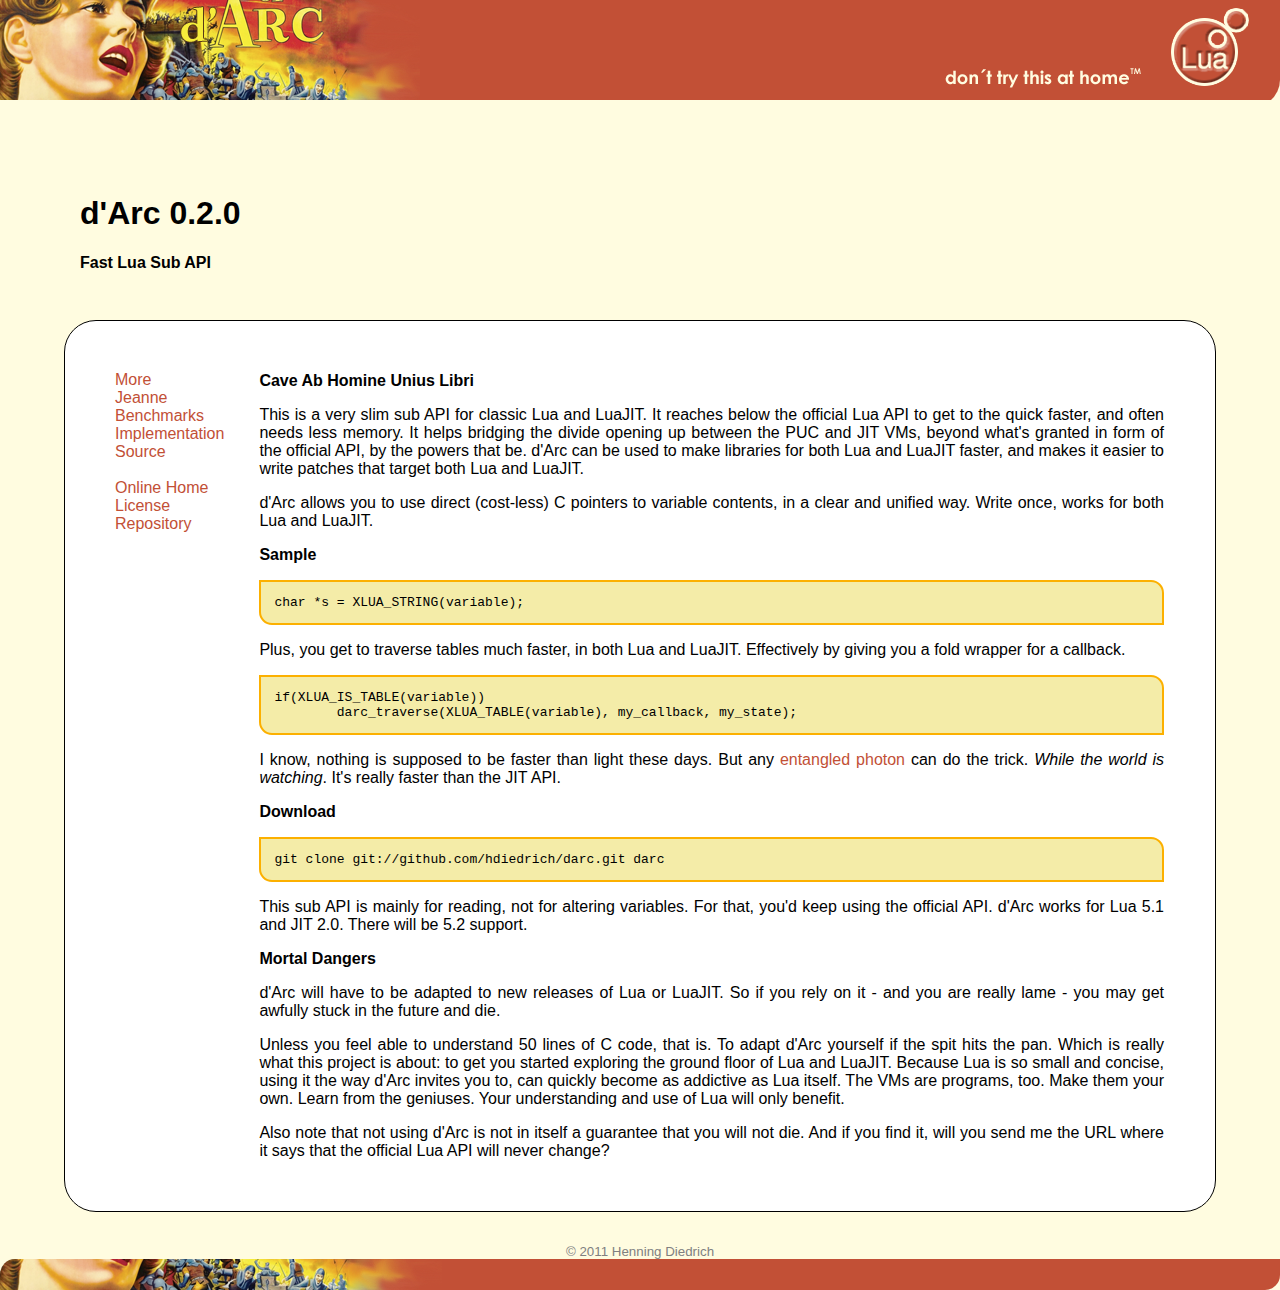
<file: index.html>
<!DOCTYPE html PUBLIC "-//W3C//DTD XHTML 1.0 Transitional//EN" "http://www.w3.org/TR/xhtml1/DTD/xhtml1-transitional.dtd">
<html>
<head>
	<meta http-equiv="content-type" content="text/html; charset=utf-8" />
	<title>Jeanne d'Arc</title>
	<link rel="stylesheet" type="text/css" href="etc/css/style.css" />
</head>

<body>
<div class=head><img class=head src=etc/images/darc-head.png></div>
<div class=body>

<h1>d'Arc 0.2.0</h1>

<p><strong>Fast Lua Sub API</strong></p>

</div>

<div class=panel style='border-radius: 2em; -moz-border-radius: 2em; border: 1px solid black; margin: 1em 4em 2em 4em; padding: 2em 3em 2em 2em;'>


<table>
<tr>
<td style = 'padding: 1em 2em 1em 1em;' valign=top>

<a class=pages href=README.html>More</a> <br />
<a class=pages href=etc/NAME.html>Jeanne</a> <br />
<a class=pages href=doc/BENCHMARKS.html>Benchmarks</a> <br />
<a class=pages href=doc/IMPLEMENTATION.html>Implementation</a> <br />
<a class=pages href=doc/src.html>Source</a> <br />
<br />
<a class=pages href=http://hdiedrich.github.com/darc/>Online Home</a> <br />
<a class=pages href=LICENSE.html>License</a> <br />
<a class=pages href=https://github.com/hdiedrich/darc>Repository</a> <br />
<br />
<br />
</td>
<td>

<p><strong>Cave Ab Homine Unius Libri</strong></p>

<p>This is a very slim sub API for classic Lua and LuaJIT. It reaches below the official Lua API to get to the quick faster, and often needs less memory. It helps bridging the divide opening up between the PUC and JIT VMs, beyond what's granted in form of the official API, by the powers that be. d'Arc can be used to make libraries for both Lua and LuaJIT faster, and makes it easier to write patches that target both Lua and LuaJIT.</p>

<p>d'Arc allows you to use direct (cost-less) C pointers to variable contents, in a clear and unified way. Write once, works for both Lua and LuaJIT. 

<p><strong>Sample</strong></p>

<pre class=code-index>char *s = XLUA_STRING(variable);</pre>

<p>Plus, you get to traverse tables much faster, in both Lua and LuaJIT. Effectively by giving you a fold wrapper for a callback.	</p>

<pre class=code-index>if(XLUA_IS_TABLE(variable))
        darc_traverse(XLUA_TABLE(variable), my_callback, my_state);</pre>

<p>I know, nothing is supposed to be faster than light these days. But any <a href=http://en.wikipedia.org/wiki/Quantum_entanglement>entangled photon</a> can do the trick. <i>While the world is watching</i>. It's really faster than the JIT API.</p>

<p><strong>Download</strong></p>

<pre class=code-index>git clone git://github.com/hdiedrich/darc.git darc</pre>


<p>This sub API is mainly for reading, not for altering variables. For that, you'd keep using the official API. d'Arc works for Lua 5.1 and JIT 2.0. There will be 5.2 support.</p>

<p><strong>Mortal Dangers</strong></p>

<p>d'Arc will have to be adapted to new releases of Lua or LuaJIT. So if you rely on it - and you are really lame - you may get awfully stuck in the future and die. </p>

<p>Unless you feel able to understand 50 lines of C code, that is. To adapt d'Arc yourself if the spit hits the pan. Which is really what this project is about: to get you started exploring the ground floor of Lua and LuaJIT. Because Lua is so small and concise, using it the way d'Arc invites you to, can quickly become as addictive as Lua itself. The VMs are programs, too. Make them your own. Learn from the geniuses. Your understanding and use of Lua will only benefit.</p>
<p>Also note that not using d'Arc is not in itself a guarantee that you will not die. And if you find it, will you send me the URL where it says that the official Lua API will never change?</p>

</td>
</tr>
</table>

</div>
</div>

<center>
<small style='color:gray'>
&copy; 2011 <a href=http://www.hdiedrich.com style='color:gray'>Henning Diedrich</a>
</small>
</center>

<div class=foot style='padding-left: 2em;'></div>

</body></html>
</file>
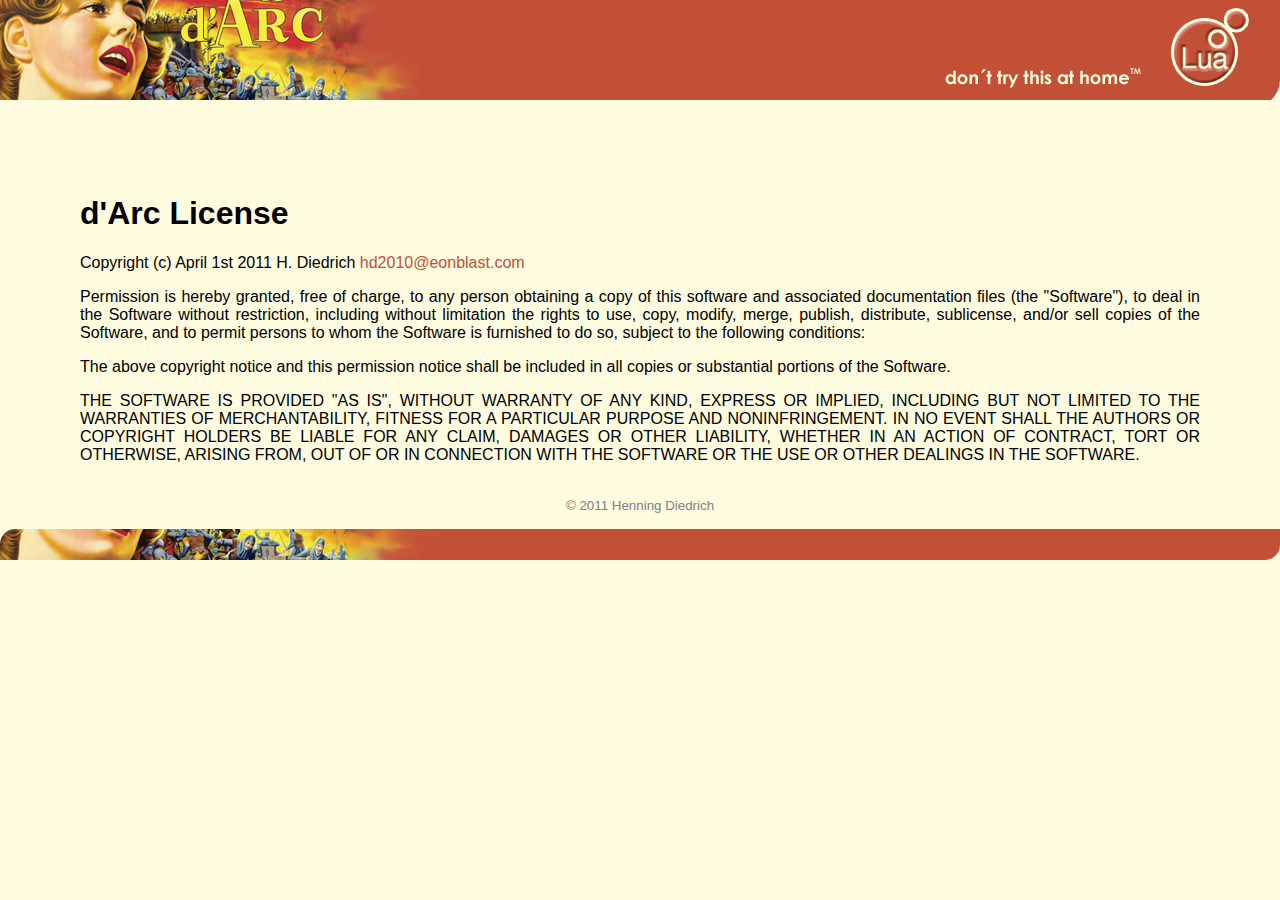
<file: LICENSE.html>
<!DOCTYPE html PUBLIC "-//W3C//DTD XHTML 1.0 Transitional//EN" "http://www.w3.org/TR/xhtml1/DTD/xhtml1-transitional.dtd">
<html>
<head>
	<meta http-equiv="content-type" content="text/html; charset=utf-8" />
	<title>d'Arc License</title>
	<style type="text/css"><!--
		body 	  { font-family: "Century Gothic", Verdana, Helvetica, Arial, sans-serif; 
	                text-align: justify;	
					margin: 0; 
					background-color: #fffce0; }

		a 		  { color: #c25036; 
					text-decoration: none; }
		
		a:visited { color: brown; }
		
		a:hover   { color: orange; }
		
		
		img.head  { margin: 0px 10px 10px 0px; }

		div.body  { padding: 4em 5em 1em 5em;
	                text-align: justify;	
				  }
		
		div.panel { background-color: white; 
					border-radius: 2em;
					-moz-border-radius: 2em;
					border: 2px solid navy;
					margin: 2em;
					padding: 2em;
				  }
		
		pre.code-index,
		pre.code,
		pre
				 { background-color: #f4eca8; /* #e2d090; */ /* #fff8d2; */
					border: 2px solid #fcb000; /* #f4eac8; */
					padding: 1em;
					border-bottom-left-radius: 1em; 
					-moz-border-radius-bottomleft: 1em; 
					border-top-right-radius: 1em; 
					-moz-border-radius-topright: 1em; 
					overflow: hidden; scrollbar: auto;
				  }
		
		pre.codelast-index,
		pre.codelast
				 { background-color: #f4eca8;  /* #e2d090; */ /* #fff8d2; */
					border: 2px solid #fcb000; /* #f4eac8; */
					padding: 1em;
					border-bottom-left-radius: 1em; 
					-moz-border-radius-bottomleft: 1em; 
					border-bottom-right-radius: 1.2em; 
					-moz-border-radius-bottomright: 1.2em; 
				  }

		pre.code,
		pre       { background-color: white;
					border: 2px solid #f0d8c0; }
		
		pre.codelast  
				  { background-color: #f0e4c4; 
					border: 2px solid white; }
		
		div.head { border: 0;
				   border-top-left-radius: 20px 7px; 
				   -moz-border-radius-topleft: 20px 7px; 
				   border-bottom-right-radius: 	35px 30px; 
				   -moz-border-radius-bottomright: 50px 15px; 
				   background: url(etc/images/darc-head-background.png) no-repeat top right;
				   padding: 0; margin: 0; 
				 }  
		
		div.foot { border: 0; 
				   border-top-left-radius: 15px; 
				   -moz-border-radius-topleft: 15px; 
				   border-bottom-right-radius: 15px; 
				   -moz-border-radius-bottomright: 15px; 
				   background: url(etc/images/darc-head-background.png) no-repeat bottom left;
				   height:31px; padding: 0; margin: 0; 
				 }  
				 
        div.rightinset 
                { border: 2px solid white;
                  margin-left: 1em;
                  padding: 2em;
                  background-color: #c25036;
                  float: right;
                  width: 40;
                  border-radius: 1em;
                  -moz-border-radius: 1em;
                  font-size: 0.8em;
                  text-align: justify; }
--></style>
</head>
<body>
<div class=head>
	<img class=head src=etc/images/darc-head.png>
</div>
<div class=body>

<h1>d'Arc License</h1>

<p>Copyright (c) April 1st 2011 H. Diedrich <a href="&#x6d;&#97;&#x69;&#108;&#x74;&#111;&#x3a;h&#100;&#x32;&#48;&#x31;&#48;&#x40;&#101;&#x6f;n&#98;&#x6c;&#97;&#x73;&#116;&#x2e;&#99;&#x6f;&#109;">&#x68;&#100;&#x32;&#48;&#x31;&#48;&#x40;e&#111;&#x6e;&#98;&#x6c;&#97;&#x73;&#116;&#x2e;c&#111;&#x6d;</a></p>

<p>Permission is  hereby  granted,  free of charge,  to any person
obtaining  a copy of this software and associated documentation
files  (the  "Software"),  to  deal  in  the  Software  without 
restriction,  including  without limitation  the rights to use,
copy, modify,  merge,  publish, distribute,  sublicense, and/or 
sell  copies of the  Software,  and to permit  persons  to whom
the  Software  is furnished to do so,  subject to the following 
conditions:</p>

<p>The above copyright notice and this permission notice shall be
included in all copies or substantial portions of the Software.</p>

<p>THE SOFTWARE IS PROVIDED "AS IS", WITHOUT WARRANTY OF ANY KIND,
EXPRESS OR IMPLIED, INCLUDING BUT NOT LIMITED TO THE WARRANTIES
OF  MERCHANTABILITY,  FITNESS  FOR  A  PARTICULAR  PURPOSE  AND
NONINFRINGEMENT. IN  NO  EVENT  SHALL  THE AUTHORS OR COPYRIGHT
HOLDERS  BE  LIABLE FOR  ANY CLAIM, DAMAGES OR OTHER LIABILITY,
WHETHER IN AN ACTION OF CONTRACT,  TORT  OR OTHERWISE,  ARISING
FROM,  OUT OF OR IN CONNECTION WITH THE SOFTWARE  OR THE USE OR
OTHER DEALINGS IN THE SOFTWARE.</p>


<br />
<center>
<small style='color:gray'>
	&copy; 2011 Henning Diedrich
</small>
</center>
</div>
<div class=foot></div>

</body></html>
</file>
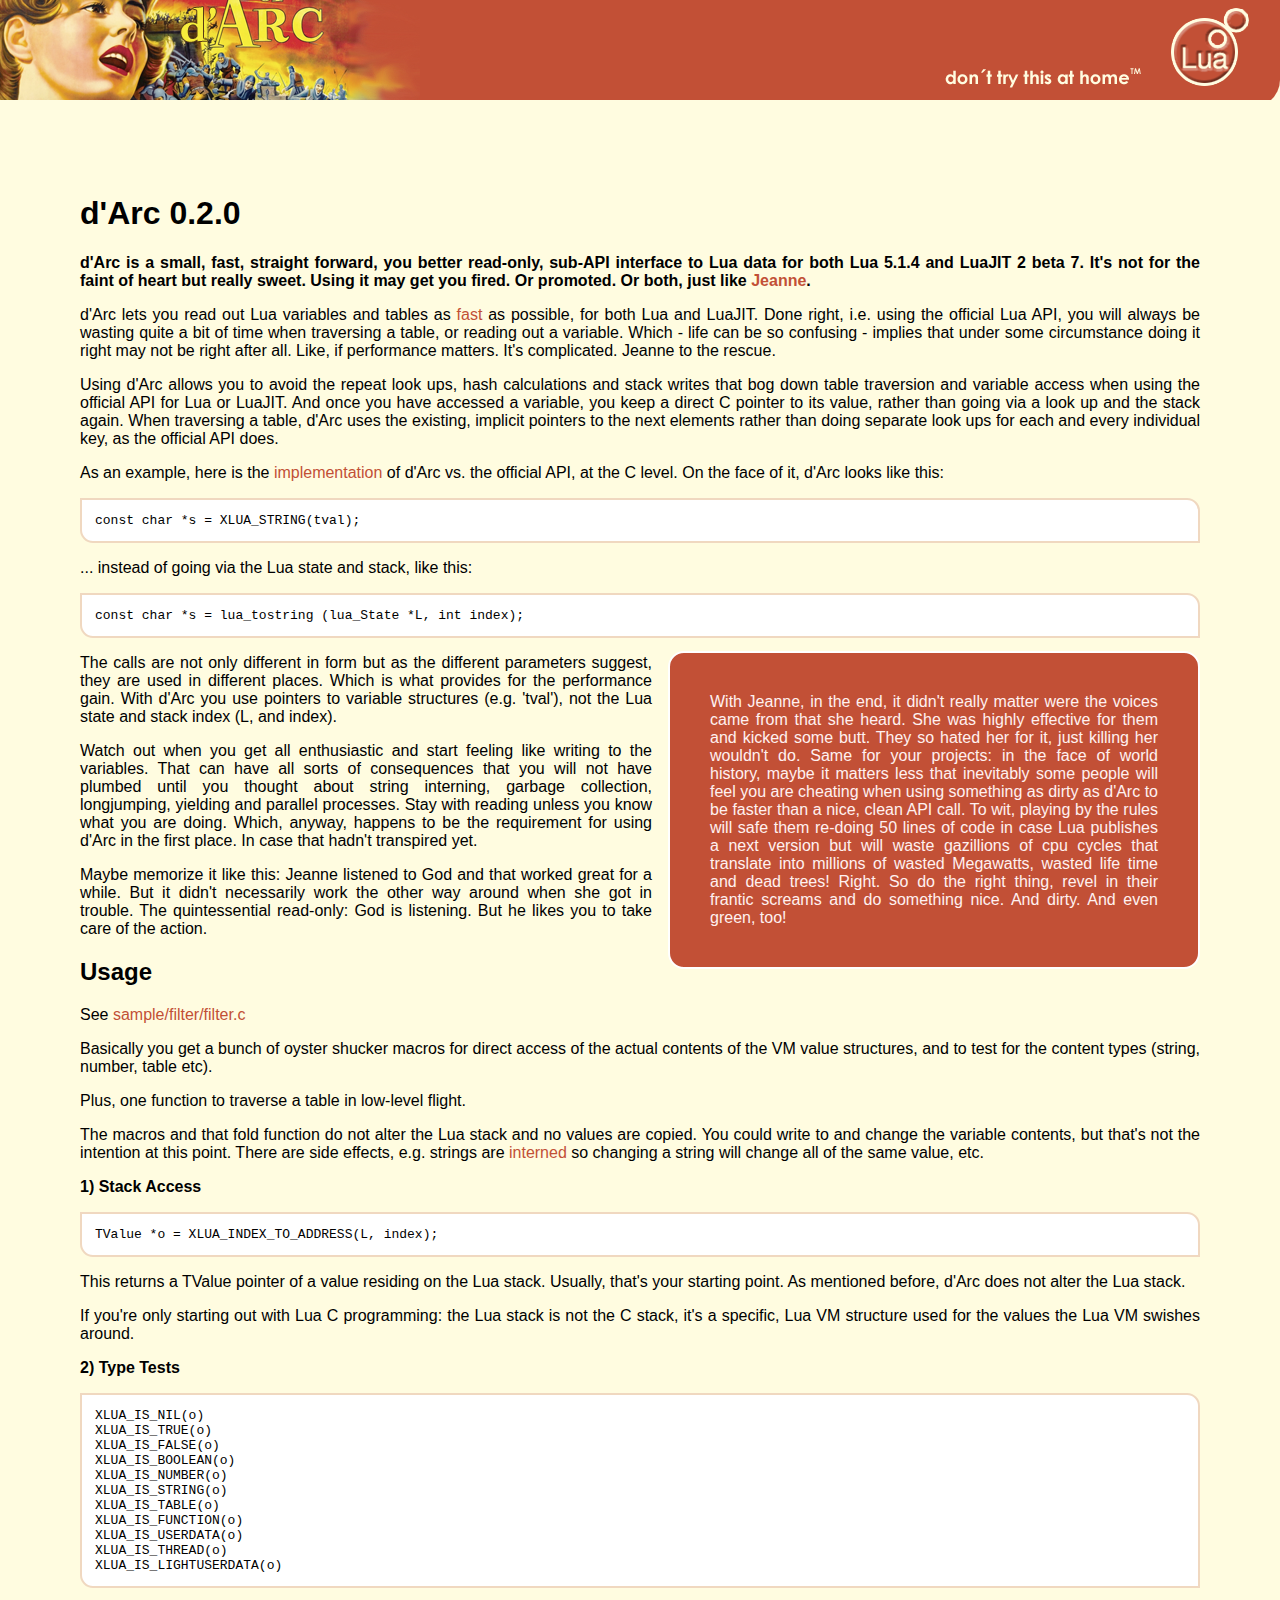
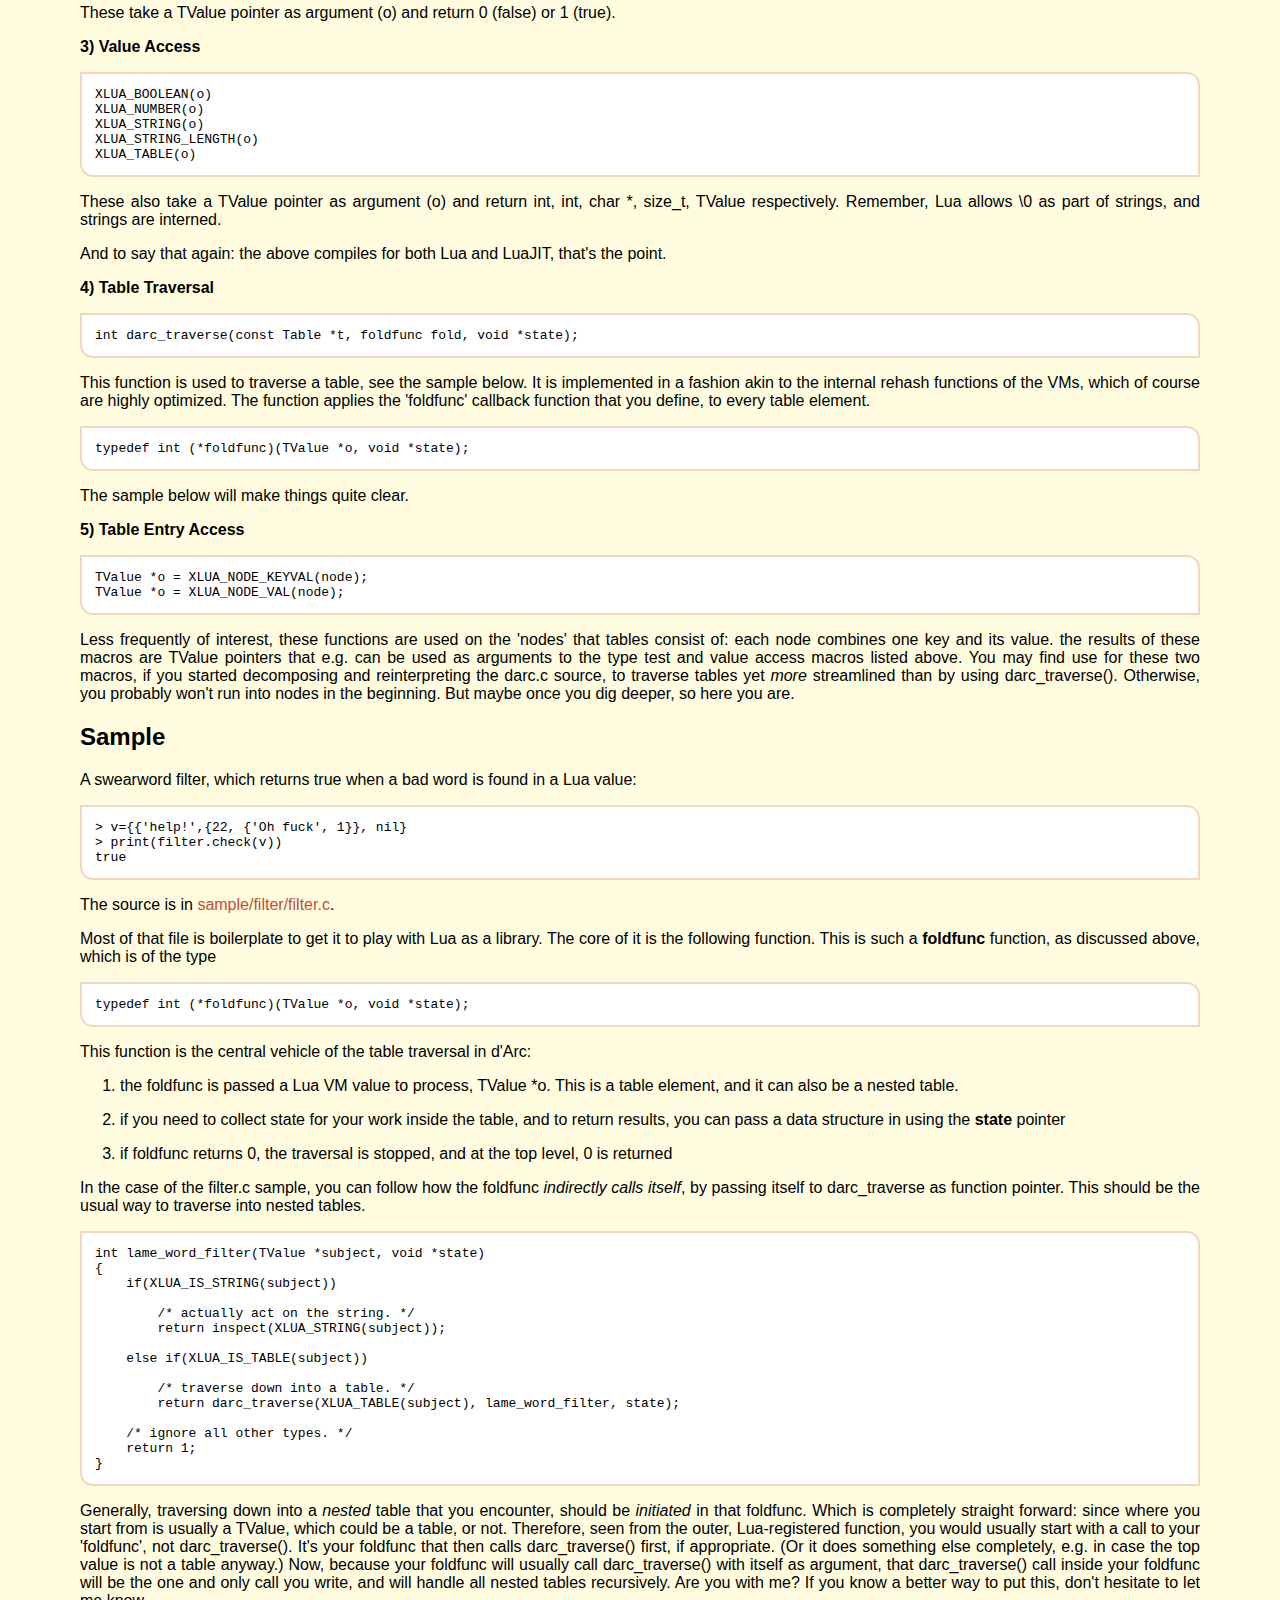
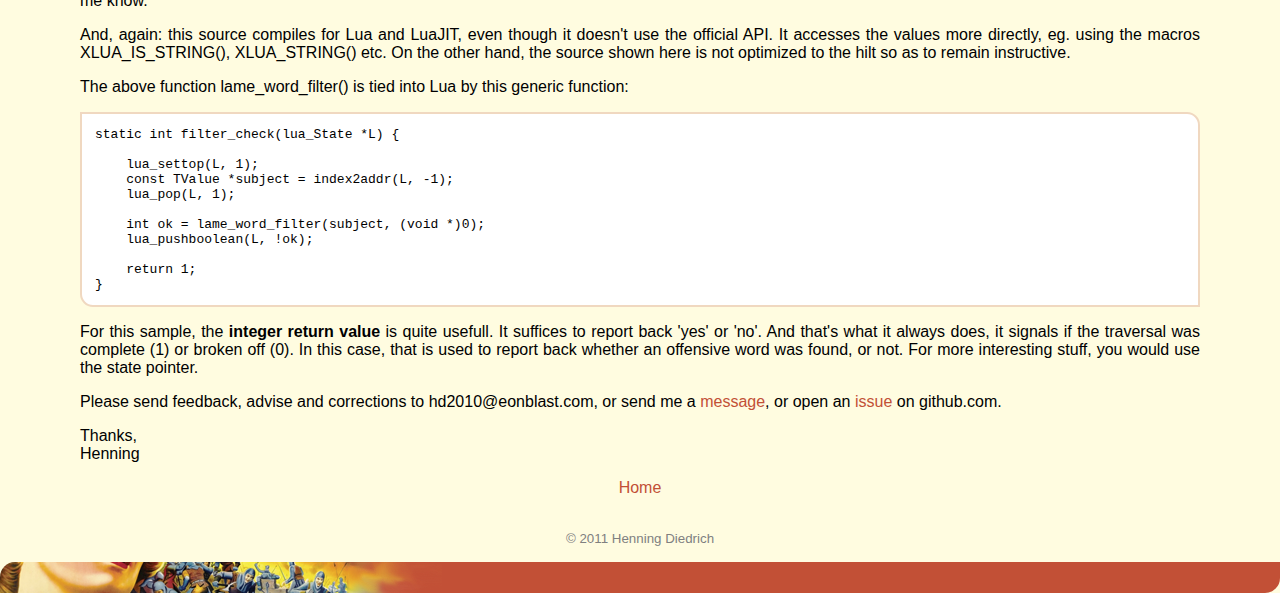
<file: README.html>
<!DOCTYPE html PUBLIC "-//W3C//DTD XHTML 1.0 Transitional//EN" "http://www.w3.org/TR/xhtml1/DTD/xhtml1-transitional.dtd">
<html>
<head>
	<meta http-equiv="content-type" content="text/html; charset=utf-8" />
	<title>d'Arc 0.2.0</title>
	<style type="text/css"><!--
		body 	  { font-family: "Century Gothic", Verdana, Helvetica, Arial, sans-serif; 
	                text-align: justify;	
					margin: 0; 
					background-color: #fffce0; }

		a 		  { color: #c25036; 
					text-decoration: none; }
		
		a:visited { color: brown; }
		
		a:hover   { color: orange; }
		
		
		img.head  { margin: 0px 10px 10px 0px; }

		div.body  { padding: 4em 5em 1em 5em;
	                text-align: justify;	
				  }
		
		div.panel { background-color: white; 
					border-radius: 2em;
					-moz-border-radius: 2em;
					border: 2px solid navy;
					margin: 2em;
					padding: 2em;
				  }
		
		pre.code-index,
		pre.code,
		pre
				 { background-color: #f4eca8; /* #e2d090; */ /* #fff8d2; */
					border: 2px solid #fcb000; /* #f4eac8; */
					padding: 1em;
					border-bottom-left-radius: 1em; 
					-moz-border-radius-bottomleft: 1em; 
					border-top-right-radius: 1em; 
					-moz-border-radius-topright: 1em; 
					overflow: hidden; scrollbar: auto;
				  }
		
		pre.codelast-index,
		pre.codelast
				 { background-color: #f4eca8;  /* #e2d090; */ /* #fff8d2; */
					border: 2px solid #fcb000; /* #f4eac8; */
					padding: 1em;
					border-bottom-left-radius: 1em; 
					-moz-border-radius-bottomleft: 1em; 
					border-bottom-right-radius: 1.2em; 
					-moz-border-radius-bottomright: 1.2em; 
				  }

		pre.code,
		pre       { background-color: white;
					border: 2px solid #f0d8c0; }
		
		pre.codelast  
				  { background-color: #f0e4c4; 
					border: 2px solid white; }
		
		div.head { border: 0;
				   border-top-left-radius: 20px 7px; 
				   -moz-border-radius-topleft: 20px 7px; 
				   border-bottom-right-radius: 	35px 30px; 
				   -moz-border-radius-bottomright: 50px 15px; 
				   background: url(etc/images/darc-head-background.png) no-repeat top right;
				   padding: 0; margin: 0; 
				 }  
		
		div.foot { border: 0; 
				   border-top-left-radius: 15px; 
				   -moz-border-radius-topleft: 15px; 
				   border-bottom-right-radius: 15px; 
				   -moz-border-radius-bottomright: 15px; 
				   background: url(etc/images/darc-head-background.png) no-repeat bottom left;
				   height:31px; padding: 0; margin: 0; 
				 }  
				 
        div.rightinset 
                { border: 2px solid white;
                  margin-left: 1em;
                  padding: 2.5em;
                  background-color: #c25036;
                  color: #f4eca8;
                  float: right;
                  width: 40;
                  border-radius: 1em;
                  -moz-border-radius: 1em;
                  font-size: 1em;
                  text-align: justify; }
--></style>
</head>
<body>
<div class=head>
	<img class=head src=etc/images/darc-head.png>
</div>
<div class=body>

<h1>d'Arc 0.2.0</h1>

<p><strong>d'Arc is a small, fast, straight forward, you better read-only, sub-API interface to Lua data for both Lua 5.1.4 and LuaJIT 2 beta 7. It's not for the faint of heart but really sweet. Using it may get you fired. Or promoted. Or both, just like <a href="http://hdiedrich.github.com/darc/doc/NAME.html">Jeanne</a>.</strong></p>

<p>d'Arc lets you read out Lua variables and tables as <a href="http://hdiedrich.github.com/darc/doc/BENCHMARKS.html">fast</a> as possible, for both Lua and LuaJIT. Done right, i.e. using the official Lua API, you will always be wasting quite a bit of time when traversing a table, or reading out a variable. Which - life can be so confusing - implies that under some circumstance doing it right may not be right after all. Like, if performance matters. It's complicated. Jeanne to the rescue. </p>

<p>Using d'Arc allows you to avoid the repeat look ups, hash calculations and stack writes that bog down table traversion and variable access when using the official API for Lua or LuaJIT. And once you have accessed a variable, you keep a direct C pointer to its value, rather than going via a look up and the stack again. When traversing a table, d'Arc uses the existing, implicit pointers to the next elements rather than doing separate look ups for each and every individual key, as the official API does.</p>

<p>As an example, here is the <a href="http://hdiedrich.github.com/darc/doc/IMPLEMENTATION.html">implementation</a> of d'Arc vs. the official API, at the C level. On the face of it, d'Arc looks like this:</p>

<pre><code>const char *s = XLUA_STRING(tval); 
</code></pre>

<p>... instead of going via the Lua state and stack, like this:</p>

<pre><code>const char *s = lua_tostring (lua_State *L, int index);
</code></pre>



<div class=rightinset style='width:40%; color:#fff0f0;'>
With Jeanne, in the end, it didn't really matter were the voices came from that she heard. She was highly effective for them and kicked some butt. They so hated her for it, just killing her wouldn't do. Same for your projects: in the face of world history, maybe it matters less that inevitably some people will feel you are cheating when using something as dirty as d'Arc to be faster than a nice, clean API call. To wit, playing by the rules will safe them re-doing 50 lines of code in case Lua publishes a next version but will waste gazillions of cpu cycles that translate into millions of wasted Megawatts, wasted life time and dead trees! Right. So do the right thing, revel in their frantic screams and do something nice. And dirty. And even green, too!
</div>


<p>The calls are not only different in form but as the different parameters suggest, they are used in different places. Which is what provides for the performance gain. With d'Arc you use pointers to variable structures (e.g. 'tval'), not the Lua state and stack index (L, and index).</p>

<p>Watch out when you get all enthusiastic and start feeling like writing to the variables. That can have all sorts of consequences that you will not have plumbed until you thought about string interning, garbage collection, longjumping, yielding and parallel processes. Stay with reading unless you know what you are doing. Which, anyway, happens to be the requirement for using d'Arc in the first place. In case that hadn't transpired yet. </p>

<p>Maybe memorize it like this: Jeanne listened to God and that worked great for a while. But it didn't necessarily work the other way around when she got in trouble. The quintessential read-only: God is listening. But he likes you to take care of the action.</p>

<h2>Usage</h2>

<p>See <a href="http://hdiedrich.github.com/darc/doc/sample.html">sample/filter/filter.c</a></p>

<p>Basically you get a bunch of oyster shucker macros for direct access of the actual contents of the VM value structures, and to test for the content types (string, number, table etc).</p>

<p>Plus, one function to traverse a table in low-level flight.</p>

<p>The macros and that fold function do not alter the Lua stack and no values are copied. You could write to and change the variable contents, but that's not the intention at this point. There are side effects, e.g. strings are <a href="http://en.wikipedia.org/wiki/String_interning">interned</a> so changing a string will change all of the same value, etc.</p>

<p><strong>1) Stack Access</strong></p>

<pre><code>TValue *o = XLUA_INDEX_TO_ADDRESS(L, index);
</code></pre>

<p>This returns a TValue pointer of a value residing on the Lua stack. Usually, that's your starting point. As mentioned before, d'Arc does not alter the Lua stack.</p>

<p>If you're only starting out with Lua C programming: the Lua stack is not the C stack, it's a specific, Lua VM structure used for the values the Lua VM swishes around.</p>

<p><strong>2) Type Tests</strong></p>

<pre><code>XLUA_IS_NIL(o)      
XLUA_IS_TRUE(o)      
XLUA_IS_FALSE(o)         
XLUA_IS_BOOLEAN(o) 
XLUA_IS_NUMBER(o)    
XLUA_IS_STRING(o)    
XLUA_IS_TABLE(o)     
XLUA_IS_FUNCTION(o) 
XLUA_IS_USERDATA(o) 
XLUA_IS_THREAD(o)       
XLUA_IS_LIGHTUSERDATA(o)
</code></pre>

<p>These take a TValue pointer as argument (o) and return 0 (false) or 1 (true).</p>


<p><strong>3) Value Access</strong></p>

<pre><code>XLUA_BOOLEAN(o)         
XLUA_NUMBER(o)              
XLUA_STRING(o)              
XLUA_STRING_LENGTH(o)       
XLUA_TABLE(o)               
</code></pre>

<p>These also take a TValue pointer as argument (o) and return int, int, char *, size_t, TValue respectively. Remember, Lua allows \0 as part of strings, and strings are interned.</p>

<p>And to say that again: the above compiles for both Lua and LuaJIT, that's the point.</p>

<p><strong>4) Table Traversal</strong></p>

<pre><code>int darc_traverse(const Table *t, foldfunc fold, void *state);
</code></pre>

<p>This function is used to traverse a table, see the sample below. It is implemented in a fashion akin to the internal rehash functions of the VMs, which of course are highly optimized. The function applies the 'foldfunc' callback function that you define, to every table element. </p>

<pre><code>typedef int (*foldfunc)(TValue *o, void *state);
</code></pre>

<p>The sample below will make things quite clear.</p>

<p><strong>5) Table Entry Access</strong></p>

<pre><code>TValue *o = XLUA_NODE_KEYVAL(node);     
TValue *o = XLUA_NODE_VAL(node);        
</code></pre>

<p>Less frequently of interest, these functions are used on the 'nodes' that tables consist of: each node combines one key and its value. the results of these macros are TValue pointers that e.g. can be used as arguments to the type test and value access macros listed above. You may find use for these two macros, if you started decomposing and reinterpreting the darc.c source, to traverse tables yet <em>more</em> streamlined than by using darc_traverse(). Otherwise,  you probably won't run into nodes in the beginning. But maybe once you dig deeper, so here you are.</p>


<h2>Sample</h2>

<p>A swearword filter, which returns true when a bad word is found in a Lua value:</p>

<pre><code>&gt; v={{'help!',{22, {'Oh fuck', 1}}, nil}
&gt; print(filter.check(v))
true
</code></pre>

<p>The source is in <a href="http://hdiedrich.github.com/darc/doc/sample.html">sample/filter/filter.c</a>. </p>

<p>Most of that file is boilerplate to get it to play with Lua as a library. The core of it is the following function. This is such a <strong>foldfunc</strong> function, as discussed above, which is of the type</p>

<pre><code>typedef int (*foldfunc)(TValue *o, void *state);
</code></pre>

<p>This function is the central vehicle of the table traversal in d'Arc:  </p>

<ol>
    <li><p>the foldfunc is passed a Lua VM value to process, TValue *o. This is a table element, and it can also be a nested table.</p></li>
    <li><p>if you need to collect state for your work inside the table, and to return results, you can pass a data structure in using the <strong>state</strong> pointer  </p></li>
    <li><p>if foldfunc returns 0, the traversal is stopped, and at the top level, 0 is returned</p></li>
</ol>

<p>In the case of the filter.c sample, you can follow how the foldfunc <em>indirectly calls itself</em>, by passing itself to darc_traverse as function pointer. This should be the usual way to traverse into nested tables.</p>

<pre><code>int lame_word_filter(TValue *subject, void *state)
{
    if(XLUA_IS_STRING(subject))

        /* actually act on the string. */
        return inspect(XLUA_STRING(subject)); 

    else if(XLUA_IS_TABLE(subject))

        /* traverse down into a table. */
        return darc_traverse(XLUA_TABLE(subject), lame_word_filter, state); 

    /* ignore all other types. */
    return 1;
}
</code></pre>

<p>Generally, traversing down into a <em>nested</em> table that you encounter, should be <em>initiated</em> in that foldfunc. Which is completely straight forward: since where you start from is usually a TValue, which could be a table, or not. Therefore, seen from the outer, Lua-registered function, you would usually start with a call to your 'foldfunc', not darc_traverse(). It's your foldfunc that then calls darc_traverse() first, if appropriate. (Or it does something else completely, e.g. in case the top value is not a table anyway.) Now, because your foldfunc will usually call darc_traverse() with itself as argument, that darc_traverse() call inside your foldfunc will be the one and only call you write, and will handle all nested tables recursively. Are you with me? If you know a better way to put this, don't hesitate to let me know.</p>

<p>And, again: this source compiles for Lua and LuaJIT, even though it doesn't use the official API. It accesses the values more directly, eg. using the macros XLUA_IS_STRING(), XLUA_STRING() etc. On the other hand, the source shown here is not optimized to the hilt so as to remain instructive.</p>

<p>The above function lame_word_filter() is tied into Lua by this generic function:</p>

<pre><code>static int filter_check(lua_State *L) {

    lua_settop(L, 1);
    const TValue *subject = index2addr(L, -1);
    lua_pop(L, 1);

    int ok = lame_word_filter(subject, (void *)0);
    lua_pushboolean(L, !ok);

    return 1;   
}
</code></pre>

<p>For this sample, the <strong>integer return value</strong> is quite usefull. It suffices to report back 'yes' or 'no'. And that's what it always does, it signals if the traversal was complete (1) or broken off (0). In this case, that is used to report back whether an offensive word was found, or not. For more interesting stuff, you would use the state pointer.</p>

<p>Please send feedback, advise and corrections to hd2010@eonblast.com, or send me a <a href="https://github.com/inbox/new/hdiedrich">message</a>, or open an <a href="https://github.com/hdiedrich/darc/issues">issue</a> on github.com.  </p>

<p>Thanks, <br/>
Henning</p>

<p><center><a href="http://hdiedrich.github.com/darc/index.html">Home</a></center></p>
<br />
<center>
<small style='color:gray'>
	&copy; 2011 Henning Diedrich
</small>
</center>
</div>
<div class=foot></div>

</body></html>
</file>
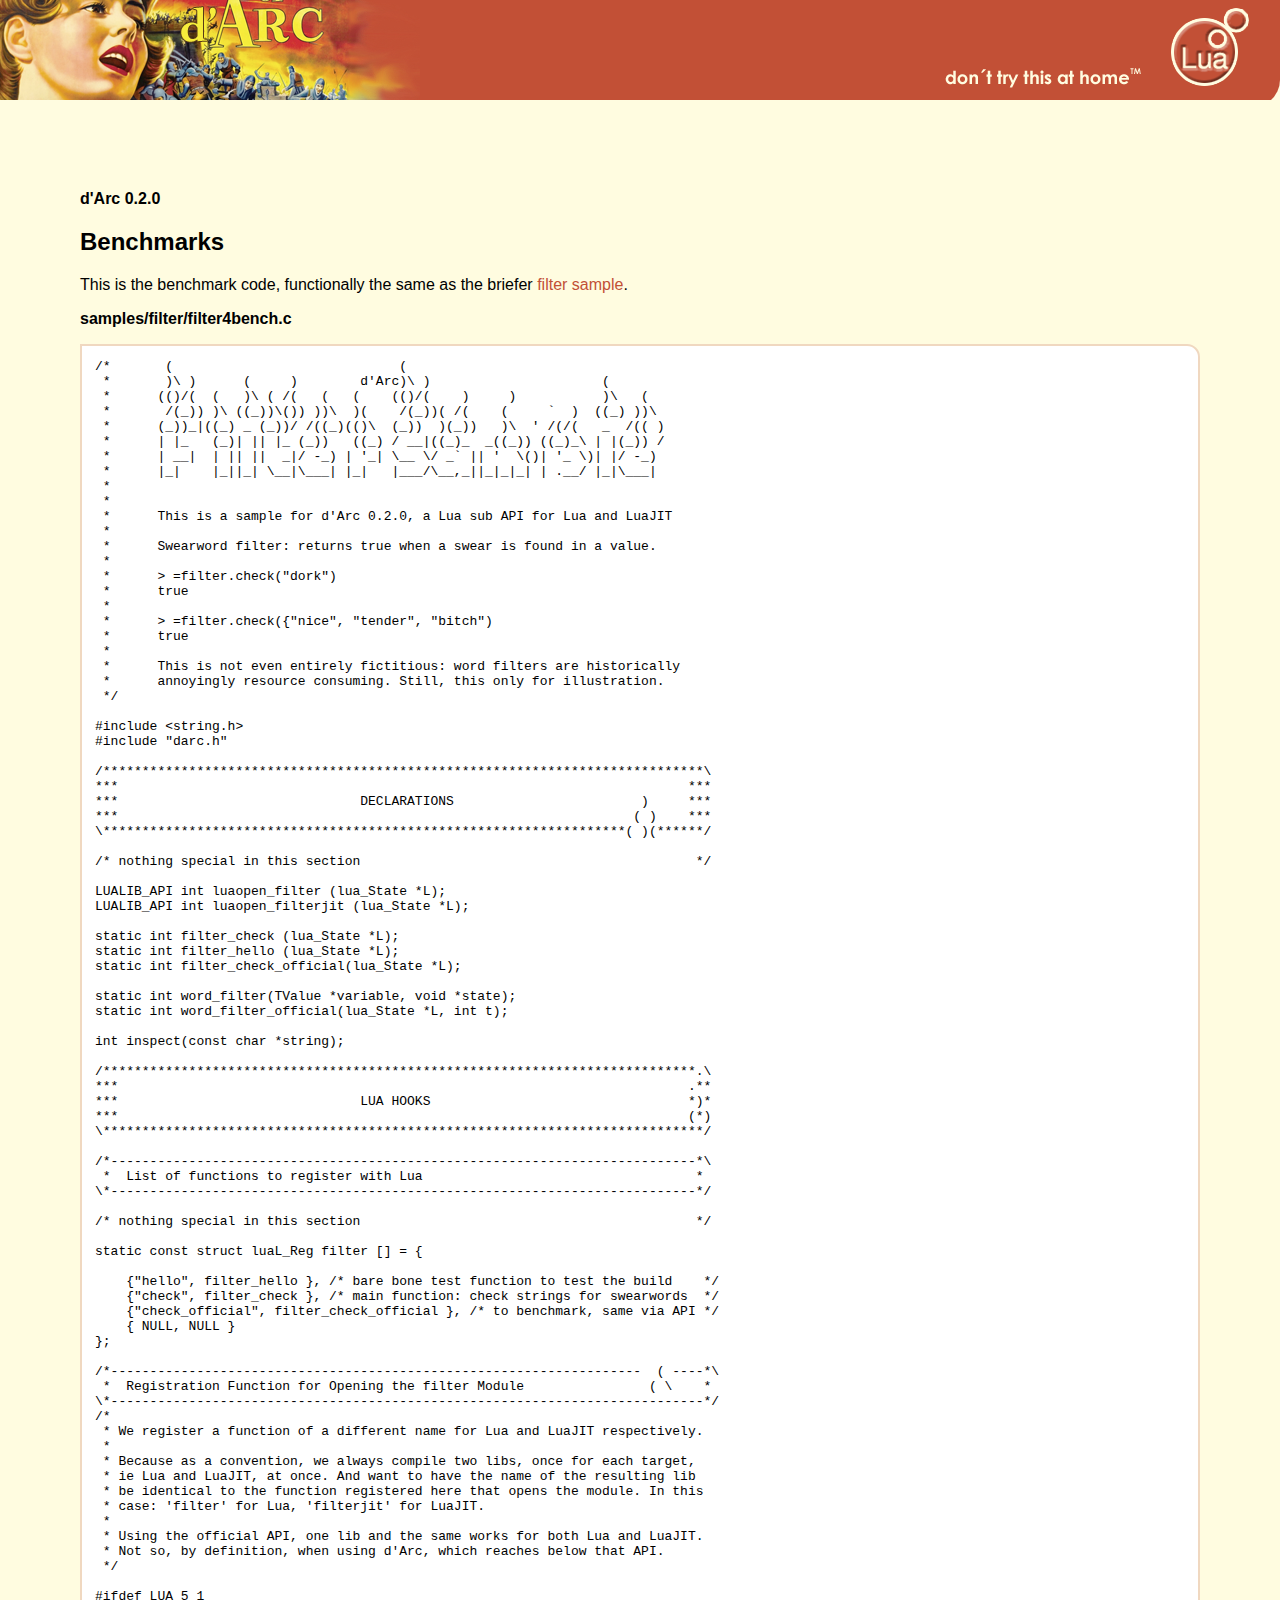
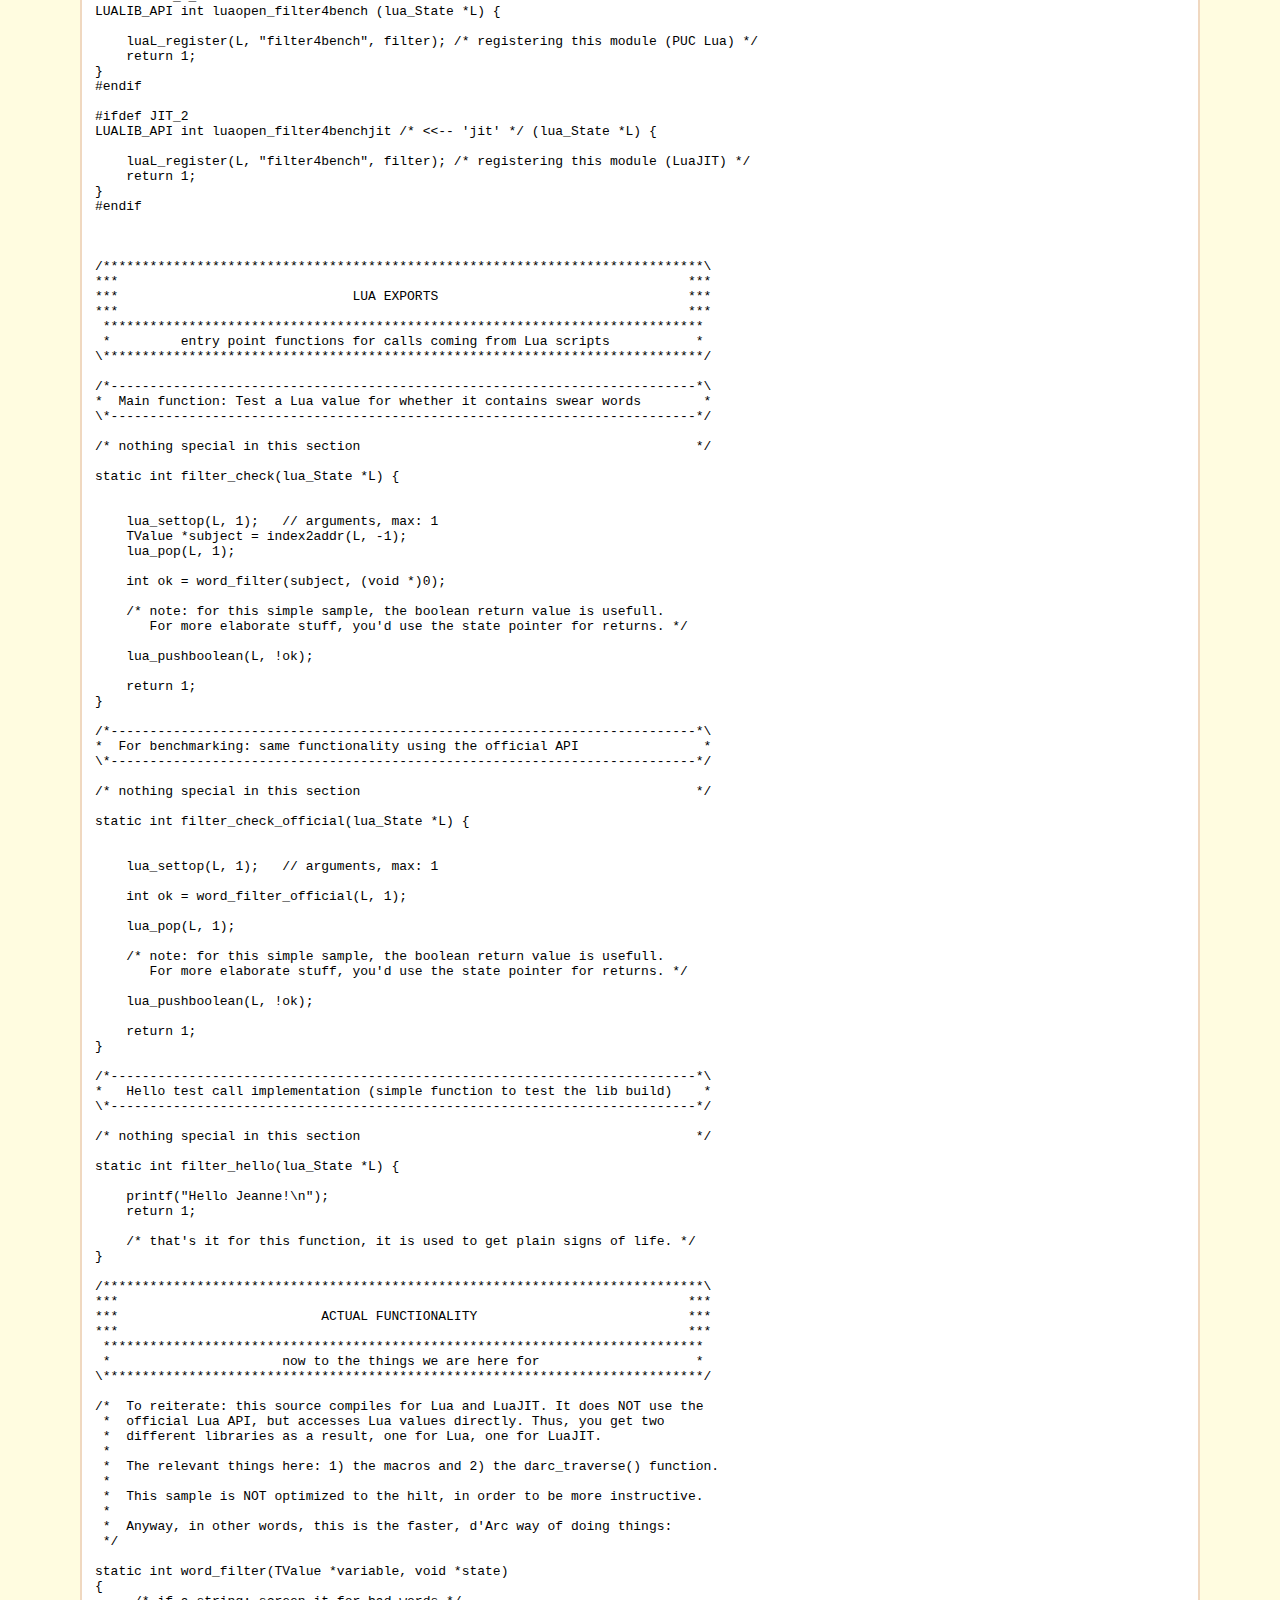
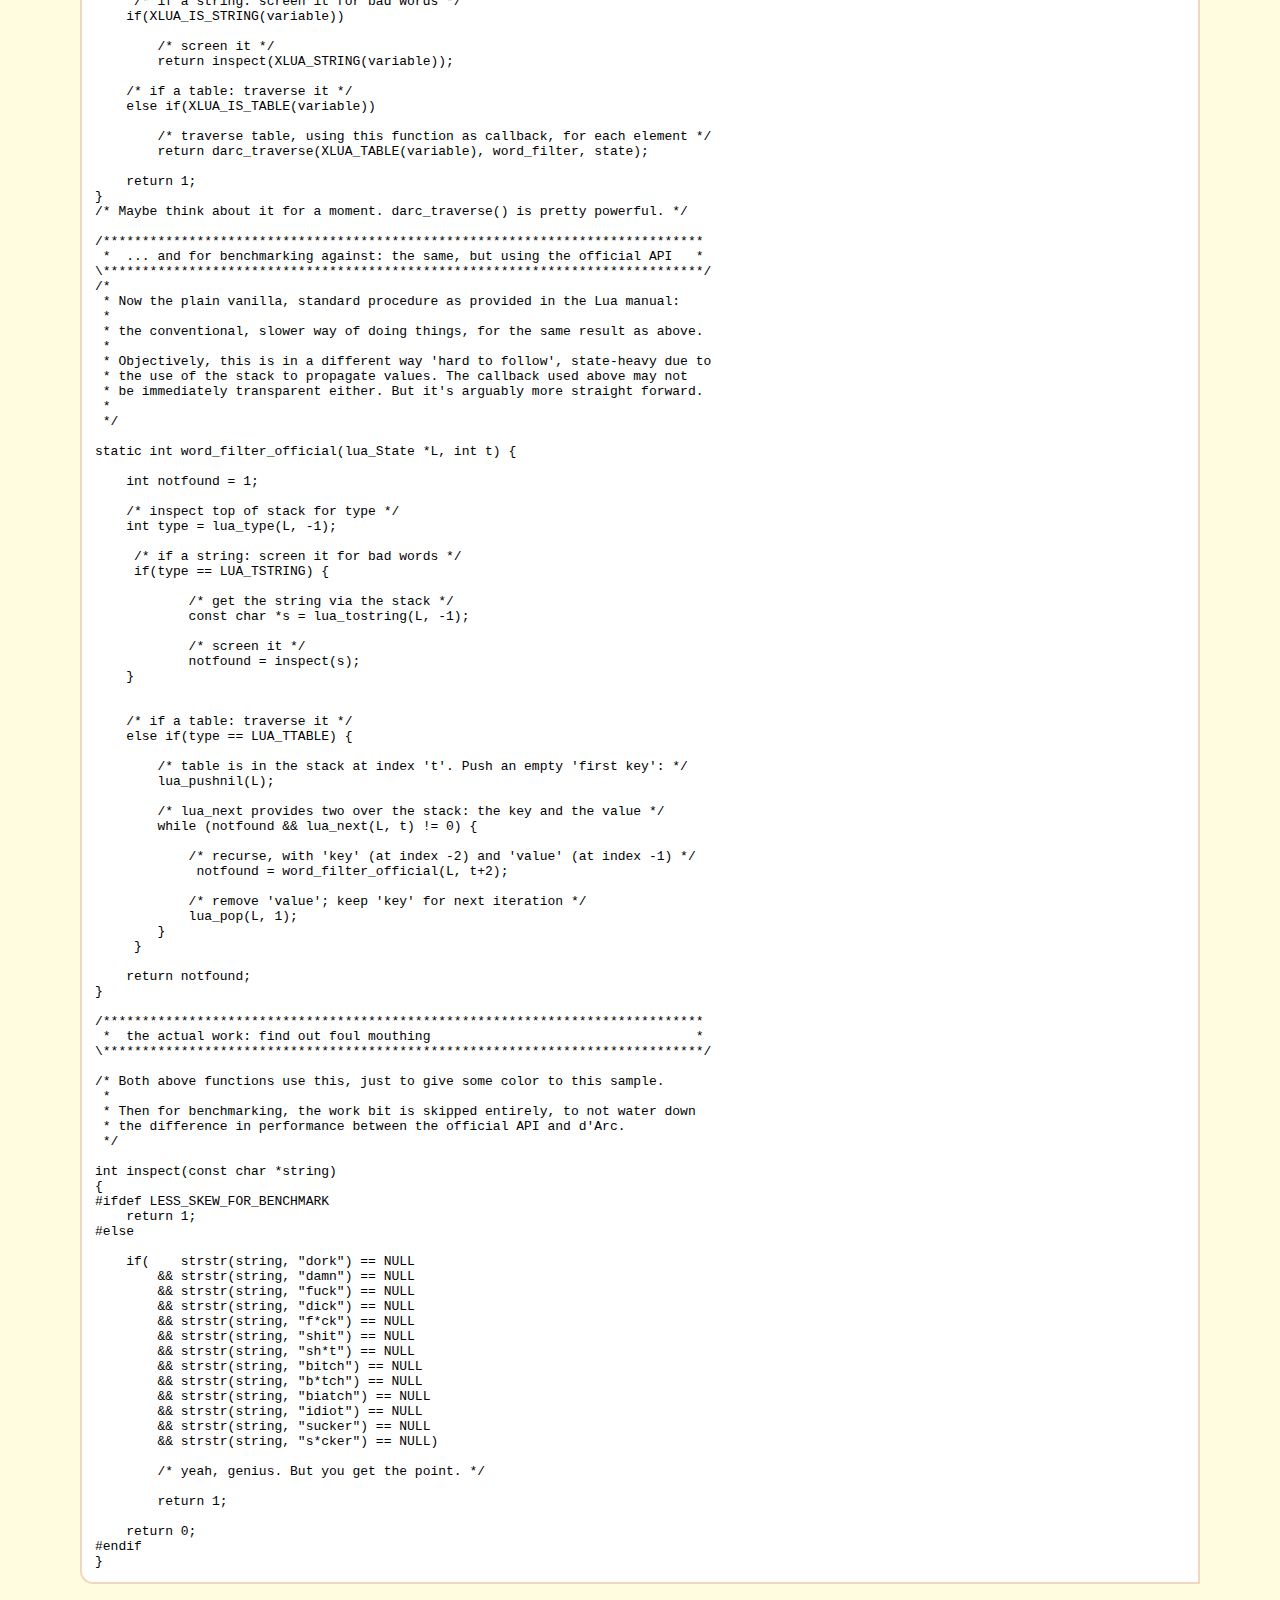
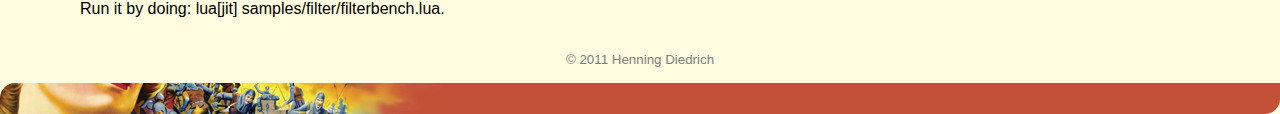
<file: doc/bench.html>
<!DOCTYPE html PUBLIC "-//W3C//DTD XHTML 1.0 Transitional//EN" "http://www.w3.org/TR/xhtml1/DTD/xhtml1-transitional.dtd">
<html>
<head>
	<meta http-equiv="content-type" content="text/html; charset=utf-8" />
	<title>Benchmarks</title>
	<style type="text/css"><!--
		body 	  { font-family: "Century Gothic", Verdana, Helvetica, Arial, sans-serif; 
	                text-align: justify;	
					margin: 0; 
					background-color: #fffce0; }

		a 		  { color: #c25036; 
					text-decoration: none; }
		
		a:visited { color: brown; }
		
		a:hover   { color: orange; }
		
		
		img.head  { margin: 0px 10px 10px 0px; }

		div.body  { padding: 4em 5em 1em 5em;
	                text-align: justify;	
				  }
		
		div.panel { background-color: white; 
					border-radius: 2em;
					-moz-border-radius: 2em;
					border: 2px solid navy;
					margin: 2em;
					padding: 2em;
				  }
		
		pre.code-index,
		pre.code,
		pre
				 { background-color: #f4eca8; /* #e2d090; */ /* #fff8d2; */
					border: 2px solid #fcb000; /* #f4eac8; */
					padding: 1em;
					border-bottom-left-radius: 1em; 
					-moz-border-radius-bottomleft: 1em; 
					border-top-right-radius: 1em; 
					-moz-border-radius-topright: 1em; 
					overflow: hidden; scrollbar: auto;
				  }
		
		pre.codelast-index,
		pre.codelast
				 { background-color: #f4eca8;  /* #e2d090; */ /* #fff8d2; */
					border: 2px solid #fcb000; /* #f4eac8; */
					padding: 1em;
					border-bottom-left-radius: 1em; 
					-moz-border-radius-bottomleft: 1em; 
					border-bottom-right-radius: 1.2em; 
					-moz-border-radius-bottomright: 1.2em; 
				  }

		pre.code,
		pre       { background-color: white;
					border: 2px solid #f0d8c0; }
		
		pre.codelast  
				  { background-color: #f0e4c4; 
					border: 2px solid white; }
		
		div.head { border: 0;
				   border-top-left-radius: 20px 7px; 
				   -moz-border-radius-topleft: 20px 7px; 
				   border-bottom-right-radius: 	35px 30px; 
				   -moz-border-radius-bottomright: 50px 15px; 
				   background: url(../etc/images/darc-head-background.png) no-repeat top right;
				   padding: 0; margin: 0; 
				 }  
		
		div.foot { border: 0; 
				   border-top-left-radius: 15px; 
				   -moz-border-radius-topleft: 15px; 
				   border-bottom-right-radius: 15px; 
				   -moz-border-radius-bottomright: 15px; 
				   background: url(../etc/images/darc-head-background.png) no-repeat bottom left;
				   height:31px; padding: 0; margin: 0; 
				 }  
				 
        div.rightinset 
                { border: 2px solid white;
                  margin-left: 1em;
                  padding: 2.5em;
                  background-color: #c25036;
                  color: #f4eca8;
                  float: right;
                  width: 40;
                  border-radius: 1em;
                  -moz-border-radius: 1em;
                  font-size: 1em;
                  text-align: justify; }
--></style>
</head>
<body>
<div class=head>
	<img class=head src=../etc/images/darc-head.png>
</div>
<div class=body>


<p><p><b>d'Arc 0.2.0</b></p><h2>Benchmarks</h2></p>

<p>This is the benchmark code, functionally the same as the briefer <a href=sample.html>filter sample</a>.</p>

<p><strong>samples/filter/filter4bench.c</strong></p>
<pre><code>/*       (                             (                                  
 *       )\ )      (     )        d'Arc)\ )                      (        
 *      (()/(  (   )\ ( /(   (   (    (()/(    )     )           )\   (   
 *       /(_)) )\ ((_))\()) ))\  )(    /(_))( /(    (     `  )  ((_) ))\  
 *      (_))_|((_) _ (_))/ /((_)(()\  (_))  )(_))   )\  ' /(/(   _  /(( ) 
 *      | |_   (_)| || |_ (_))   ((_) / __|((_)_  _((_)) ((_)_\ | |(_)) /   
 *      | __|  | || ||  _|/ -_) | '_| \__ \/ _` || '  \()| '_ \)| |/ -_)  
 *      |_|    |_||_| \__|\___| |_|   |___/\__,_||_|_|_| | .__/ |_|\___|  
 *
 *
 *      This is a sample for d'Arc 0.2.0, a Lua sub API for Lua and LuaJIT
 *
 *      Swearword filter: returns true when a swear is found in a value.
 *
 *      &gt; =filter.check("dork")
 *      true
 *
 *      &gt; =filter.check({"nice", "tender", "bitch")
 *      true
 *
 *      This is not even entirely fictitious: word filters are historically
 *      annoyingly resource consuming. Still, this only for illustration. 
 */

#include &lt;string.h&gt;
#include "darc.h"

/*****************************************************************************\
***                                                                         ***
***                               DECLARATIONS                        )     ***
***                                                                  ( )    ***
\*******************************************************************( )(******/

/* nothing special in this section                                           */

LUALIB_API int luaopen_filter (lua_State *L);
LUALIB_API int luaopen_filterjit (lua_State *L);

static int filter_check (lua_State *L);
static int filter_hello (lua_State *L);
static int filter_check_official(lua_State *L);

static int word_filter(TValue *variable, void *state);
static int word_filter_official(lua_State *L, int t);

int inspect(const char *string);

/****************************************************************************.\
***                                                                         .**
***                               LUA HOOKS                                 *)*
***                                                                         (*)
\*****************************************************************************/

/*---------------------------------------------------------------------------*\
 *  List of functions to register with Lua                                   *
\*---------------------------------------------------------------------------*/

/* nothing special in this section                                           */

static const struct luaL_Reg filter [] = {

    {"hello", filter_hello }, /* bare bone test function to test the build    */
    {"check", filter_check }, /* main function: check strings for swearwords  */
    {"check_official", filter_check_official }, /* to benchmark, same via API */
    { NULL, NULL }
};

/*--------------------------------------------------------------------  ( ----*\
 *  Registration Function for Opening the filter Module                ( \    *
\*----------------------------------------------------------------------------*/
/*
 * We register a function of a different name for Lua and LuaJIT respectively.
 *
 * Because as a convention, we always compile two libs, once for each target,
 * ie Lua and LuaJIT, at once. And want to have the name of the resulting lib
 * be identical to the function registered here that opens the module. In this
 * case: 'filter' for Lua, 'filterjit' for LuaJIT.
 *
 * Using the official API, one lib and the same works for both Lua and LuaJIT.
 * Not so, by definition, when using d'Arc, which reaches below that API.
 */

#ifdef LUA_5_1
LUALIB_API int luaopen_filter4bench (lua_State *L) {

    luaL_register(L, "filter4bench", filter); /* registering this module (PUC Lua) */
    return 1;
}
#endif

#ifdef JIT_2
LUALIB_API int luaopen_filter4benchjit /* &lt;&lt;-- 'jit' */ (lua_State *L) {

    luaL_register(L, "filter4bench", filter); /* registering this module (LuaJIT) */
    return 1;
}
#endif



/*****************************************************************************\
***                                                                         ***
***                              LUA EXPORTS                                ***
***                                                                         ***
 ***************************************************************************** 
 *         entry point functions for calls coming from Lua scripts           *
\*****************************************************************************/ 

/*---------------------------------------------------------------------------*\
*  Main function: Test a Lua value for whether it contains swear words        *
\*---------------------------------------------------------------------------*/

/* nothing special in this section                                           */

static int filter_check(lua_State *L) {


    lua_settop(L, 1);   // arguments, max: 1
    TValue *subject = index2addr(L, -1);
    lua_pop(L, 1);

    int ok = word_filter(subject, (void *)0);

    /* note: for this simple sample, the boolean return value is usefull. 
       For more elaborate stuff, you'd use the state pointer for returns. */

    lua_pushboolean(L, !ok);

    return 1;   
}

/*---------------------------------------------------------------------------*\
*  For benchmarking: same functionality using the official API                *
\*---------------------------------------------------------------------------*/

/* nothing special in this section                                           */

static int filter_check_official(lua_State *L) {


    lua_settop(L, 1);   // arguments, max: 1

    int ok = word_filter_official(L, 1);

    lua_pop(L, 1);

    /* note: for this simple sample, the boolean return value is usefull. 
       For more elaborate stuff, you'd use the state pointer for returns. */

    lua_pushboolean(L, !ok);

    return 1;   
}

/*---------------------------------------------------------------------------*\
*   Hello test call implementation (simple function to test the lib build)    *
\*---------------------------------------------------------------------------*/

/* nothing special in this section                                           */

static int filter_hello(lua_State *L) {

    printf("Hello Jeanne!\n");
    return 1;

    /* that's it for this function, it is used to get plain signs of life. */   
}

/*****************************************************************************\
***                                                                         ***
***                          ACTUAL FUNCTIONALITY                           ***
***                                                                         ***
 ***************************************************************************** 
 *                      now to the things we are here for                    *
\*****************************************************************************/ 

/*  To reiterate: this source compiles for Lua and LuaJIT. It does NOT use the
 *  official Lua API, but accesses Lua values directly. Thus, you get two
 *  different libraries as a result, one for Lua, one for LuaJIT.
 *
 *  The relevant things here: 1) the macros and 2) the darc_traverse() function.
 *
 *  This sample is NOT optimized to the hilt, in order to be more instructive.
 *
 *  Anyway, in other words, this is the faster, d'Arc way of doing things:
 */

static int word_filter(TValue *variable, void *state)
{
     /* if a string: screen it for bad words */
    if(XLUA_IS_STRING(variable))

        /* screen it */
        return inspect(XLUA_STRING(variable));

    /* if a table: traverse it */
    else if(XLUA_IS_TABLE(variable))

        /* traverse table, using this function as callback, for each element */
        return darc_traverse(XLUA_TABLE(variable), word_filter, state); 

    return 1;
}
/* Maybe think about it for a moment. darc_traverse() is pretty powerful. */

/***************************************************************************** 
 *  ... and for benchmarking against: the same, but using the official API   *
\*****************************************************************************/ 
/* 
 * Now the plain vanilla, standard procedure as provided in the Lua manual:
 *
 * the conventional, slower way of doing things, for the same result as above. 
 *
 * Objectively, this is in a different way 'hard to follow', state-heavy due to
 * the use of the stack to propagate values. The callback used above may not
 * be immediately transparent either. But it's arguably more straight forward.
 *
 */

static int word_filter_official(lua_State *L, int t) {

    int notfound = 1;

    /* inspect top of stack for type */
    int type = lua_type(L, -1);

     /* if a string: screen it for bad words */
     if(type == LUA_TSTRING) {

            /* get the string via the stack */
            const char *s = lua_tostring(L, -1);

            /* screen it */
            notfound = inspect(s);
    }


    /* if a table: traverse it */
    else if(type == LUA_TTABLE) {

        /* table is in the stack at index 't'. Push an empty 'first key': */
        lua_pushnil(L);

        /* lua_next provides two over the stack: the key and the value */
        while (notfound &amp;&amp; lua_next(L, t) != 0) {

            /* recurse, with 'key' (at index -2) and 'value' (at index -1) */
             notfound = word_filter_official(L, t+2);

            /* remove 'value'; keep 'key' for next iteration */
            lua_pop(L, 1);
        }
     }        

    return notfound;    
}

/***************************************************************************** 
 *  the actual work: find out foul mouthing                                  *
\*****************************************************************************/ 

/* Both above functions use this, just to give some color to this sample. 
 *
 * Then for benchmarking, the work bit is skipped entirely, to not water down
 * the difference in performance between the official API and d'Arc.
 */

int inspect(const char *string)
{
#ifdef LESS_SKEW_FOR_BENCHMARK
    return 1;
#else

    if(    strstr(string, "dork") == NULL
        &amp;&amp; strstr(string, "damn") == NULL
        &amp;&amp; strstr(string, "fuck") == NULL
        &amp;&amp; strstr(string, "dick") == NULL
        &amp;&amp; strstr(string, "f*ck") == NULL
        &amp;&amp; strstr(string, "shit") == NULL
        &amp;&amp; strstr(string, "sh*t") == NULL
        &amp;&amp; strstr(string, "bitch") == NULL
        &amp;&amp; strstr(string, "b*tch") == NULL
        &amp;&amp; strstr(string, "biatch") == NULL
        &amp;&amp; strstr(string, "idiot") == NULL
        &amp;&amp; strstr(string, "sucker") == NULL
        &amp;&amp; strstr(string, "s*cker") == NULL)

        /* yeah, genius. But you get the point. */

        return 1;

    return 0;
#endif
}
</code></pre>

<p>Run it by doing: lua[jit] samples/filter/filterbench.lua.</p>

<br />
<center>
<small style='color:gray'>
	&copy; 2011 Henning Diedrich
</small>
</center>
</div>
<div class=foot></div>

</body></html>
</file>
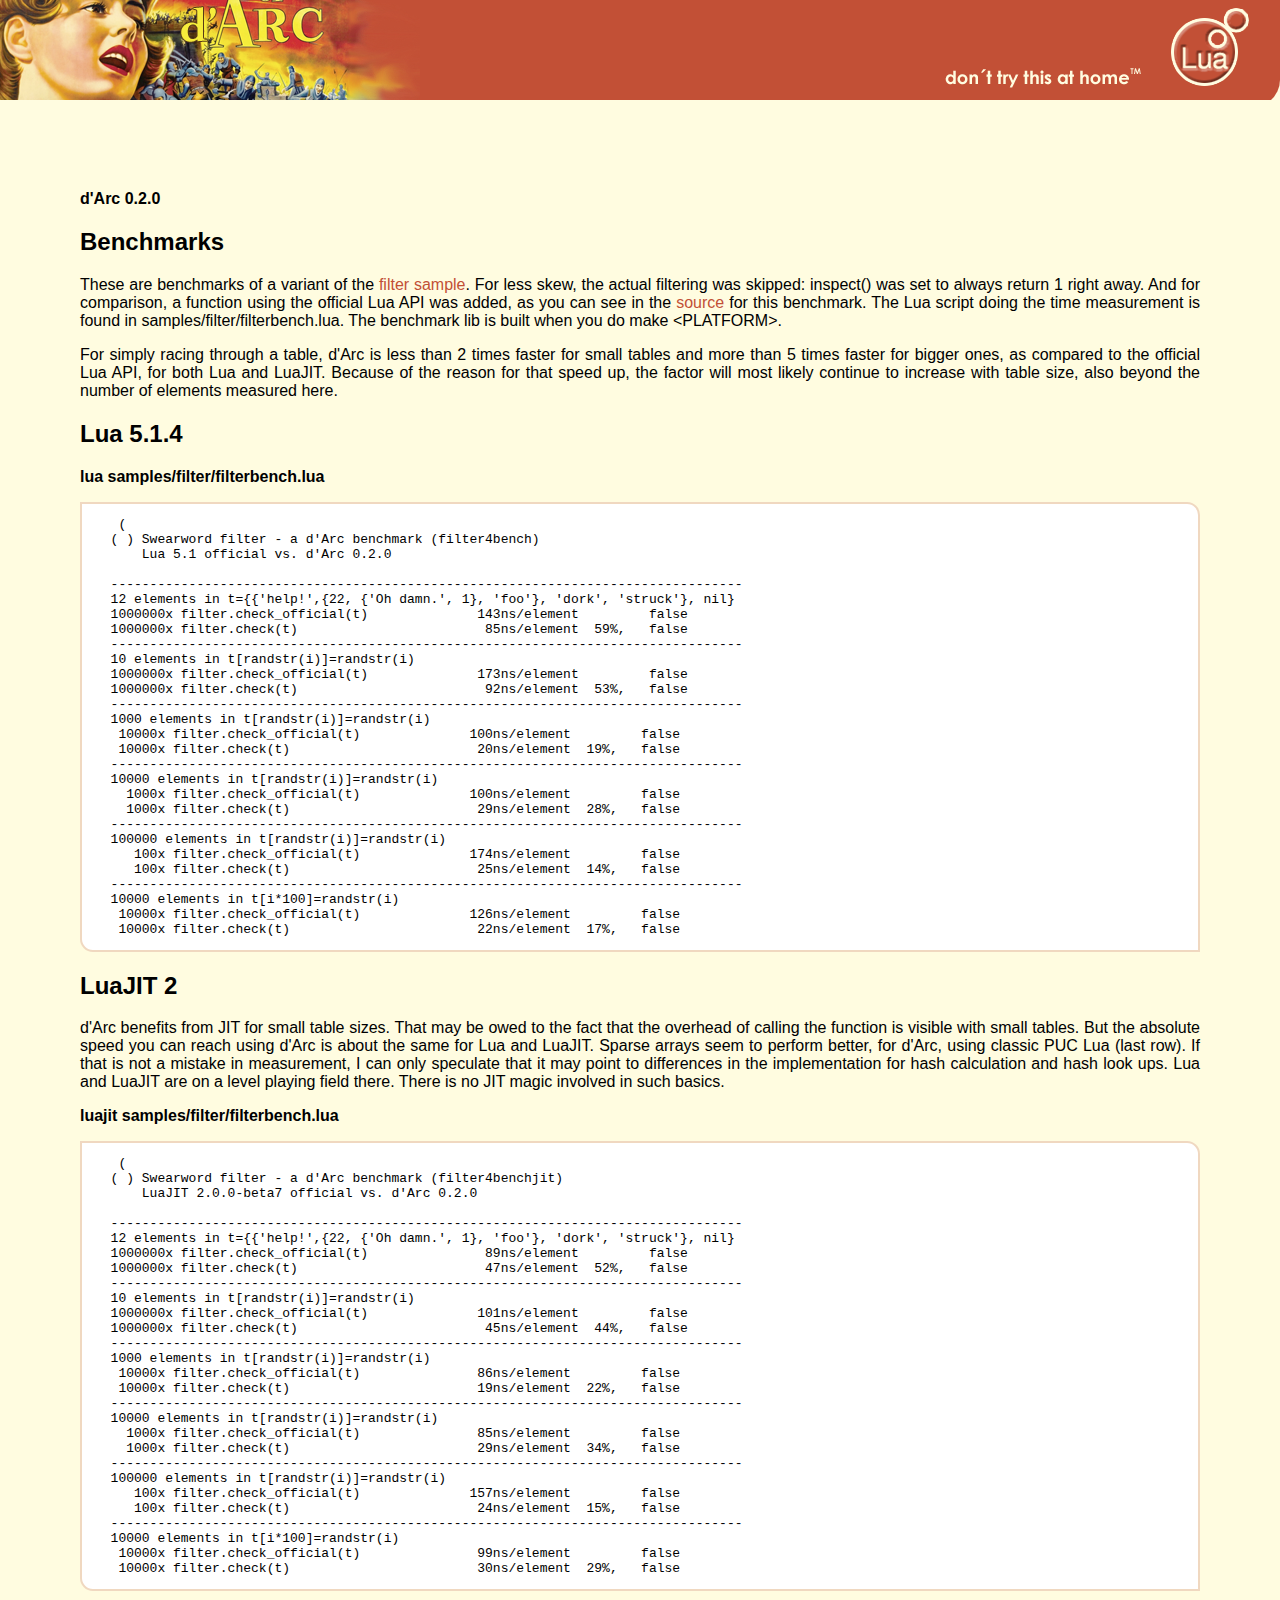
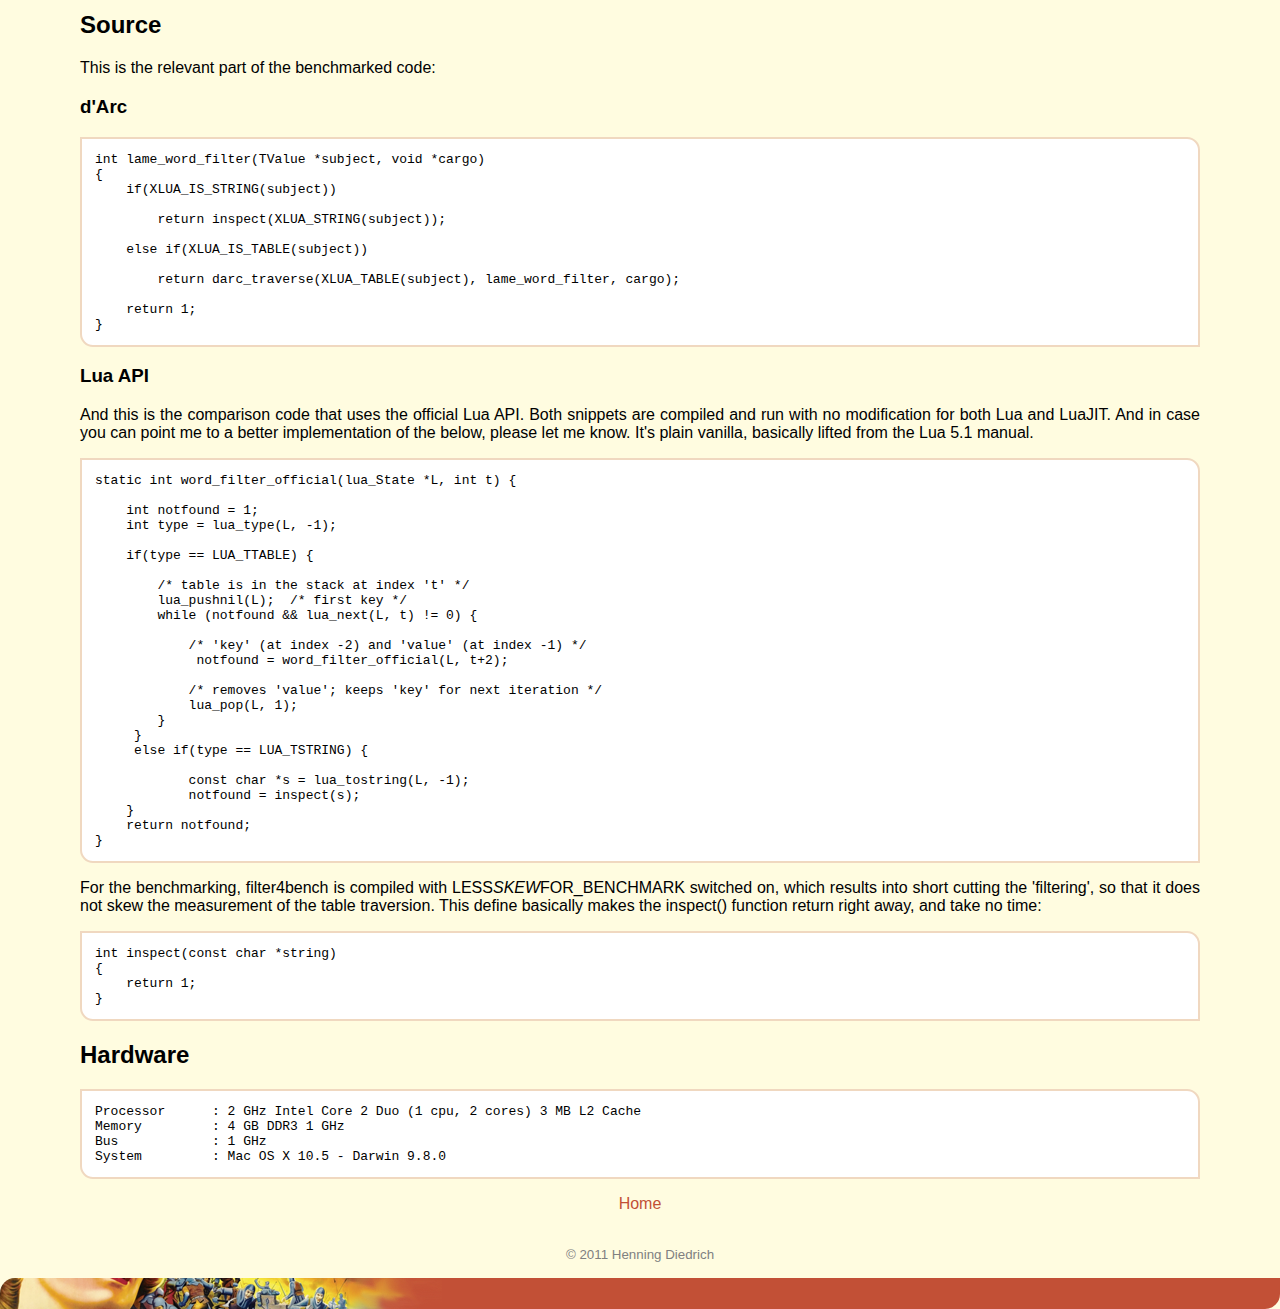
<file: doc/BENCHMARKS.html>
<!DOCTYPE html PUBLIC "-//W3C//DTD XHTML 1.0 Transitional//EN" "http://www.w3.org/TR/xhtml1/DTD/xhtml1-transitional.dtd">
<html>
<head>
	<meta http-equiv="content-type" content="text/html; charset=utf-8" />
	<title>Benchmarks</title>
	<style type="text/css"><!--
		body 	  { font-family: "Century Gothic", Verdana, Helvetica, Arial, sans-serif; 
	                text-align: justify;	
					margin: 0; 
					background-color: #fffce0; }

		a 		  { color: #c25036; 
					text-decoration: none; }
		
		a:visited { color: brown; }
		
		a:hover   { color: orange; }
		
		
		img.head  { margin: 0px 10px 10px 0px; }

		div.body  { padding: 4em 5em 1em 5em;
	                text-align: justify;	
				  }
		
		div.panel { background-color: white; 
					border-radius: 2em;
					-moz-border-radius: 2em;
					border: 2px solid navy;
					margin: 2em;
					padding: 2em;
				  }
		
		pre.code-index,
		pre.code,
		pre
				 { background-color: #f4eca8; /* #e2d090; */ /* #fff8d2; */
					border: 2px solid #fcb000; /* #f4eac8; */
					padding: 1em;
					border-bottom-left-radius: 1em; 
					-moz-border-radius-bottomleft: 1em; 
					border-top-right-radius: 1em; 
					-moz-border-radius-topright: 1em; 
					overflow: hidden; scrollbar: auto;
				  }
		
		pre.codelast-index,
		pre.codelast
				 { background-color: #f4eca8;  /* #e2d090; */ /* #fff8d2; */
					border: 2px solid #fcb000; /* #f4eac8; */
					padding: 1em;
					border-bottom-left-radius: 1em; 
					-moz-border-radius-bottomleft: 1em; 
					border-bottom-right-radius: 1.2em; 
					-moz-border-radius-bottomright: 1.2em; 
				  }

		pre.code,
		pre       { background-color: white;
					border: 2px solid #f0d8c0; }
		
		pre.codelast  
				  { background-color: #f0e4c4; 
					border: 2px solid white; }
		
		div.head { border: 0;
				   border-top-left-radius: 20px 7px; 
				   -moz-border-radius-topleft: 20px 7px; 
				   border-bottom-right-radius: 	35px 30px; 
				   -moz-border-radius-bottomright: 50px 15px; 
				   background: url(../etc/images/darc-head-background.png) no-repeat top right;
				   padding: 0; margin: 0; 
				 }  
		
		div.foot { border: 0; 
				   border-top-left-radius: 15px; 
				   -moz-border-radius-topleft: 15px; 
				   border-bottom-right-radius: 15px; 
				   -moz-border-radius-bottomright: 15px; 
				   background: url(../etc/images/darc-head-background.png) no-repeat bottom left;
				   height:31px; padding: 0; margin: 0; 
				 }  
				 
        div.rightinset 
                { border: 2px solid white;
                  margin-left: 1em;
                  padding: 2.5em;
                  background-color: #c25036;
                  color: #f4eca8;
                  float: right;
                  width: 40;
                  border-radius: 1em;
                  -moz-border-radius: 1em;
                  font-size: 1em;
                  text-align: justify; }
--></style>
</head>
<body>
<div class=head>
	<img class=head src=../etc/images/darc-head.png>
</div>
<div class=body>

<p><strong>d'Arc 0.2.0</strong>  </p>
<h2>Benchmarks</h2>

<p>These are benchmarks of a variant of the <a href="sample.html">filter sample</a>. For less skew, the actual filtering was skipped: inspect() was set to always return 1 right away. And for comparison, a function using the official Lua API was added, as you can see in the <a href="bench.html">source</a> for this benchmark. The Lua script doing the time measurement is found in samples/filter/filterbench.lua. The benchmark lib is built when you do make &lt;PLATFORM&gt;.</p>

<p>For simply racing through a table, d'Arc is less than 2 times faster for small tables and more than 5 times faster for bigger ones, as compared to the official Lua API, for both Lua and LuaJIT. Because of the reason for that speed up, the factor will most likely continue to increase with table size, also beyond the number of elements measured here.</p>

<h2>Lua 5.1.4</h2>

<p><strong>lua  samples/filter/filterbench.lua</strong></p>

<pre><code>   (
  ( ) Swearword filter - a d'Arc benchmark (filter4bench)
      Lua 5.1 official vs. d'Arc 0.2.0

  ---------------------------------------------------------------------------------
  12 elements in t={{'help!',{22, {'Oh damn.', 1}, 'foo'}, 'dork', 'struck'}, nil} 
  1000000x filter.check_official(t)              143ns/element         false 
  1000000x filter.check(t)                        85ns/element  59%,   false
  ---------------------------------------------------------------------------------
  10 elements in t[randstr(i)]=randstr(i) 
  1000000x filter.check_official(t)              173ns/element         false 
  1000000x filter.check(t)                        92ns/element  53%,   false
  ---------------------------------------------------------------------------------
  1000 elements in t[randstr(i)]=randstr(i) 
   10000x filter.check_official(t)              100ns/element         false 
   10000x filter.check(t)                        20ns/element  19%,   false
  ---------------------------------------------------------------------------------
  10000 elements in t[randstr(i)]=randstr(i) 
    1000x filter.check_official(t)              100ns/element         false 
    1000x filter.check(t)                        29ns/element  28%,   false
  ---------------------------------------------------------------------------------
  100000 elements in t[randstr(i)]=randstr(i) 
     100x filter.check_official(t)              174ns/element         false 
     100x filter.check(t)                        25ns/element  14%,   false
  ---------------------------------------------------------------------------------
  10000 elements in t[i*100]=randstr(i)      
   10000x filter.check_official(t)              126ns/element         false 
   10000x filter.check(t)                        22ns/element  17%,   false
</code></pre>



<h2>LuaJIT 2</h2>

<p>d'Arc benefits from JIT for small table sizes. That may be owed to the fact that the overhead of calling the function is visible with small tables. But the absolute speed you can reach using d'Arc is about the same for Lua and LuaJIT. Sparse arrays seem to perform better, for d'Arc, using classic PUC Lua (last row). If that is not a mistake in measurement, I can only speculate that it may point to differences in the implementation for hash calculation and hash look ups. Lua and LuaJIT are on a level playing field there. There is no JIT magic involved in such basics.</p>

<p><strong>luajit samples/filter/filterbench.lua</strong></p>

<pre><code>   (
  ( ) Swearword filter - a d'Arc benchmark (filter4benchjit)
      LuaJIT 2.0.0-beta7 official vs. d'Arc 0.2.0

  ---------------------------------------------------------------------------------
  12 elements in t={{'help!',{22, {'Oh damn.', 1}, 'foo'}, 'dork', 'struck'}, nil} 
  1000000x filter.check_official(t)               89ns/element         false 
  1000000x filter.check(t)                        47ns/element  52%,   false
  ---------------------------------------------------------------------------------
  10 elements in t[randstr(i)]=randstr(i) 
  1000000x filter.check_official(t)              101ns/element         false 
  1000000x filter.check(t)                        45ns/element  44%,   false
  ---------------------------------------------------------------------------------
  1000 elements in t[randstr(i)]=randstr(i) 
   10000x filter.check_official(t)               86ns/element         false 
   10000x filter.check(t)                        19ns/element  22%,   false
  ---------------------------------------------------------------------------------
  10000 elements in t[randstr(i)]=randstr(i) 
    1000x filter.check_official(t)               85ns/element         false 
    1000x filter.check(t)                        29ns/element  34%,   false
  ---------------------------------------------------------------------------------
  100000 elements in t[randstr(i)]=randstr(i) 
     100x filter.check_official(t)              157ns/element         false 
     100x filter.check(t)                        24ns/element  15%,   false
  ---------------------------------------------------------------------------------
  10000 elements in t[i*100]=randstr(i)      
   10000x filter.check_official(t)               99ns/element         false 
   10000x filter.check(t)                        30ns/element  29%,   false
</code></pre>

<h2>Source</h2>

<p>This is the relevant part of the benchmarked code:</p>

<h3>d'Arc</h3>

<pre><code>int lame_word_filter(TValue *subject, void *cargo)
{
    if(XLUA_IS_STRING(subject))

        return inspect(XLUA_STRING(subject));

    else if(XLUA_IS_TABLE(subject))

        return darc_traverse(XLUA_TABLE(subject), lame_word_filter, cargo); 

    return 1;
}
</code></pre>

<h3>Lua API</h3>

<p>And this is the comparison code that uses the official Lua API. Both snippets are compiled and run with no modification for both Lua and LuaJIT. And in case you can point me to a better implementation of the below, please let me know. It's plain vanilla, basically lifted from the Lua 5.1 manual.</p>

<pre><code>static int word_filter_official(lua_State *L, int t) {

    int notfound = 1;
    int type = lua_type(L, -1);

    if(type == LUA_TTABLE) {

        /* table is in the stack at index 't' */
        lua_pushnil(L);  /* first key */
        while (notfound &amp;&amp; lua_next(L, t) != 0) {

            /* 'key' (at index -2) and 'value' (at index -1) */
             notfound = word_filter_official(L, t+2);

            /* removes 'value'; keeps 'key' for next iteration */
            lua_pop(L, 1);
        }
     }        
     else if(type == LUA_TSTRING) {

            const char *s = lua_tostring(L, -1);
            notfound = inspect(s);
    }
    return notfound;    
}
</code></pre>

<p>For the benchmarking, filter4bench is compiled with LESS<em>SKEW</em>FOR_BENCHMARK switched on, which results into short cutting the 'filtering', so that it does not skew the measurement of the table traversion. This define basically makes the inspect() function return right away, and take no time:</p>

<pre><code>int inspect(const char *string)
{
    return 1;
}
</code></pre>

<h2>Hardware</h2>

<pre><code>Processor      : 2 GHz Intel Core 2 Duo (1 cpu, 2 cores) 3 MB L2 Cache
Memory         : 4 GB DDR3 1 GHz
Bus            : 1 GHz
System         : Mac OS X 10.5 - Darwin 9.8.0
</code></pre>

<p><center><a href=/darc/index.html>Home</a></center></p>
<br />
<center>
<small style='color:gray'>
	&copy; 2011 Henning Diedrich
</small>
</center>
</div>
<div class=foot></div>

</body></html>
</file>
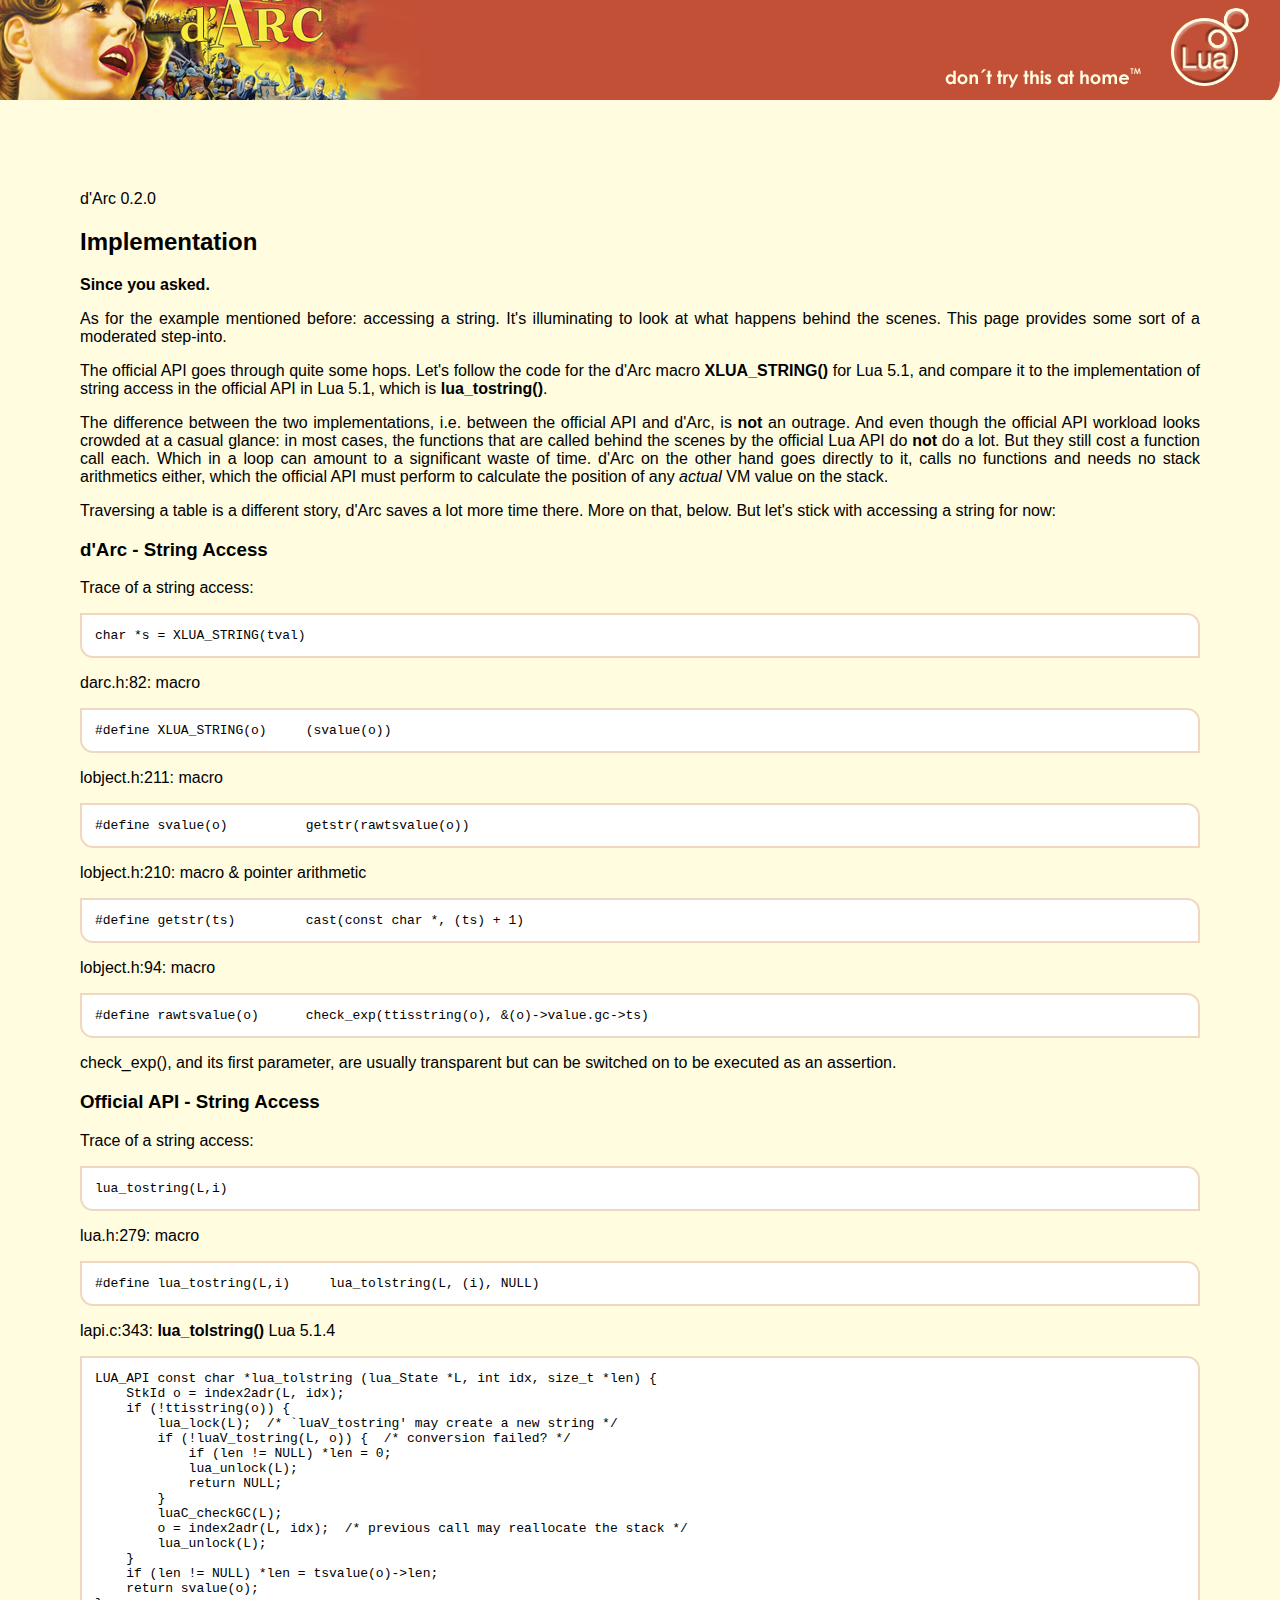
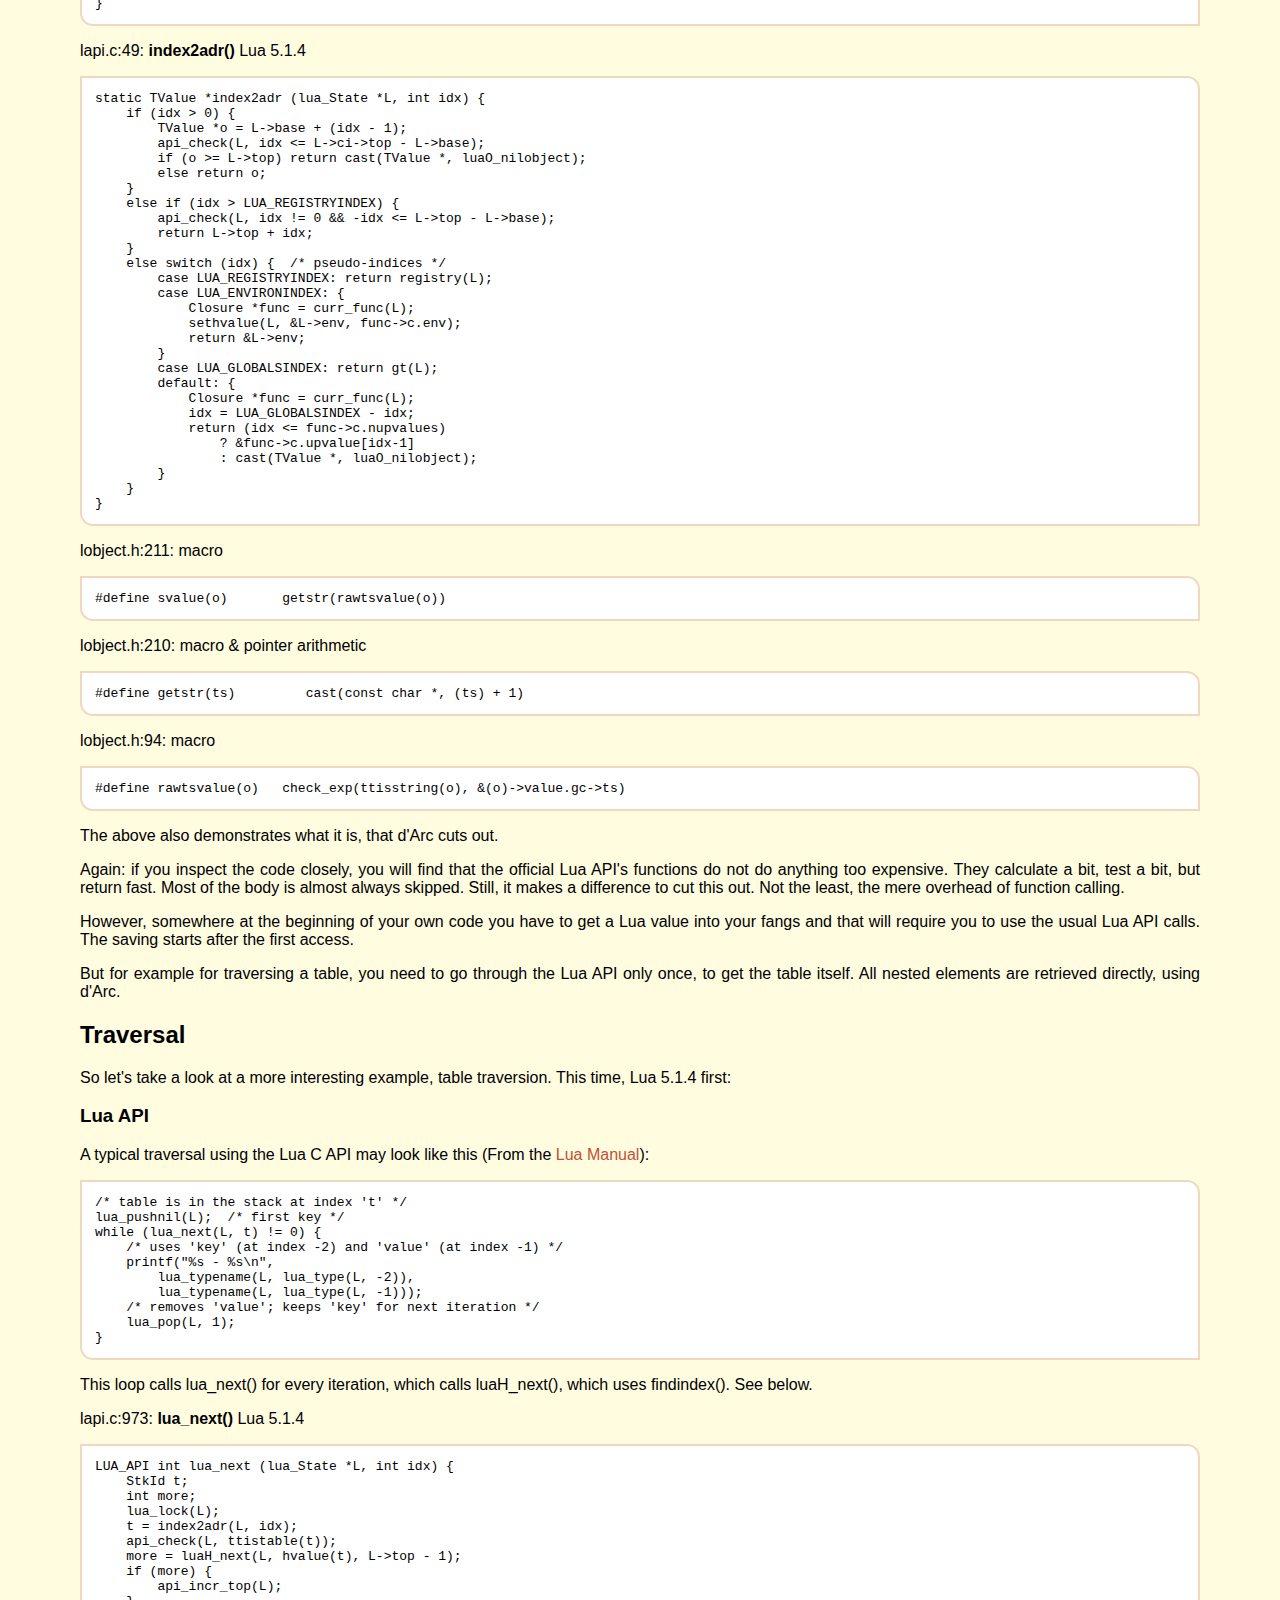
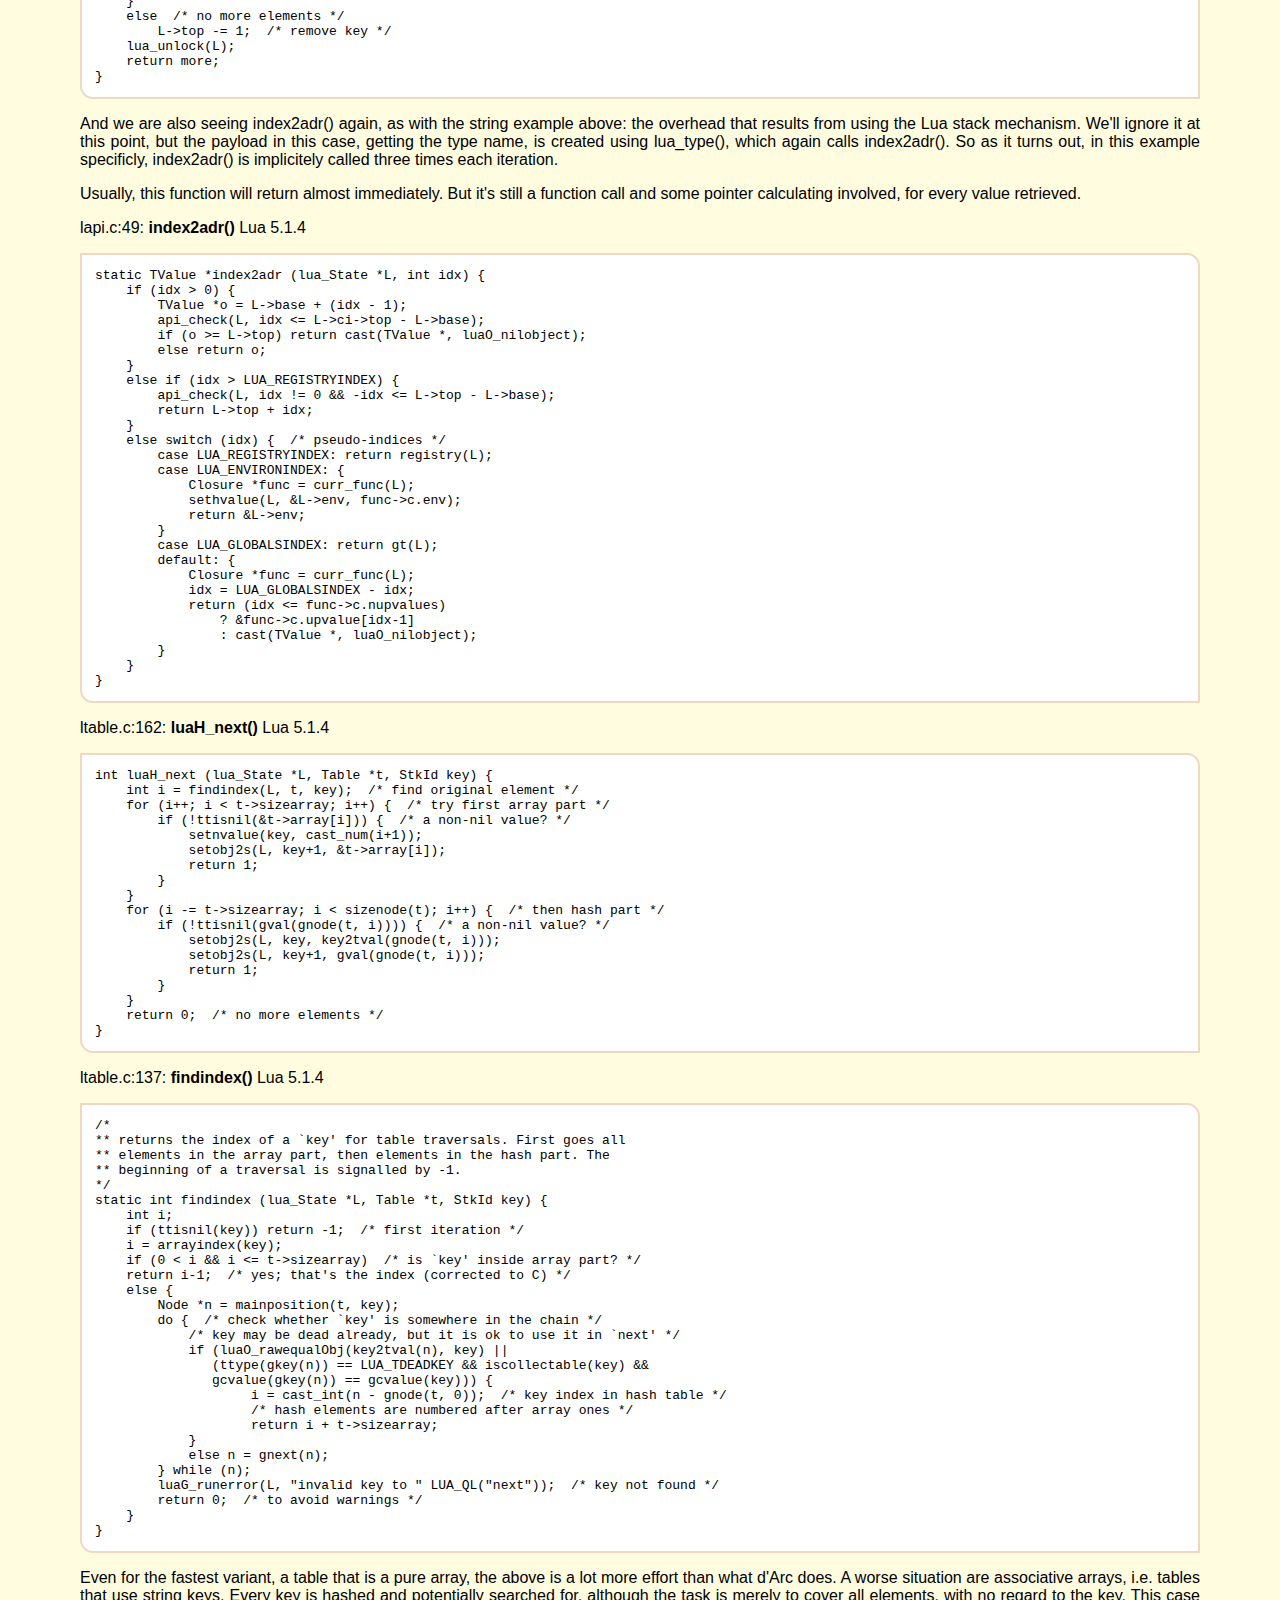
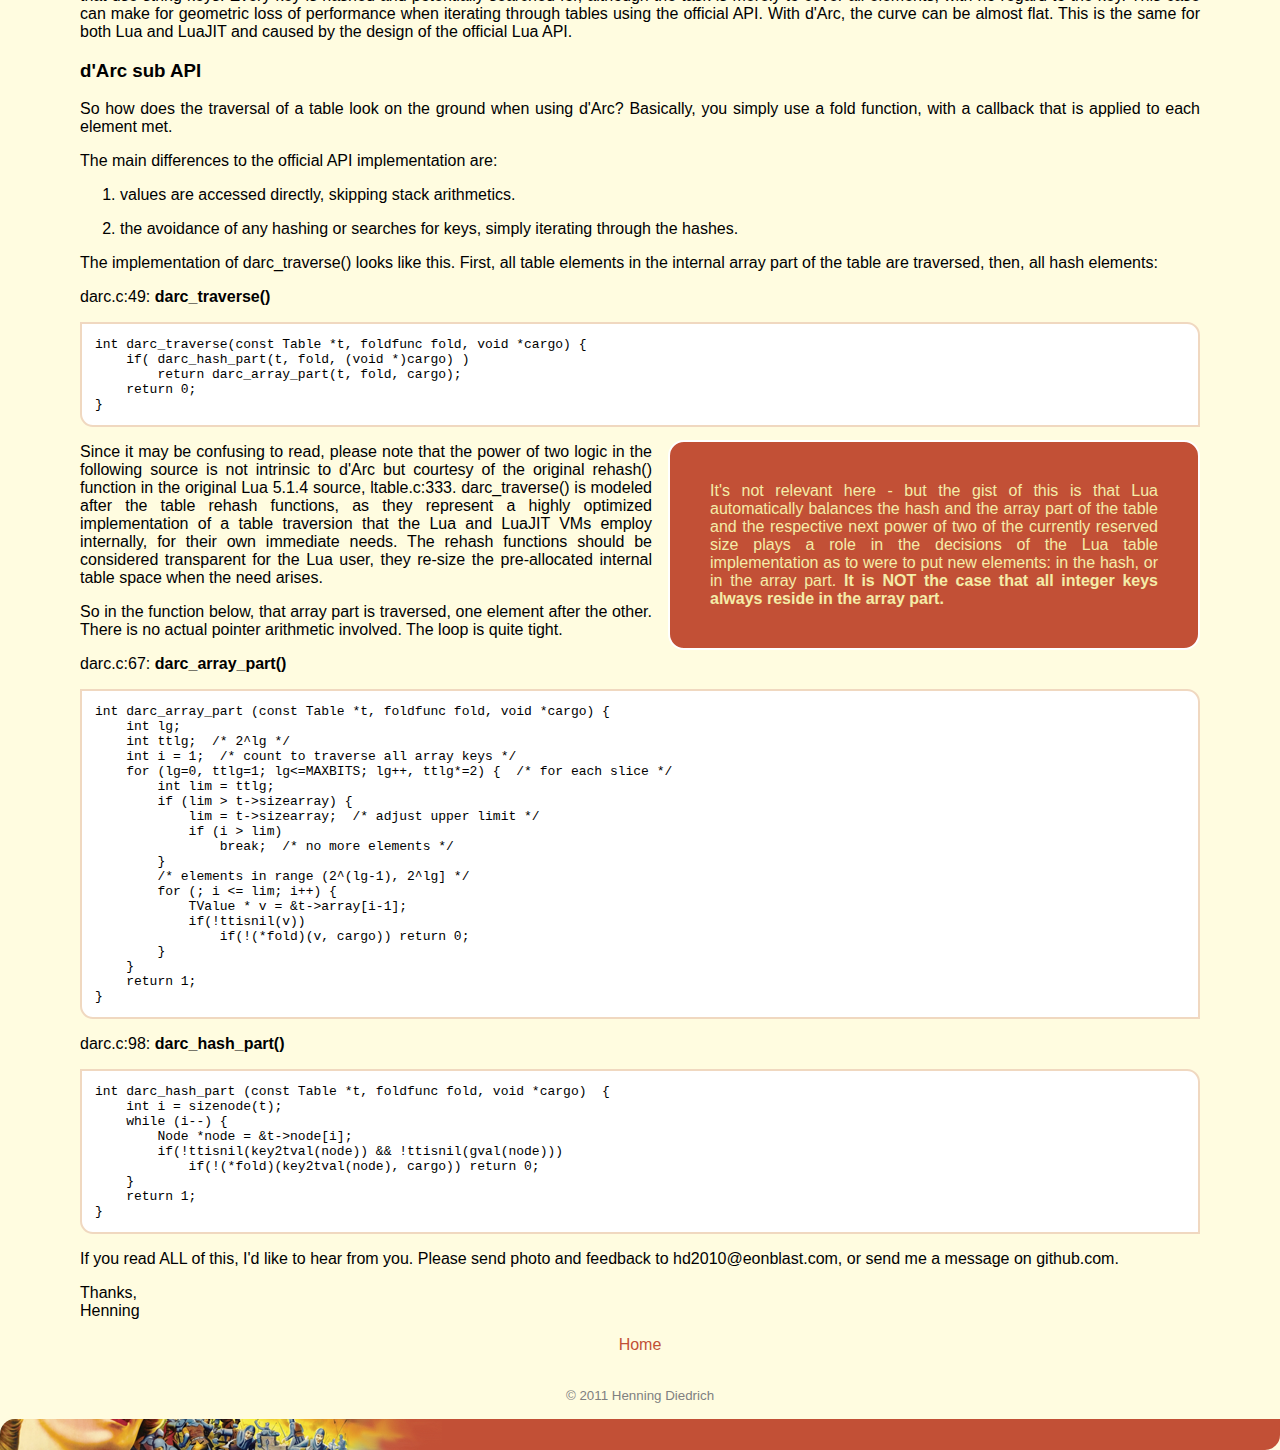
<file: doc/IMPLEMENTATION.html>
<!DOCTYPE html PUBLIC "-//W3C//DTD XHTML 1.0 Transitional//EN" "http://www.w3.org/TR/xhtml1/DTD/xhtml1-transitional.dtd">
<html>
<head>
	<meta http-equiv="content-type" content="text/html; charset=utf-8" />
	<title>Implementation</title>
	<style type="text/css"><!--
		body 	  { font-family: "Century Gothic", Verdana, Helvetica, Arial, sans-serif; 
	                text-align: justify;	
					margin: 0; 
					background-color: #fffce0; }

		a 		  { color: #c25036; 
					text-decoration: none; }
		
		a:visited { color: brown; }
		
		a:hover   { color: orange; }
		
		
		img.head  { margin: 0px 10px 10px 0px; }

		div.body  { padding: 4em 5em 1em 5em;
	                text-align: justify;	
				  }
		
		div.panel { background-color: white; 
					border-radius: 2em;
					-moz-border-radius: 2em;
					border: 2px solid navy;
					margin: 2em;
					padding: 2em;
				  }
		
		pre.code-index,
		pre.code,
		pre
				 { background-color: #f4eca8; /* #e2d090; */ /* #fff8d2; */
					border: 2px solid #fcb000; /* #f4eac8; */
					padding: 1em;
					border-bottom-left-radius: 1em; 
					-moz-border-radius-bottomleft: 1em; 
					border-top-right-radius: 1em; 
					-moz-border-radius-topright: 1em; 
					overflow: hidden; scrollbar: auto;
				  }
		
		pre.codelast-index,
		pre.codelast
				 { background-color: #f4eca8;  /* #e2d090; */ /* #fff8d2; */
					border: 2px solid #fcb000; /* #f4eac8; */
					padding: 1em;
					border-bottom-left-radius: 1em; 
					-moz-border-radius-bottomleft: 1em; 
					border-bottom-right-radius: 1.2em; 
					-moz-border-radius-bottomright: 1.2em; 
				  }

		pre.code,
		pre       { background-color: white;
					border: 2px solid #f0d8c0; }
		
		pre.codelast  
				  { background-color: #f0e4c4; 
					border: 2px solid white; }
		
		div.head { border: 0;
				   border-top-left-radius: 20px 7px; 
				   -moz-border-radius-topleft: 20px 7px; 
				   border-bottom-right-radius: 	35px 30px; 
				   -moz-border-radius-bottomright: 50px 15px; 
				   background: url(../etc/images/darc-head-background.png) no-repeat top right;
				   padding: 0; margin: 0; 
				 }  
		
		div.foot { border: 0; 
				   border-top-left-radius: 15px; 
				   -moz-border-radius-topleft: 15px; 
				   border-bottom-right-radius: 15px; 
				   -moz-border-radius-bottomright: 15px; 
				   background: url(../etc/images/darc-head-background.png) no-repeat bottom left;
				   height:31px; padding: 0; margin: 0; 
				 }  
				 
        div.rightinset 
                { border: 2px solid white;
                  margin-left: 1em;
                  padding: 2.5em;
                  background-color: #c25036;
                  color: #f4eca8;
                  float: right;
                  width: 40;
                  border-radius: 1em;
                  -moz-border-radius: 1em;
                  font-size: 1em;
                  text-align: justify; }
--></style>
</head>
<body>
<div class=head>
	<img class=head src=../etc/images/darc-head.png>
</div>
<div class=body>

<p>d'Arc 0.2.0</p>
<h2>Implementation</h2>

<p><strong>Since you asked.</strong></p>

<p>As for the example mentioned before: accessing a string. It's illuminating to look at what happens behind the scenes. This page provides some sort of a moderated step-into.  </p>

<p>The official API goes through quite some hops. Let's follow the code for the d'Arc macro <strong>XLUA_STRING()</strong> for Lua 5.1, and compare it to the implementation of string access in the official API in Lua 5.1, which is <strong>lua_tostring()</strong>. </p>

<p>The difference between the two implementations, i.e. between the official API and d'Arc, is <strong>not</strong> an outrage. And even though the official API workload looks crowded at a casual glance: in most cases, the functions that are called  behind the scenes by the official Lua API do <strong>not</strong> do a lot. But they still cost a function call each. Which in a loop can amount to a significant waste of time. d'Arc on the other hand goes directly to it, calls no functions and needs no stack arithmetics either, which the official API must perform to calculate the position of any <em>actual</em> VM value on the stack.</p>

<p>Traversing a table is a different story, d'Arc saves a lot more time there. More on that, below. But let's stick with accessing a string for now:</p>

<h3>d'Arc - String Access</h3>

<p>Trace of a string access:</p>

<pre><code>char *s = XLUA_STRING(tval)
</code></pre>

<p>darc.h:82: macro</p>
<pre><code>#define XLUA_STRING(o)     (svalue(o))
</code></pre>

<p>lobject.h:211: macro</p>
<pre><code>#define svalue(o)          getstr(rawtsvalue(o))
</code></pre>

<p>lobject.h:210: macro &amp; pointer arithmetic</p>
<pre><code>#define getstr(ts)         cast(const char *, (ts) + 1)
</code></pre>

<p>lobject.h:94: macro</p>
<pre><code>#define rawtsvalue(o)      check_exp(ttisstring(o), &amp;(o)-&gt;value.gc-&gt;ts)
</code></pre>

<p>check_exp(), and its first parameter, are usually transparent but can be switched on to be executed as an assertion.</p>


<h3>Official API - String Access</h3>

<p>Trace of a string access:</p>

<pre><code>lua_tostring(L,i)
</code></pre>

<p>lua.h:279: macro</p>
<pre><code>#define lua_tostring(L,i)     lua_tolstring(L, (i), NULL)
</code></pre>

<p>lapi.c:343: <strong>lua_tolstring()</strong> Lua 5.1.4</p>

<pre><code>LUA_API const char *lua_tolstring (lua_State *L, int idx, size_t *len) {
    StkId o = index2adr(L, idx);
    if (!ttisstring(o)) {
        lua_lock(L);  /* `luaV_tostring' may create a new string */
        if (!luaV_tostring(L, o)) {  /* conversion failed? */
            if (len != NULL) *len = 0;
            lua_unlock(L);
            return NULL;
        }
        luaC_checkGC(L);
        o = index2adr(L, idx);  /* previous call may reallocate the stack */
        lua_unlock(L);
    }
    if (len != NULL) *len = tsvalue(o)-&gt;len;
    return svalue(o);
}
</code></pre>

<p>lapi.c:49: <strong>index2adr()</strong> Lua 5.1.4</p>

<pre><code>static TValue *index2adr (lua_State *L, int idx) {
    if (idx &gt; 0) {
        TValue *o = L-&gt;base + (idx - 1);
        api_check(L, idx &lt;= L-&gt;ci-&gt;top - L-&gt;base);
        if (o &gt;= L-&gt;top) return cast(TValue *, luaO_nilobject);
        else return o;
    }
    else if (idx &gt; LUA_REGISTRYINDEX) {
        api_check(L, idx != 0 &amp;&amp; -idx &lt;= L-&gt;top - L-&gt;base);
        return L-&gt;top + idx;
    }
    else switch (idx) {  /* pseudo-indices */
        case LUA_REGISTRYINDEX: return registry(L);
        case LUA_ENVIRONINDEX: {
            Closure *func = curr_func(L);
            sethvalue(L, &amp;L-&gt;env, func-&gt;c.env);
            return &amp;L-&gt;env;
        }
        case LUA_GLOBALSINDEX: return gt(L);
        default: {
            Closure *func = curr_func(L);
            idx = LUA_GLOBALSINDEX - idx;
            return (idx &lt;= func-&gt;c.nupvalues)
                ? &amp;func-&gt;c.upvalue[idx-1]
                : cast(TValue *, luaO_nilobject);
        }
    }
}
</code></pre>

<p>lobject.h:211: macro</p>
<pre><code>#define svalue(o)       getstr(rawtsvalue(o))
</code></pre>

<p>lobject.h:210: macro &amp; pointer arithmetic</p>
<pre><code>#define getstr(ts)         cast(const char *, (ts) + 1)
</code></pre>

<p>lobject.h:94: macro</p>
<pre><code>#define rawtsvalue(o)   check_exp(ttisstring(o), &amp;(o)-&gt;value.gc-&gt;ts)
</code></pre>


<p>The above also demonstrates what it is, that d'Arc cuts out. </p>

<p>Again: if you inspect the code closely, you will find that the official Lua API's functions do not do anything too expensive. They calculate a bit, test a bit, but return fast. Most of the body is almost always skipped. Still, it makes a difference to cut this out. Not the least, the mere overhead of function calling.</p>

<p>However, somewhere at the beginning of your own code you have to get a Lua value into your fangs and that will require you to use the usual Lua API calls. The saving starts after the first access.</p>

<p>But for example for traversing a table, you need to go through the Lua API only once, to get the table itself. All nested elements are retrieved directly, using d'Arc.</p>

<h2>Traversal</h2>

<p>So let's take a look at a more interesting example, table traversion. This time, Lua 5.1.4 first:</p>

<h3>Lua API</h3>

<p>A typical traversal using the Lua C API may look like this (From the <a href="http://www.lua.org/manual/5.1/manual.html#2.8">Lua Manual</a>):</p>

<pre><code>/* table is in the stack at index 't' */
lua_pushnil(L);  /* first key */
while (lua_next(L, t) != 0) {
    /* uses 'key' (at index -2) and 'value' (at index -1) */
    printf("%s - %s\n",
        lua_typename(L, lua_type(L, -2)),
        lua_typename(L, lua_type(L, -1)));
    /* removes 'value'; keeps 'key' for next iteration */
    lua_pop(L, 1);
}
</code></pre>

<p>This loop calls lua_next() for every iteration, which calls luaH_next(), which uses findindex(). See below.</p>

<p>lapi.c:973: <strong>lua_next()</strong> Lua 5.1.4</p>

<pre><code>LUA_API int lua_next (lua_State *L, int idx) {
    StkId t;
    int more;
    lua_lock(L);
    t = index2adr(L, idx);
    api_check(L, ttistable(t));
    more = luaH_next(L, hvalue(t), L-&gt;top - 1);
    if (more) {
        api_incr_top(L);
    }
    else  /* no more elements */
        L-&gt;top -= 1;  /* remove key */
    lua_unlock(L);
    return more;
}
</code></pre>

<p>And we are also seeing index2adr() again, as with the string example above: the overhead that results from using the Lua stack mechanism. We'll ignore it at this point, but the payload in this case, getting the type name, is created using lua_type(), which again calls index2adr(). So as it turns out, in this example specificly, index2adr() is implicitely called three times each iteration.</p>

<p>Usually, this function will return almost immediately. But it's still a function call and some pointer calculating involved, for every value retrieved.</p>

<p>lapi.c:49: <strong>index2adr()</strong> Lua 5.1.4</p>

<pre><code>static TValue *index2adr (lua_State *L, int idx) {
    if (idx &gt; 0) {
        TValue *o = L-&gt;base + (idx - 1);
        api_check(L, idx &lt;= L-&gt;ci-&gt;top - L-&gt;base);
        if (o &gt;= L-&gt;top) return cast(TValue *, luaO_nilobject);
        else return o;
    }
    else if (idx &gt; LUA_REGISTRYINDEX) {
        api_check(L, idx != 0 &amp;&amp; -idx &lt;= L-&gt;top - L-&gt;base);
        return L-&gt;top + idx;
    }
    else switch (idx) {  /* pseudo-indices */
        case LUA_REGISTRYINDEX: return registry(L);
        case LUA_ENVIRONINDEX: {
            Closure *func = curr_func(L);
            sethvalue(L, &amp;L-&gt;env, func-&gt;c.env);
            return &amp;L-&gt;env;
        }
        case LUA_GLOBALSINDEX: return gt(L);
        default: {
            Closure *func = curr_func(L);
            idx = LUA_GLOBALSINDEX - idx;
            return (idx &lt;= func-&gt;c.nupvalues)
                ? &amp;func-&gt;c.upvalue[idx-1]
                : cast(TValue *, luaO_nilobject);
        }
    }
}
</code></pre>


<p>ltable.c:162: <strong>luaH_next()</strong> Lua 5.1.4</p>

<pre><code>int luaH_next (lua_State *L, Table *t, StkId key) {
    int i = findindex(L, t, key);  /* find original element */
    for (i++; i &lt; t-&gt;sizearray; i++) {  /* try first array part */
        if (!ttisnil(&amp;t-&gt;array[i])) {  /* a non-nil value? */
            setnvalue(key, cast_num(i+1));
            setobj2s(L, key+1, &amp;t-&gt;array[i]);
            return 1;
        }
    }
    for (i -= t-&gt;sizearray; i &lt; sizenode(t); i++) {  /* then hash part */
        if (!ttisnil(gval(gnode(t, i)))) {  /* a non-nil value? */
            setobj2s(L, key, key2tval(gnode(t, i)));
            setobj2s(L, key+1, gval(gnode(t, i)));
            return 1;
        }
    }
    return 0;  /* no more elements */
}
</code></pre>

<p>ltable.c:137: <strong>findindex()</strong> Lua 5.1.4</p>
<pre><code>/*
** returns the index of a `key' for table traversals. First goes all
** elements in the array part, then elements in the hash part. The
** beginning of a traversal is signalled by -1.
*/
static int findindex (lua_State *L, Table *t, StkId key) {
    int i;
    if (ttisnil(key)) return -1;  /* first iteration */
    i = arrayindex(key);
    if (0 &lt; i &amp;&amp; i &lt;= t-&gt;sizearray)  /* is `key' inside array part? */
    return i-1;  /* yes; that's the index (corrected to C) */
    else {
        Node *n = mainposition(t, key);
        do {  /* check whether `key' is somewhere in the chain */
            /* key may be dead already, but it is ok to use it in `next' */
            if (luaO_rawequalObj(key2tval(n), key) ||
               (ttype(gkey(n)) == LUA_TDEADKEY &amp;&amp; iscollectable(key) &amp;&amp;
               gcvalue(gkey(n)) == gcvalue(key))) {
                    i = cast_int(n - gnode(t, 0));  /* key index in hash table */
                    /* hash elements are numbered after array ones */
                    return i + t-&gt;sizearray;
            }
            else n = gnext(n);
        } while (n);
        luaG_runerror(L, "invalid key to " LUA_QL("next"));  /* key not found */
        return 0;  /* to avoid warnings */
    }
}
</code></pre>

<p>Even for the fastest variant, a table that is a pure array, the above is a lot more effort than what d'Arc does. A worse situation are associative arrays, i.e. tables that use string keys. Every key is hashed and potentially searched for, although the task is merely to cover all elements, with no regard to the key. This case can make for geometric loss of performance when iterating through tables using the official API. With d'Arc, the curve can be almost flat. This is the same for both Lua and LuaJIT and caused by the design of the official Lua API.</p>

<h3>d'Arc sub API</h3>

<p>So how does the traversal of a table look on the ground when using d'Arc? Basically, you simply use a fold function, with a callback that is applied to each element met.</p>

<p>The main differences to the official API implementation are:</p>

<ol>
    <li><p>values are accessed directly, skipping stack arithmetics.</p></li>
    <li><p>the avoidance of any hashing or searches for keys, simply iterating through the hashes.</p></li>
</ol>

<p>The implementation of darc_traverse() looks like this. First, all table elements in the internal array part of the table are traversed, then, all hash elements:</p>

<p>darc.c:49: <strong>darc_traverse()</strong></p>
<pre><code>int darc_traverse(const Table *t, foldfunc fold, void *cargo) {
    if( darc_hash_part(t, fold, (void *)cargo) )
        return darc_array_part(t, fold, cargo);
    return 0;
}
</code></pre>



<div class=rightinset style='width:40%'>
It's not relevant here - but the gist of this is that Lua automatically balances the hash and the array part of the table and the respective next power of two of the currently reserved size plays a role in the decisions of the Lua table implementation as to were to put new elements: in the hash, or in the array part. <b>It is NOT the case that all integer keys always reside in the array part.</b>
</div>


<p>Since it may be confusing to read, please note that the power of two logic in the following source is not intrinsic to d'Arc but courtesy of the original rehash() function in the original Lua 5.1.4 source, ltable.c:333. darc_traverse() is modeled after the table rehash functions, as they represent a highly optimized implementation of a table traversion that the Lua and LuaJIT VMs employ internally, for their own immediate needs. The rehash functions should be considered transparent for the Lua user, they re-size the pre-allocated internal table space when the need arises.</p>

<p>So in the function below, that array part is traversed, one element after the other. There is no actual pointer arithmetic involved. The loop is quite tight.</p>

<p>darc.c:67: <strong>darc_array_part()</strong></p>
<pre><code>int darc_array_part (const Table *t, foldfunc fold, void *cargo) {
    int lg;
    int ttlg;  /* 2^lg */
    int i = 1;  /* count to traverse all array keys */
    for (lg=0, ttlg=1; lg&lt;=MAXBITS; lg++, ttlg*=2) {  /* for each slice */
        int lim = ttlg;
        if (lim &gt; t-&gt;sizearray) {
            lim = t-&gt;sizearray;  /* adjust upper limit */
            if (i &gt; lim)
                break;  /* no more elements */
        }
        /* elements in range (2^(lg-1), 2^lg] */
        for (; i &lt;= lim; i++) {
            TValue * v = &amp;t-&gt;array[i-1];
            if(!ttisnil(v))
                if(!(*fold)(v, cargo)) return 0;
        }
    }
    return 1;
}
</code></pre>

<p>darc.c:98: <strong>darc_hash_part()</strong></p>
<pre><code>int darc_hash_part (const Table *t, foldfunc fold, void *cargo)  {
    int i = sizenode(t);
    while (i--) {
        Node *node = &amp;t-&gt;node[i];
        if(!ttisnil(key2tval(node)) &amp;&amp; !ttisnil(gval(node))) 
            if(!(*fold)(key2tval(node), cargo)) return 0;
    }
    return 1;
}
</code></pre>

<p>If you read ALL of this, I'd like to hear from you. Please send photo and feedback to hd2010@eonblast.com, or send me a message on github.com.  </p>

<p>Thanks, <br/>
Henning</p>

<p><center><a href=/darc/index.html>Home</a></center></p>
<br />
<center>
<small style='color:gray'>
	&copy; 2011 Henning Diedrich
</small>
</center>
</div>
<div class=foot></div>

</body></html>
</file>
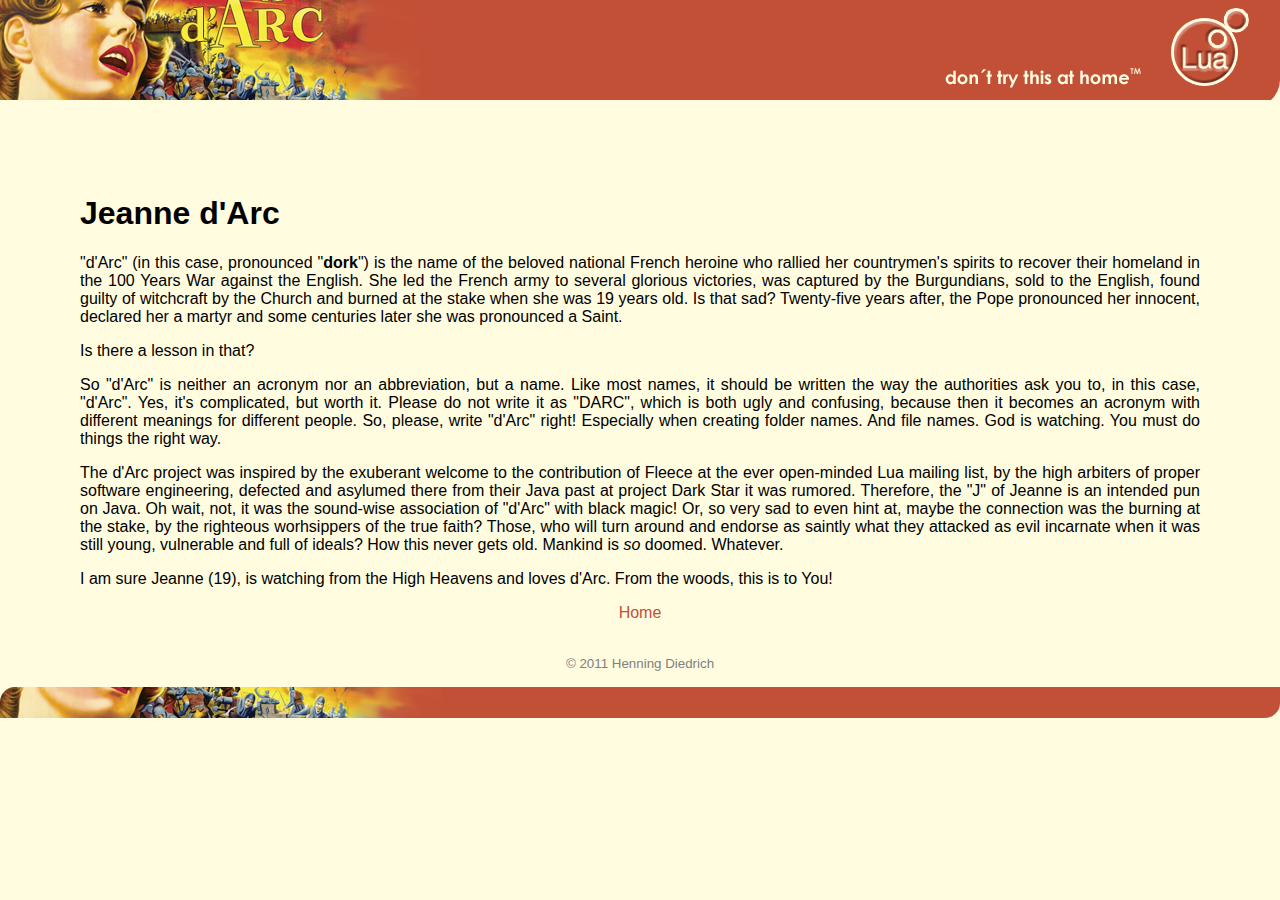
<file: doc/NAME.html>
<!DOCTYPE html PUBLIC "-//W3C//DTD XHTML 1.0 Transitional//EN" "http://www.w3.org/TR/xhtml1/DTD/xhtml1-transitional.dtd">
<html>
<head>
	<meta http-equiv="content-type" content="text/html; charset=utf-8" />
	<title>Jeanne d'Arc</title>
	<style type="text/css"><!--
		body 	  { font-family: "Century Gothic", Verdana, Helvetica, Arial, sans-serif; 
	                text-align: justify;	
					margin: 0; 
					background-color: #fffce0; }

		a 		  { color: #c25036; 
					text-decoration: none; }
		
		a:visited { color: brown; }
		
		a:hover   { color: orange; }
		
		
		img.head  { margin: 0px 10px 10px 0px; }

		div.body  { padding: 4em 5em 1em 5em;
	                text-align: justify;	
				  }
		
		div.panel { background-color: white; 
					border-radius: 2em;
					-moz-border-radius: 2em;
					border: 2px solid navy;
					margin: 2em;
					padding: 2em;
				  }
		
		pre.code-index,
		pre.code,
		pre
				 { background-color: #f4eca8; /* #e2d090; */ /* #fff8d2; */
					border: 2px solid #fcb000; /* #f4eac8; */
					padding: 1em;
					border-bottom-left-radius: 1em; 
					-moz-border-radius-bottomleft: 1em; 
					border-top-right-radius: 1em; 
					-moz-border-radius-topright: 1em; 
					overflow: hidden; scrollbar: auto;
				  }
		
		pre.codelast-index,
		pre.codelast
				 { background-color: #f4eca8;  /* #e2d090; */ /* #fff8d2; */
					border: 2px solid #fcb000; /* #f4eac8; */
					padding: 1em;
					border-bottom-left-radius: 1em; 
					-moz-border-radius-bottomleft: 1em; 
					border-bottom-right-radius: 1.2em; 
					-moz-border-radius-bottomright: 1.2em; 
				  }

		pre.code,
		pre       { background-color: white;
					border: 2px solid #f0d8c0; }
		
		pre.codelast  
				  { background-color: #f0e4c4; 
					border: 2px solid white; }
		
		div.head { border: 0;
				   border-top-left-radius: 20px 7px; 
				   -moz-border-radius-topleft: 20px 7px; 
				   border-bottom-right-radius: 	35px 30px; 
				   -moz-border-radius-bottomright: 50px 15px; 
				   background: url(../etc/images/darc-head-background.png) no-repeat top right;
				   padding: 0; margin: 0; 
				 }  
		
		div.foot { border: 0; 
				   border-top-left-radius: 15px; 
				   -moz-border-radius-topleft: 15px; 
				   border-bottom-right-radius: 15px; 
				   -moz-border-radius-bottomright: 15px; 
				   background: url(../etc/images/darc-head-background.png) no-repeat bottom left;
				   height:31px; padding: 0; margin: 0; 
				 }  
				 
        div.rightinset 
                { border: 2px solid white;
                  margin-left: 1em;
                  padding: 2.5em;
                  background-color: #c25036;
                  color: #f4eca8;
                  float: right;
                  width: 40;
                  border-radius: 1em;
                  -moz-border-radius: 1em;
                  font-size: 1em;
                  text-align: justify; }
--></style>
</head>
<body>
<div class=head>
	<img class=head src=../etc/images/darc-head.png>
</div>
<div class=body>

<h1>Jeanne d'Arc</h1>

<p>"d'Arc" (in this case, pronounced "<strong>dork</strong>") is the name of the beloved national French heroine who rallied her countrymen's spirits to recover their homeland in the 100 Years War against the English. She led the French army to several glorious victories, was captured by the Burgundians, sold to the English, found guilty of witchcraft by the Church and burned at the stake when she was 19 years old. Is that sad? Twenty-five years after, the Pope pronounced her innocent, declared her a martyr and some centuries later she was pronounced a Saint. </p>

<p>Is there a lesson in that?</p>

<p>So "d'Arc" is neither an acronym nor an abbreviation, but a name. Like most names, it should be written the way the authorities ask you to, in this case, "d'Arc". Yes, it's complicated, but worth it. Please do not write it as "DARC", which is both ugly and confusing, because then it becomes an acronym with different meanings for different people. So, please, write "d'Arc" right! Especially when creating folder names. And file names. God is watching. You must do things the right way.</p>

<p>The d'Arc project was inspired by the exuberant welcome to the contribution of Fleece at the ever open-minded Lua mailing list, by the high arbiters of proper software engineering, defected and asylumed there from their Java past at project Dark Star it was rumored. Therefore, the "J" of Jeanne is an intended pun on Java. Oh wait, not, it was the sound-wise association of "d'Arc" with black magic! Or, so very sad to even hint at, maybe the connection was the burning at the stake, by the righteous worhsippers of the true faith? Those, who will turn around and endorse as saintly what they attacked as evil incarnate when it was still young, vulnerable and full of ideals? How this never gets old. Mankind is <em>so</em> doomed. Whatever.  </p>

<p>I am sure Jeanne (19), is watching from the High Heavens and loves d'Arc. From the woods, this is to You!</p>


<p><center><a href=/darc/index.html>Home</a></center></p>
<br />
<center>
<small style='color:gray'>
	&copy; 2011 Henning Diedrich
</small>
</center>
</div>
<div class=foot></div>

</body></html>
</file>
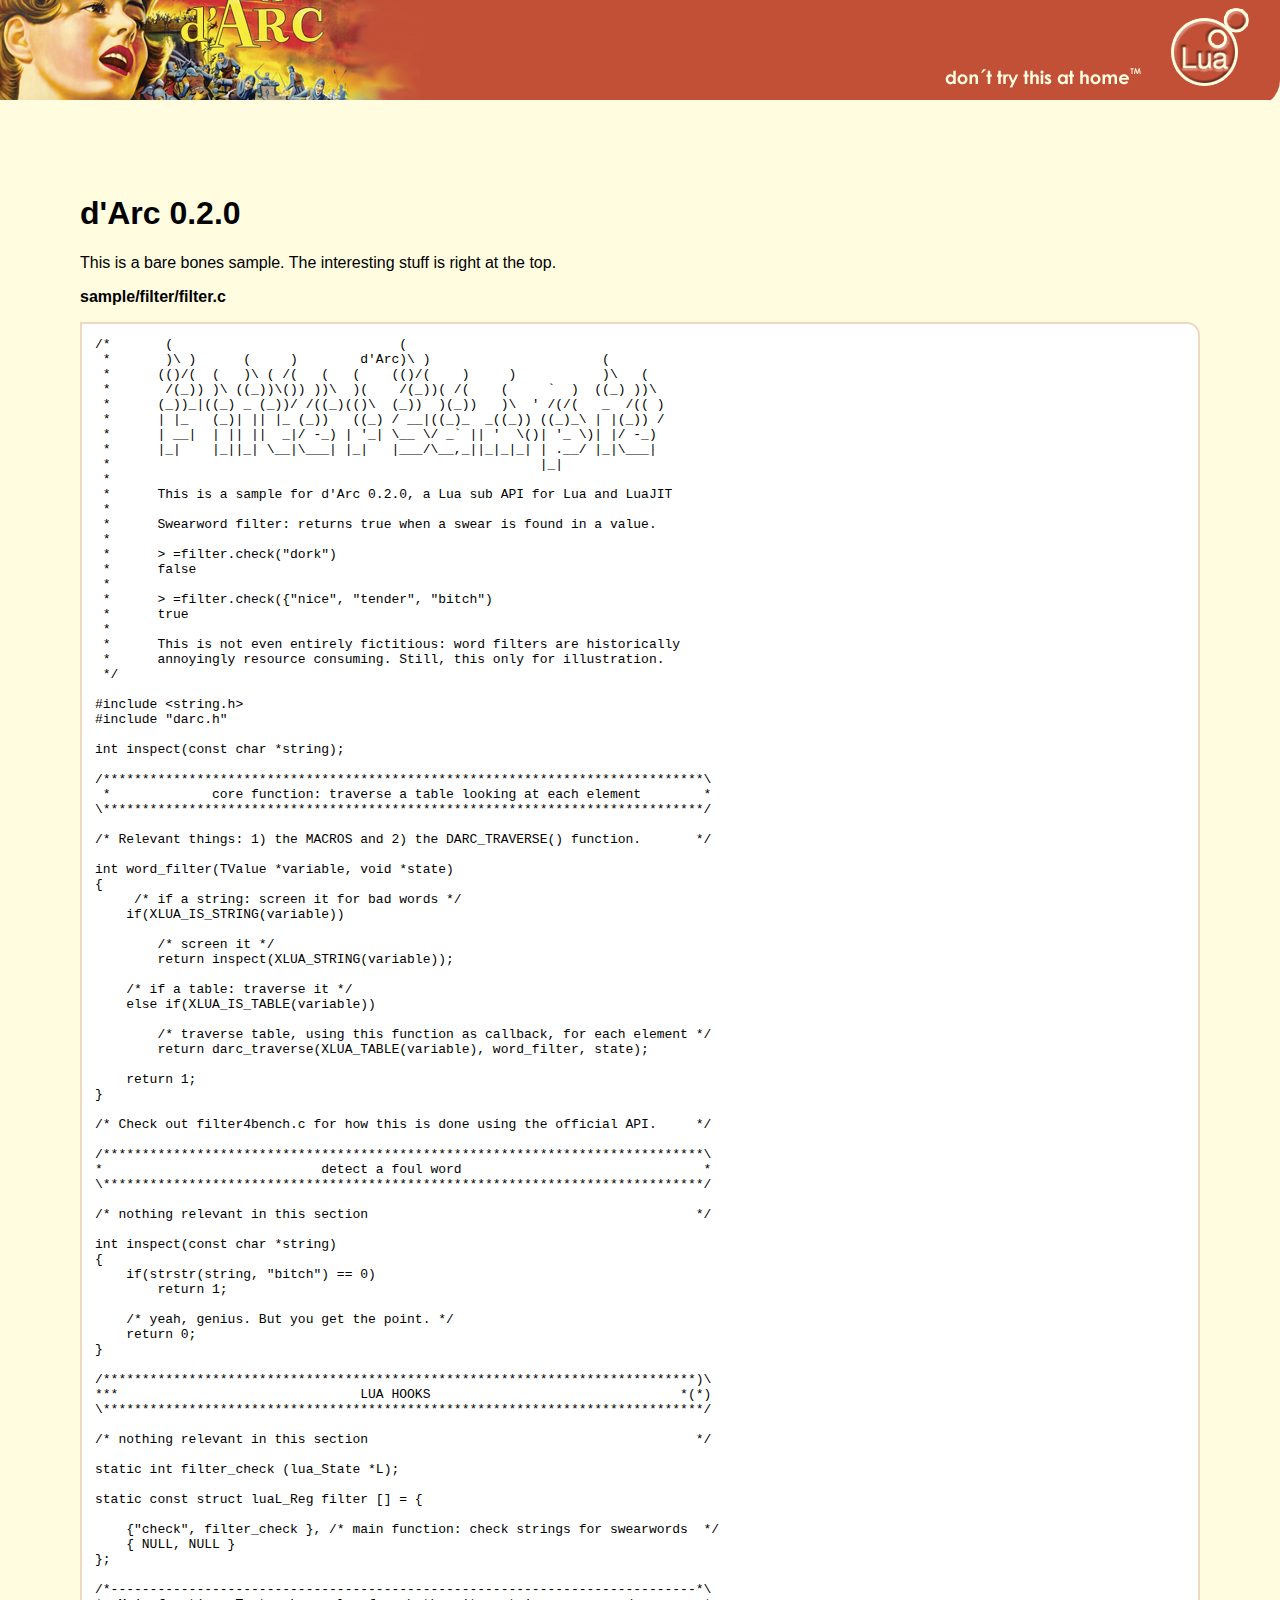
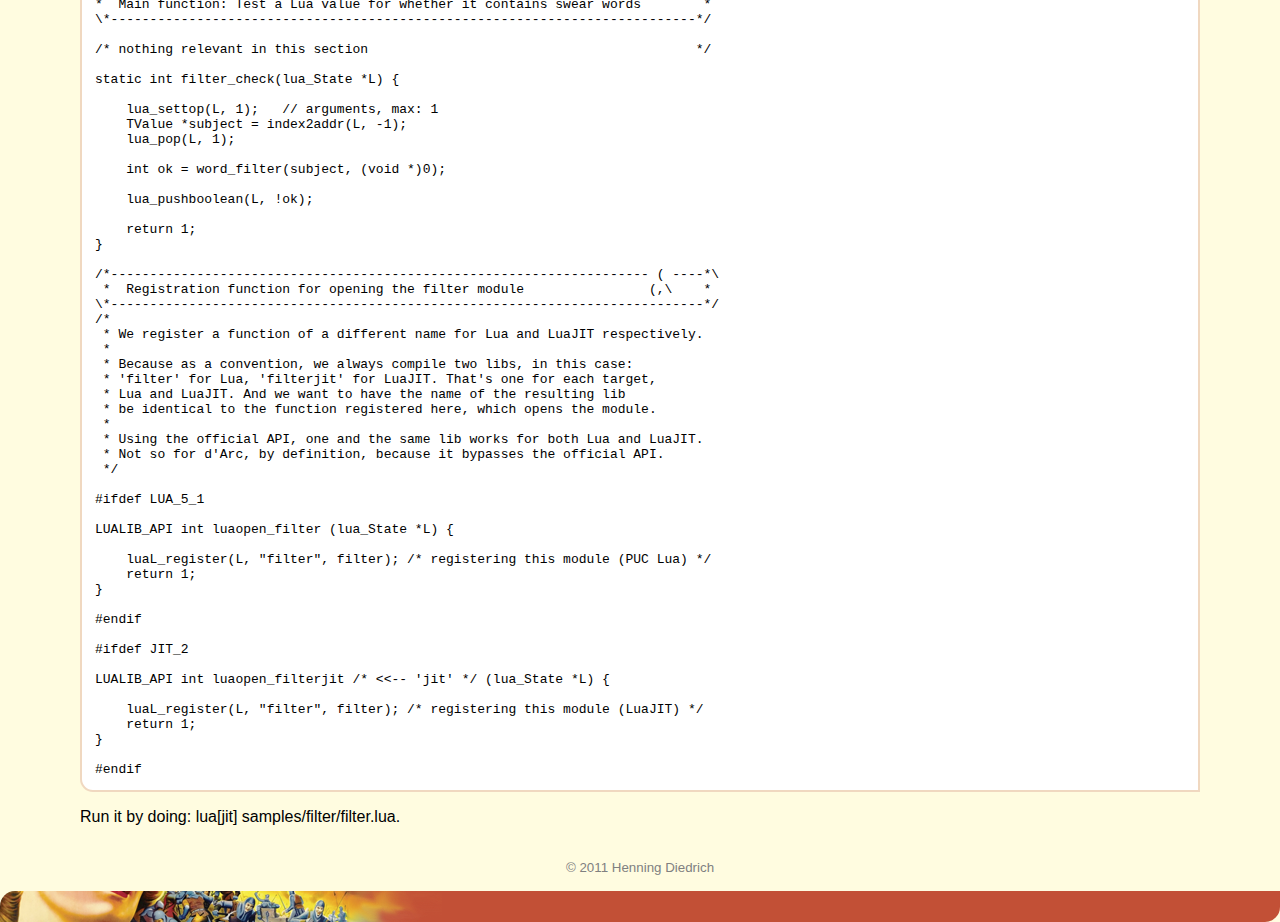
<file: doc/sample.html>
<!DOCTYPE html PUBLIC "-//W3C//DTD XHTML 1.0 Transitional//EN" "http://www.w3.org/TR/xhtml1/DTD/xhtml1-transitional.dtd">
<html>
<head>
	<meta http-equiv="content-type" content="text/html; charset=utf-8" />
	<title>d'Arc 0.2.0</title>
	<style type="text/css"><!--
		body 	  { font-family: "Century Gothic", Verdana, Helvetica, Arial, sans-serif; 
	                text-align: justify;	
					margin: 0; 
					background-color: #fffce0; }

		a 		  { color: #c25036; 
					text-decoration: none; }
		
		a:visited { color: brown; }
		
		a:hover   { color: orange; }
		
		
		img.head  { margin: 0px 10px 10px 0px; }

		div.body  { padding: 4em 5em 1em 5em;
	                text-align: justify;	
				  }
		
		div.panel { background-color: white; 
					border-radius: 2em;
					-moz-border-radius: 2em;
					border: 2px solid navy;
					margin: 2em;
					padding: 2em;
				  }
		
		pre.code-index,
		pre.code,
		pre
				 { background-color: #f4eca8; /* #e2d090; */ /* #fff8d2; */
					border: 2px solid #fcb000; /* #f4eac8; */
					padding: 1em;
					border-bottom-left-radius: 1em; 
					-moz-border-radius-bottomleft: 1em; 
					border-top-right-radius: 1em; 
					-moz-border-radius-topright: 1em; 
					overflow: hidden; scrollbar: auto;
				  }
		
		pre.codelast-index,
		pre.codelast
				 { background-color: #f4eca8;  /* #e2d090; */ /* #fff8d2; */
					border: 2px solid #fcb000; /* #f4eac8; */
					padding: 1em;
					border-bottom-left-radius: 1em; 
					-moz-border-radius-bottomleft: 1em; 
					border-bottom-right-radius: 1.2em; 
					-moz-border-radius-bottomright: 1.2em; 
				  }

		pre.code,
		pre       { background-color: white;
					border: 2px solid #f0d8c0; }
		
		pre.codelast  
				  { background-color: #f0e4c4; 
					border: 2px solid white; }
		
		div.head { border: 0;
				   border-top-left-radius: 20px 7px; 
				   -moz-border-radius-topleft: 20px 7px; 
				   border-bottom-right-radius: 	35px 30px; 
				   -moz-border-radius-bottomright: 50px 15px; 
				   background: url(../etc/images/darc-head-background.png) no-repeat top right;
				   padding: 0; margin: 0; 
				 }  
		
		div.foot { border: 0; 
				   border-top-left-radius: 15px; 
				   -moz-border-radius-topleft: 15px; 
				   border-bottom-right-radius: 15px; 
				   -moz-border-radius-bottomright: 15px; 
				   background: url(../etc/images/darc-head-background.png) no-repeat bottom left;
				   height:31px; padding: 0; margin: 0; 
				 }  
				 
        div.rightinset 
                { border: 2px solid white;
                  margin-left: 1em;
                  padding: 2.5em;
                  background-color: #c25036;
                  color: #f4eca8;
                  float: right;
                  width: 40;
                  border-radius: 1em;
                  -moz-border-radius: 1em;
                  font-size: 1em;
                  text-align: justify; }
--></style>
</head>
<body>
<div class=head>
	<img class=head src=../etc/images/darc-head.png>
</div>
<div class=body>



<h1>d'Arc 0.2.0</h1>


<p>This is a bare bones sample. The interesting stuff is right at the top.</p>

<p><strong>sample/filter/filter.c</strong></p>
<pre><code>/*       (                             (                                  
 *       )\ )      (     )        d'Arc)\ )                      (        
 *      (()/(  (   )\ ( /(   (   (    (()/(    )     )           )\   (   
 *       /(_)) )\ ((_))\()) ))\  )(    /(_))( /(    (     `  )  ((_) ))\  
 *      (_))_|((_) _ (_))/ /((_)(()\  (_))  )(_))   )\  ' /(/(   _  /(( ) 
 *      | |_   (_)| || |_ (_))   ((_) / __|((_)_  _((_)) ((_)_\ | |(_)) /   
 *      | __|  | || ||  _|/ -_) | '_| \__ \/ _` || '  \()| '_ \)| |/ -_)  
 *      |_|    |_||_| \__|\___| |_|   |___/\__,_||_|_|_| | .__/ |_|\___|  
 *                                                       |_|
 *
 *      This is a sample for d'Arc 0.2.0, a Lua sub API for Lua and LuaJIT
 *
 *      Swearword filter: returns true when a swear is found in a value.
 *
 *      &gt; =filter.check("dork")
 *      false
 *
 *      &gt; =filter.check({"nice", "tender", "bitch")
 *      true
 *
 *      This is not even entirely fictitious: word filters are historically
 *      annoyingly resource consuming. Still, this only for illustration. 
 */

#include &lt;string.h&gt;
#include "darc.h"

int inspect(const char *string);

/*****************************************************************************\
 *             core function: traverse a table looking at each element        *
\*****************************************************************************/ 

/* Relevant things: 1) the MACROS and 2) the DARC_TRAVERSE() function.       */

int word_filter(TValue *variable, void *state)
{
     /* if a string: screen it for bad words */
    if(XLUA_IS_STRING(variable))

        /* screen it */
        return inspect(XLUA_STRING(variable));

    /* if a table: traverse it */
    else if(XLUA_IS_TABLE(variable))

        /* traverse table, using this function as callback, for each element */
        return darc_traverse(XLUA_TABLE(variable), word_filter, state); 

    return 1;
}

/* Check out filter4bench.c for how this is done using the official API.     */

/*****************************************************************************\ 
*                            detect a foul word                               *                                   
\*****************************************************************************/ 

/* nothing relevant in this section                                          */

int inspect(const char *string)
{
    if(strstr(string, "bitch") == 0)
        return 1;

    /* yeah, genius. But you get the point. */
    return 0;
}

/****************************************************************************)\
***                               LUA HOOKS                                *(*)
\*****************************************************************************/

/* nothing relevant in this section                                          */

static int filter_check (lua_State *L);

static const struct luaL_Reg filter [] = {

    {"check", filter_check }, /* main function: check strings for swearwords  */
    { NULL, NULL }
};

/*---------------------------------------------------------------------------*\
*  Main function: Test a Lua value for whether it contains swear words        *
\*---------------------------------------------------------------------------*/

/* nothing relevant in this section                                          */

static int filter_check(lua_State *L) {

    lua_settop(L, 1);   // arguments, max: 1
    TValue *subject = index2addr(L, -1);
    lua_pop(L, 1);

    int ok = word_filter(subject, (void *)0);

    lua_pushboolean(L, !ok);

    return 1;   
}

/*--------------------------------------------------------------------- ( ----*\
 *  Registration function for opening the filter module                (,\    *
\*----------------------------------------------------------------------------*/
/*
 * We register a function of a different name for Lua and LuaJIT respectively.
 *
 * Because as a convention, we always compile two libs, in this case:
 * 'filter' for Lua, 'filterjit' for LuaJIT. That's one for each target,
 * Lua and LuaJIT. And we want to have the name of the resulting lib
 * be identical to the function registered here, which opens the module. 
 *
 * Using the official API, one and the same lib works for both Lua and LuaJIT.
 * Not so for d'Arc, by definition, because it bypasses the official API.
 */

#ifdef LUA_5_1

LUALIB_API int luaopen_filter (lua_State *L) {

    luaL_register(L, "filter", filter); /* registering this module (PUC Lua) */
    return 1;
}

#endif

#ifdef JIT_2

LUALIB_API int luaopen_filterjit /* &lt;&lt;-- 'jit' */ (lua_State *L) {

    luaL_register(L, "filter", filter); /* registering this module (LuaJIT) */
    return 1;
}

#endif
</code></pre>


<p>Run it by doing: lua[jit] samples/filter/filter.lua.</p>

<br />
<center>
<small style='color:gray'>
	&copy; 2011 Henning Diedrich
</small>
</center>
</div>
<div class=foot></div>

</body></html>
</file>
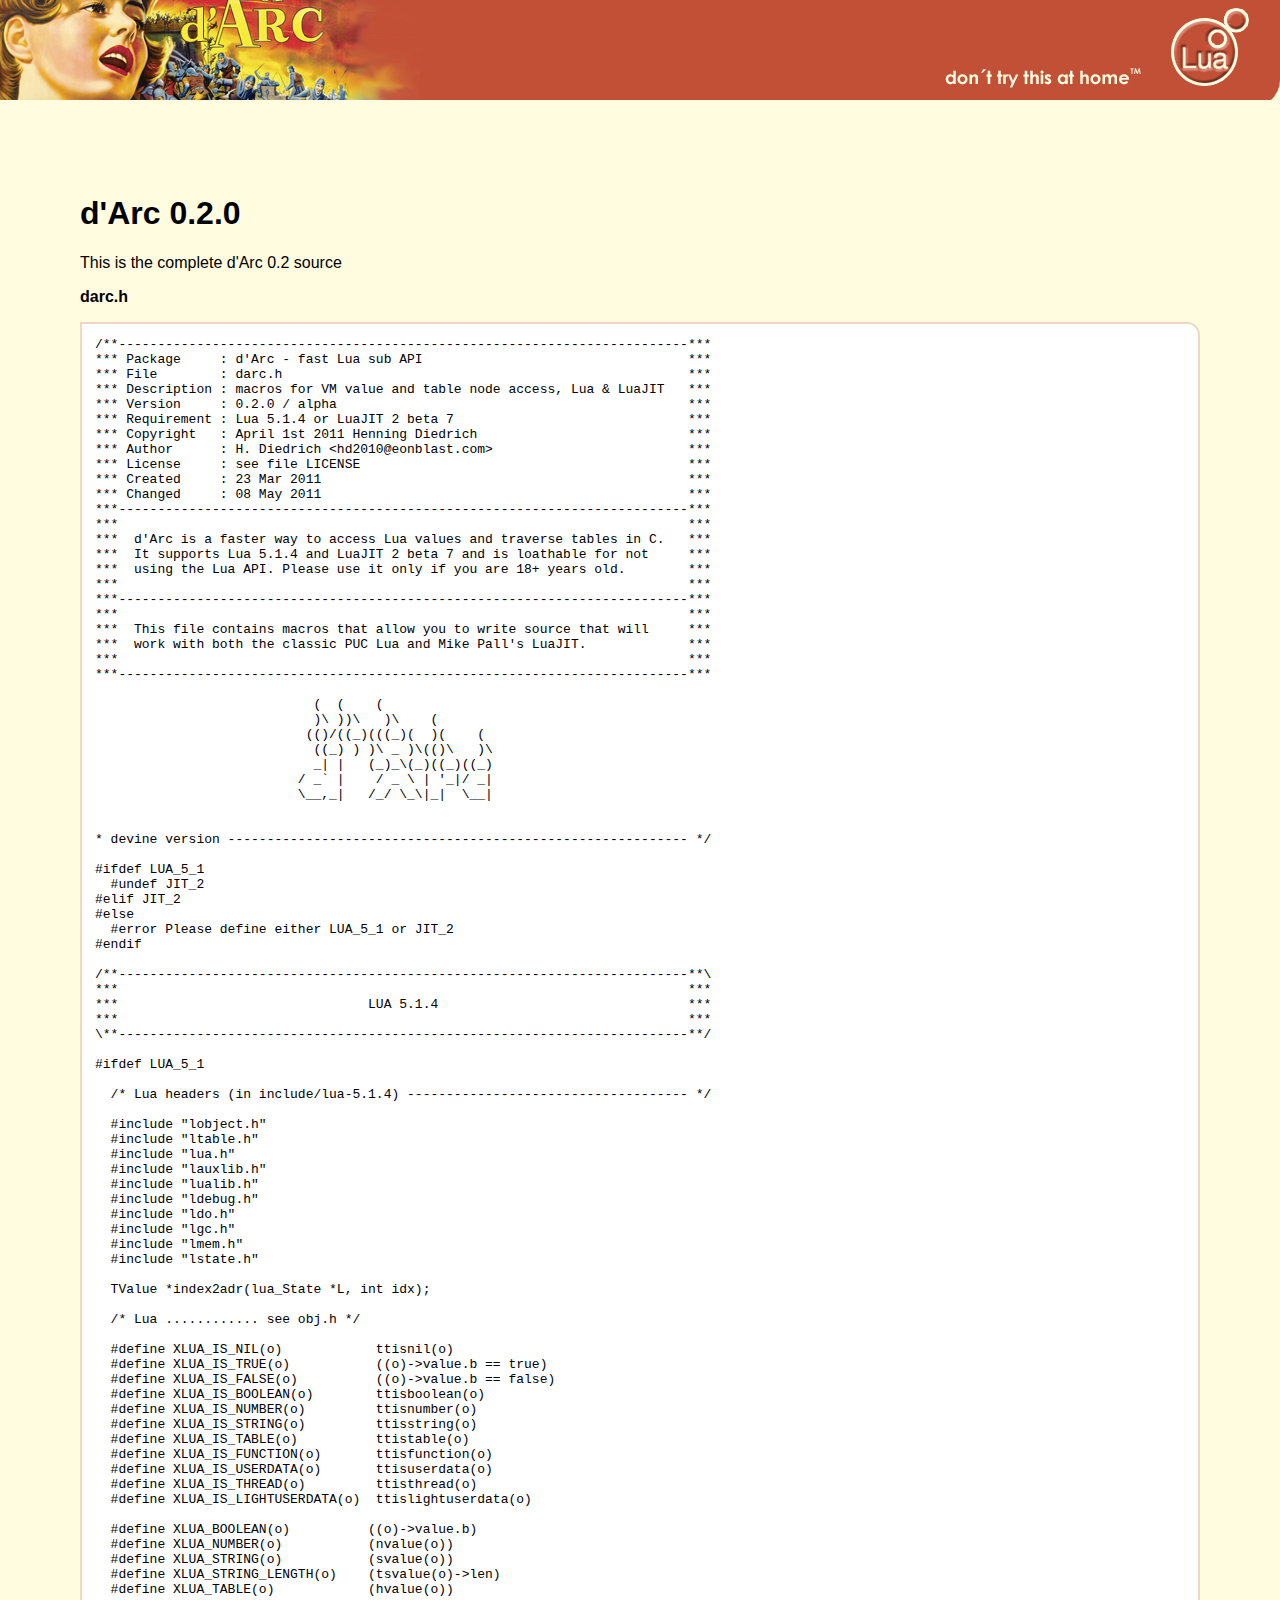
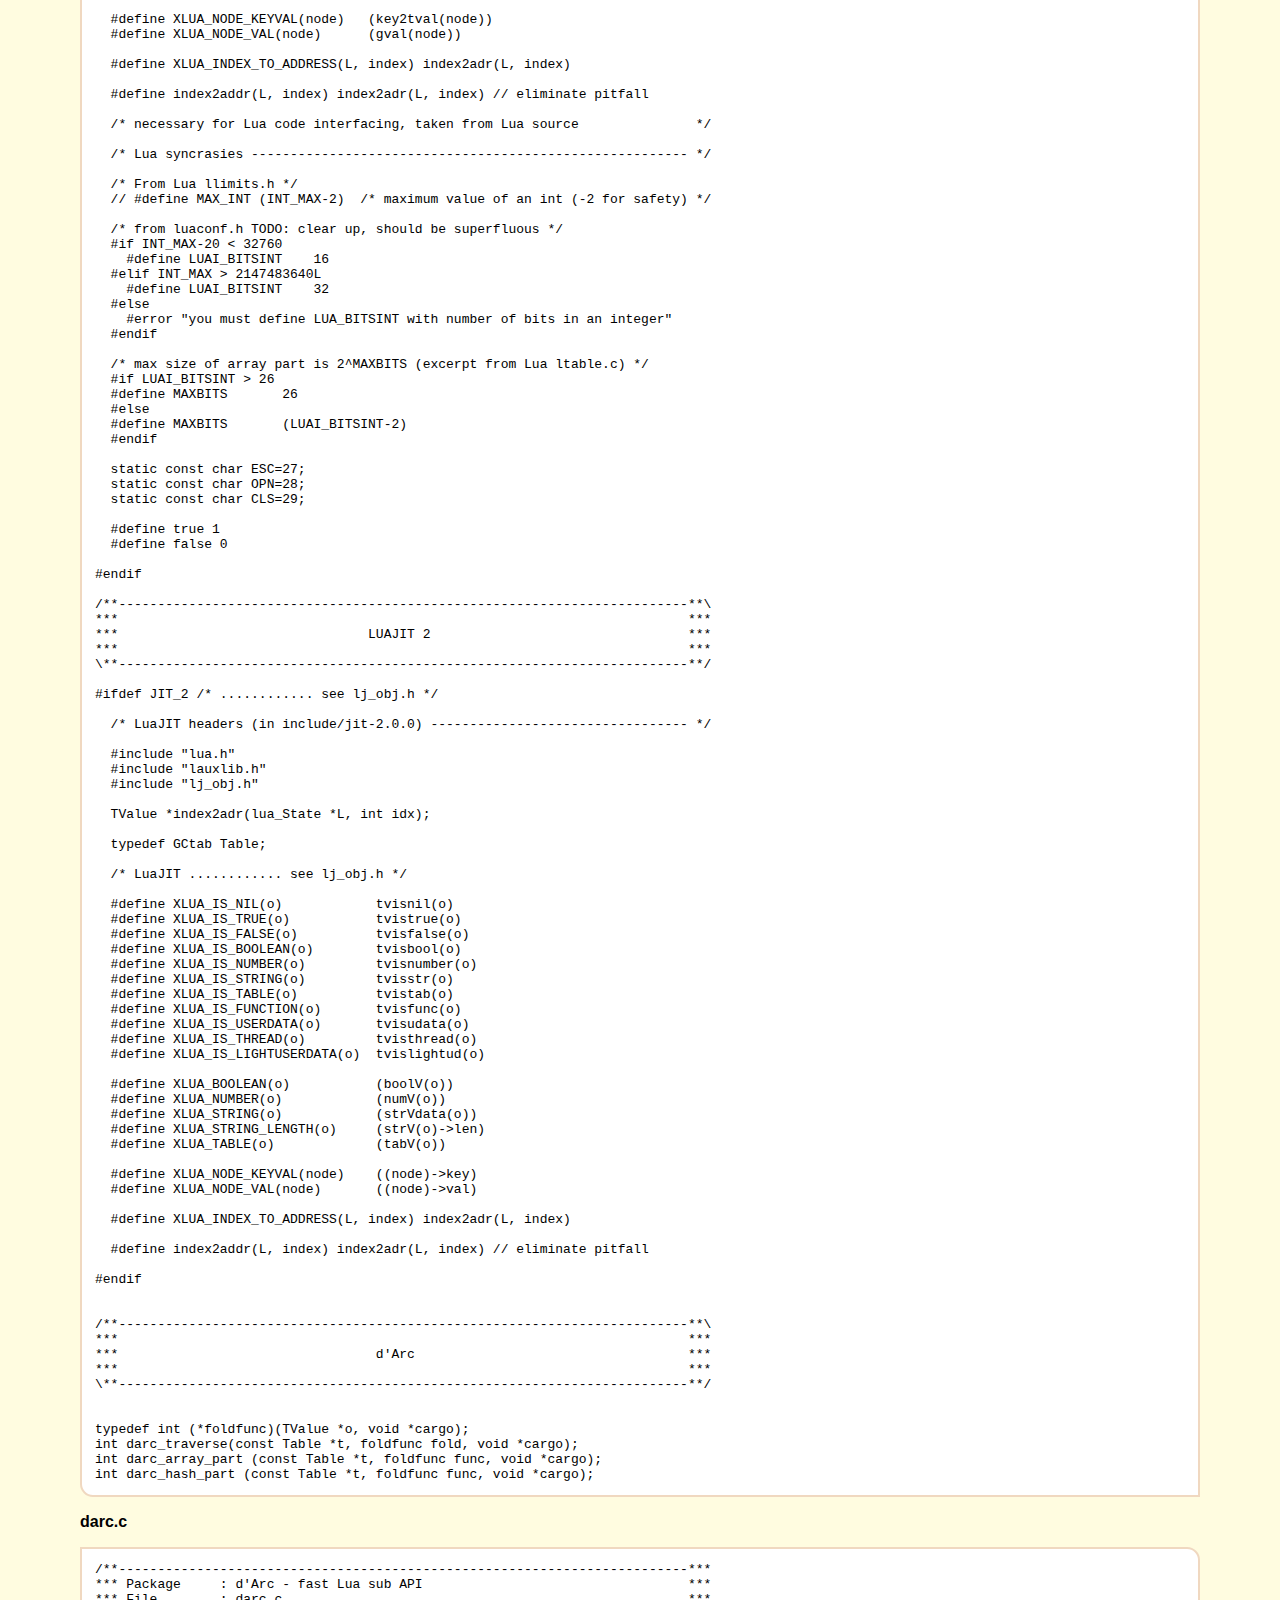
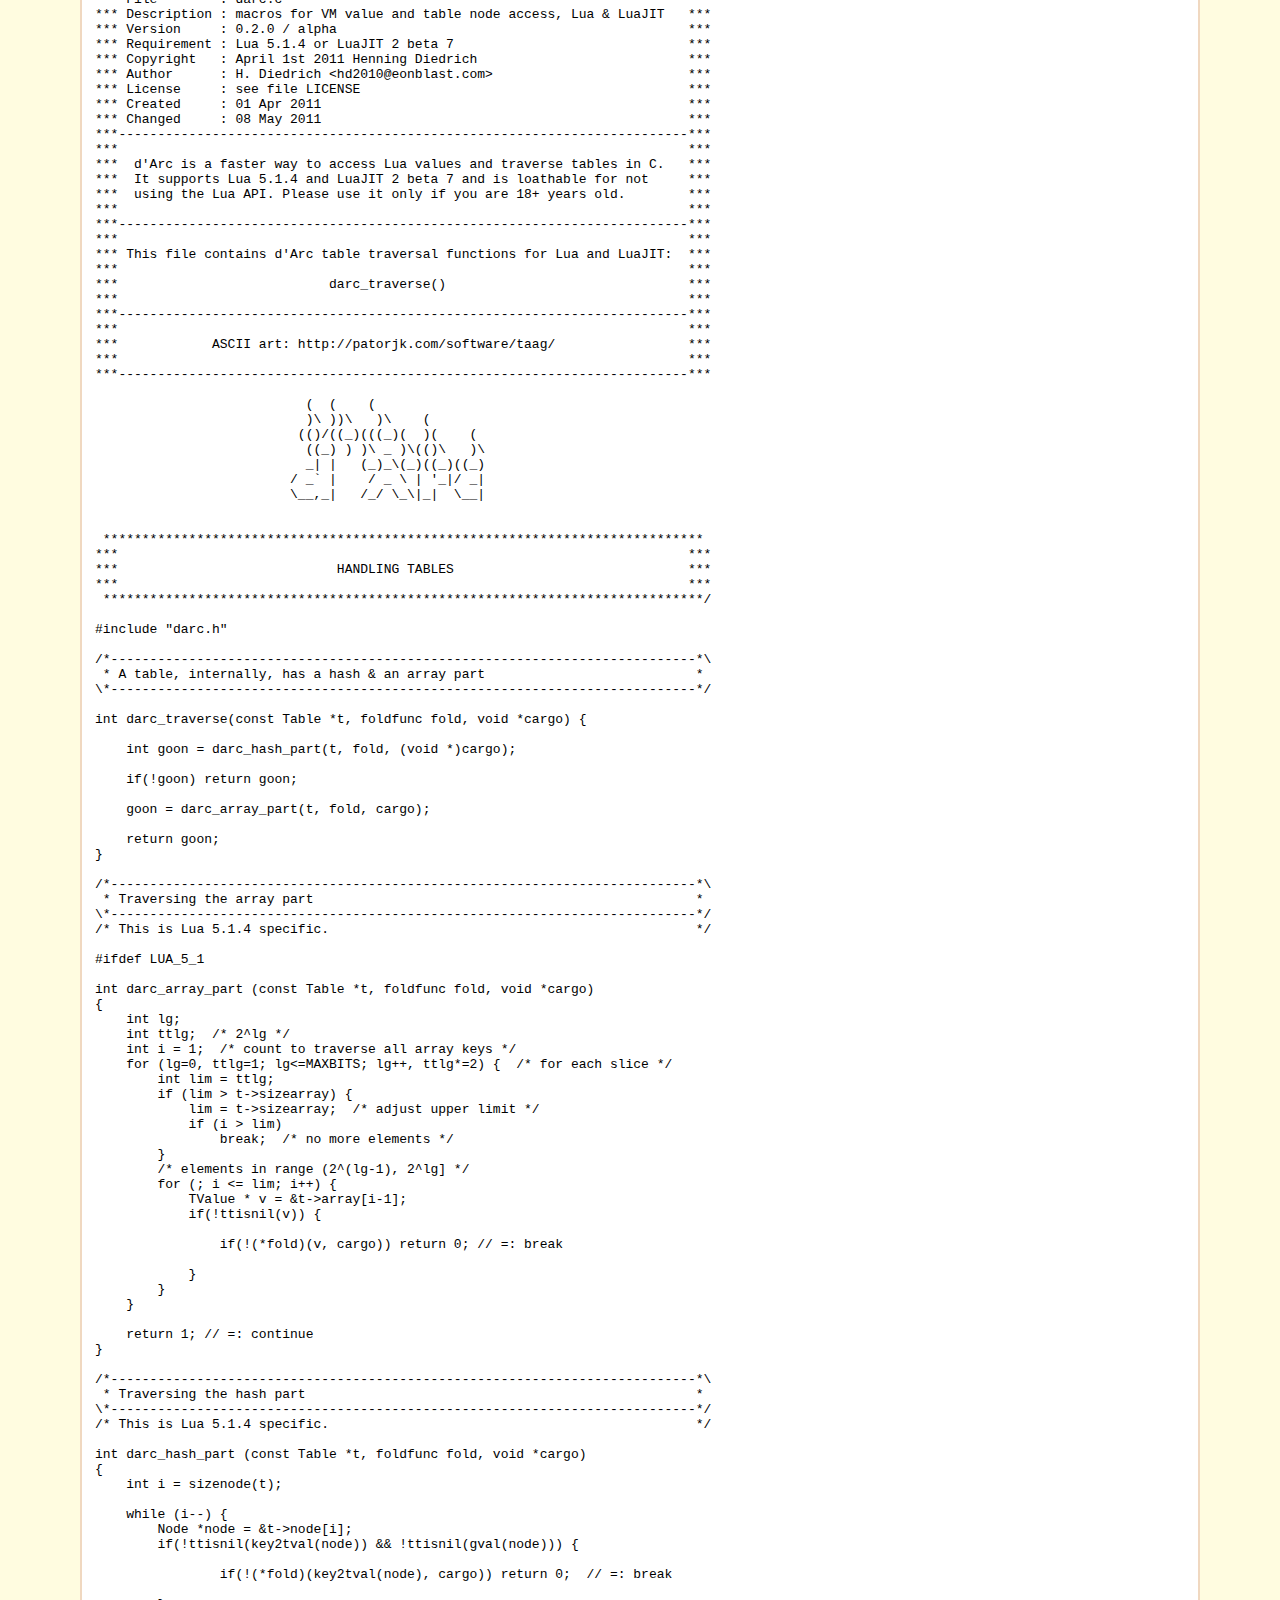
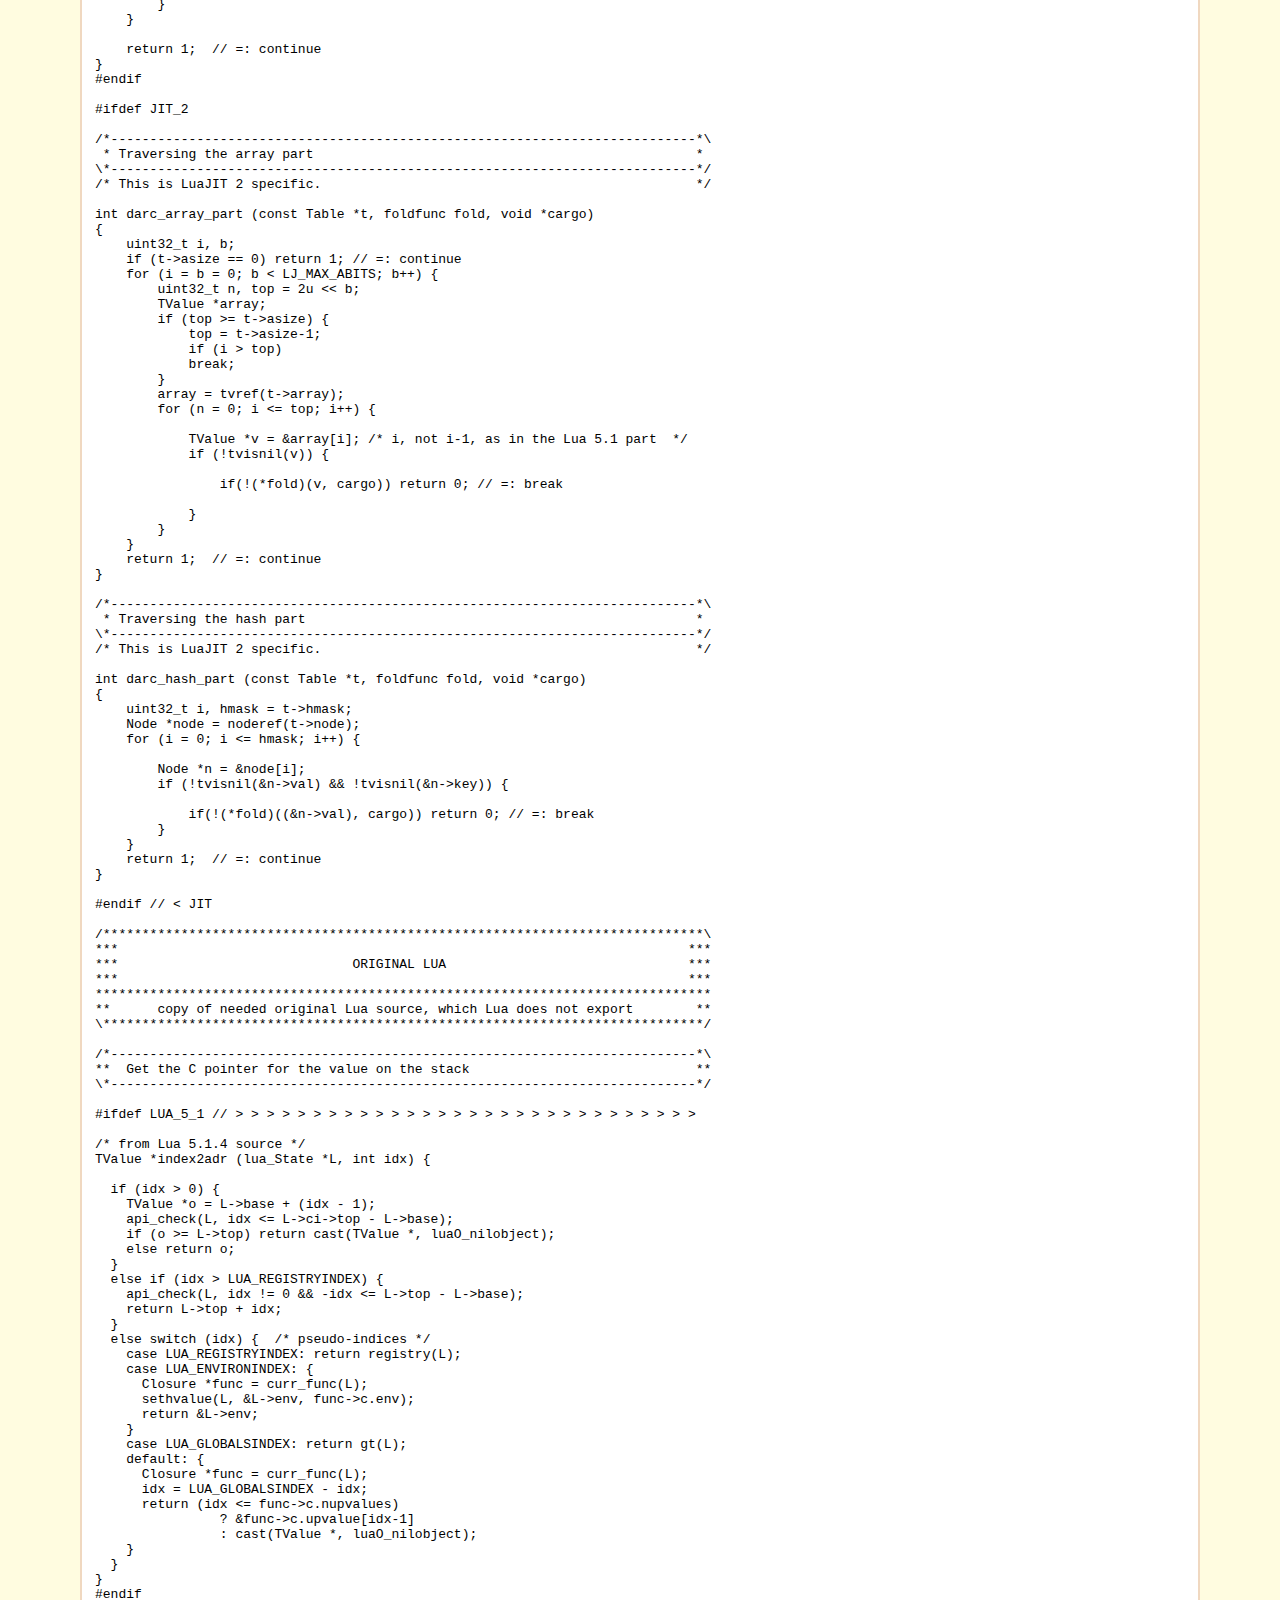
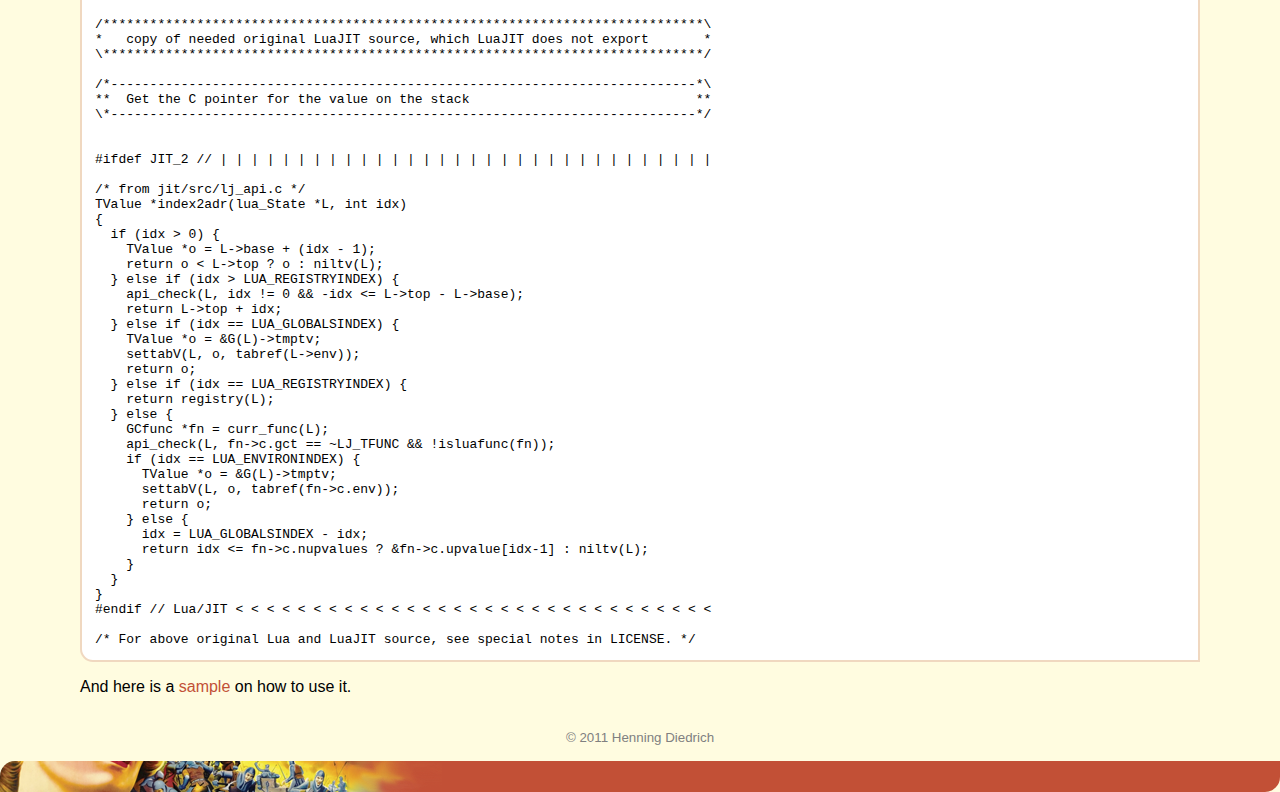
<file: doc/src.html>
<!DOCTYPE html PUBLIC "-//W3C//DTD XHTML 1.0 Transitional//EN" "http://www.w3.org/TR/xhtml1/DTD/xhtml1-transitional.dtd">
<html>
<head>
	<meta http-equiv="content-type" content="text/html; charset=utf-8" />
	<title>d'Arc 0.2.0</title>
	<style type="text/css"><!--
		body 	  { font-family: "Century Gothic", Verdana, Helvetica, Arial, sans-serif; 
	                text-align: justify;	
					margin: 0; 
					background-color: #fffce0; }

		a 		  { color: #c25036; 
					text-decoration: none; }
		
		a:visited { color: brown; }
		
		a:hover   { color: orange; }
		
		
		img.head  { margin: 0px 10px 10px 0px; }

		div.body  { padding: 4em 5em 1em 5em;
	                text-align: justify;	
				  }
		
		div.panel { background-color: white; 
					border-radius: 2em;
					-moz-border-radius: 2em;
					border: 2px solid navy;
					margin: 2em;
					padding: 2em;
				  }
		
		pre.code-index,
		pre.code,
		pre
				 { background-color: #f4eca8; /* #e2d090; */ /* #fff8d2; */
					border: 2px solid #fcb000; /* #f4eac8; */
					padding: 1em;
					border-bottom-left-radius: 1em; 
					-moz-border-radius-bottomleft: 1em; 
					border-top-right-radius: 1em; 
					-moz-border-radius-topright: 1em; 
					overflow: hidden; scrollbar: auto;
				  }
		
		pre.codelast-index,
		pre.codelast
				 { background-color: #f4eca8;  /* #e2d090; */ /* #fff8d2; */
					border: 2px solid #fcb000; /* #f4eac8; */
					padding: 1em;
					border-bottom-left-radius: 1em; 
					-moz-border-radius-bottomleft: 1em; 
					border-bottom-right-radius: 1.2em; 
					-moz-border-radius-bottomright: 1.2em; 
				  }

		pre.code,
		pre       { background-color: white;
					border: 2px solid #f0d8c0; }
		
		pre.codelast  
				  { background-color: #f0e4c4; 
					border: 2px solid white; }
		
		div.head { border: 0;
				   border-top-left-radius: 20px 7px; 
				   -moz-border-radius-topleft: 20px 7px; 
				   border-bottom-right-radius: 	35px 30px; 
				   -moz-border-radius-bottomright: 50px 15px; 
				   background: url(../etc/images/darc-head-background.png) no-repeat top right;
				   padding: 0; margin: 0; 
				 }  
		
		div.foot { border: 0; 
				   border-top-left-radius: 15px; 
				   -moz-border-radius-topleft: 15px; 
				   border-bottom-right-radius: 15px; 
				   -moz-border-radius-bottomright: 15px; 
				   background: url(../etc/images/darc-head-background.png) no-repeat bottom left;
				   height:31px; padding: 0; margin: 0; 
				 }  
				 
        div.rightinset 
                { border: 2px solid white;
                  margin-left: 1em;
                  padding: 2.5em;
                  background-color: #c25036;
                  color: #f4eca8;
                  float: right;
                  width: 40;
                  border-radius: 1em;
                  -moz-border-radius: 1em;
                  font-size: 1em;
                  text-align: justify; }
--></style>
</head>
<body>
<div class=head>
	<img class=head src=../etc/images/darc-head.png>
</div>
<div class=body>



<h1>d'Arc 0.2.0</h1>


<p>This is the complete d'Arc 0.2 source</p>

<p><strong>darc.h</strong></p>
<pre><code>/**-------------------------------------------------------------------------***
*** Package     : d'Arc - fast Lua sub API                                  ***
*** File        : darc.h                                                    ***
*** Description : macros for VM value and table node access, Lua &amp; LuaJIT   ***
*** Version     : 0.2.0 / alpha                                             ***
*** Requirement : Lua 5.1.4 or LuaJIT 2 beta 7                              ***
*** Copyright   : April 1st 2011 Henning Diedrich                           ***
*** Author      : H. Diedrich &lt;hd2010@eonblast.com&gt;                         ***
*** License     : see file LICENSE                                          ***
*** Created     : 23 Mar 2011                                               ***
*** Changed     : 08 May 2011                                               ***
***-------------------------------------------------------------------------***
***                                                                         ***
***  d'Arc is a faster way to access Lua values and traverse tables in C.   ***
***  It supports Lua 5.1.4 and LuaJIT 2 beta 7 and is loathable for not     ***
***  using the Lua API. Please use it only if you are 18+ years old.        ***
***                                                                         ***
***-------------------------------------------------------------------------***
***                                                                         ***
***  This file contains macros that allow you to write source that will     ***
***  work with both the classic PUC Lua and Mike Pall's LuaJIT.             ***
***                                                                         ***
***-------------------------------------------------------------------------***

                            (  (    (               
                            )\ ))\   )\    (         
                           (()/((_)(((_)(  )(    (   
                            ((_) ) )\ _ )\(()\   )\  
                            _| |   (_)_\(_)((_)((_) 
                          / _` |    / _ \ | '_|/ _|  
                          \__,_|   /_/ \_\|_|  \__|                          


* devine version ----------------------------------------------------------- */

#ifdef LUA_5_1
  #undef JIT_2
#elif JIT_2
#else
  #error Please define either LUA_5_1 or JIT_2
#endif

/**-------------------------------------------------------------------------**\
***                                                                         ***
***                                LUA 5.1.4                                ***
***                                                                         ***
\**-------------------------------------------------------------------------**/

#ifdef LUA_5_1

  /* Lua headers (in include/lua-5.1.4) ------------------------------------ */

  #include "lobject.h"
  #include "ltable.h"
  #include "lua.h"
  #include "lauxlib.h"
  #include "lualib.h"
  #include "ldebug.h"
  #include "ldo.h"
  #include "lgc.h"
  #include "lmem.h"
  #include "lstate.h"

  TValue *index2adr(lua_State *L, int idx);

  /* Lua ............ see obj.h */

  #define XLUA_IS_NIL(o)            ttisnil(o) 
  #define XLUA_IS_TRUE(o)           ((o)-&gt;value.b == true) 
  #define XLUA_IS_FALSE(o)          ((o)-&gt;value.b == false)
  #define XLUA_IS_BOOLEAN(o)        ttisboolean(o) 
  #define XLUA_IS_NUMBER(o)         ttisnumber(o) 
  #define XLUA_IS_STRING(o)         ttisstring(o) 
  #define XLUA_IS_TABLE(o)          ttistable(o) 
  #define XLUA_IS_FUNCTION(o)       ttisfunction(o) 
  #define XLUA_IS_USERDATA(o)       ttisuserdata(o) 
  #define XLUA_IS_THREAD(o)         ttisthread(o) 
  #define XLUA_IS_LIGHTUSERDATA(o)  ttislightuserdata(o) 

  #define XLUA_BOOLEAN(o)          ((o)-&gt;value.b)
  #define XLUA_NUMBER(o)           (nvalue(o))
  #define XLUA_STRING(o)           (svalue(o))
  #define XLUA_STRING_LENGTH(o)    (tsvalue(o)-&gt;len)
  #define XLUA_TABLE(o)            (hvalue(o))

  #define XLUA_NODE_KEYVAL(node)   (key2tval(node))
  #define XLUA_NODE_VAL(node)      (gval(node))

  #define XLUA_INDEX_TO_ADDRESS(L, index) index2adr(L, index)

  #define index2addr(L, index) index2adr(L, index) // eliminate pitfall

  /* necessary for Lua code interfacing, taken from Lua source               */ 

  /* Lua syncrasies -------------------------------------------------------- */

  /* From Lua llimits.h */
  // #define MAX_INT (INT_MAX-2)  /* maximum value of an int (-2 for safety) */

  /* from luaconf.h TODO: clear up, should be superfluous */
  #if INT_MAX-20 &lt; 32760 
    #define LUAI_BITSINT    16 
  #elif INT_MAX &gt; 2147483640L 
    #define LUAI_BITSINT    32 
  #else 
    #error "you must define LUA_BITSINT with number of bits in an integer" 
  #endif 

  /* max size of array part is 2^MAXBITS (excerpt from Lua ltable.c) */
  #if LUAI_BITSINT &gt; 26
  #define MAXBITS       26
  #else
  #define MAXBITS       (LUAI_BITSINT-2)
  #endif

  static const char ESC=27;
  static const char OPN=28;
  static const char CLS=29;

  #define true 1
  #define false 0

#endif

/**-------------------------------------------------------------------------**\
***                                                                         ***
***                                LUAJIT 2                                 ***
***                                                                         ***
\**-------------------------------------------------------------------------**/

#ifdef JIT_2 /* ............ see lj_obj.h */

  /* LuaJIT headers (in include/jit-2.0.0) --------------------------------- */

  #include "lua.h" 
  #include "lauxlib.h" 
  #include "lj_obj.h" 

  TValue *index2adr(lua_State *L, int idx); 

  typedef GCtab Table; 

  /* LuaJIT ............ see lj_obj.h */

  #define XLUA_IS_NIL(o)            tvisnil(o) 
  #define XLUA_IS_TRUE(o)           tvistrue(o) 
  #define XLUA_IS_FALSE(o)          tvisfalse(o) 
  #define XLUA_IS_BOOLEAN(o)        tvisbool(o) 
  #define XLUA_IS_NUMBER(o)         tvisnumber(o) 
  #define XLUA_IS_STRING(o)         tvisstr(o) 
  #define XLUA_IS_TABLE(o)          tvistab(o) 
  #define XLUA_IS_FUNCTION(o)       tvisfunc(o) 
  #define XLUA_IS_USERDATA(o)       tvisudata(o) 
  #define XLUA_IS_THREAD(o)         tvisthread(o) 
  #define XLUA_IS_LIGHTUSERDATA(o)  tvislightud(o) 

  #define XLUA_BOOLEAN(o)           (boolV(o)) 
  #define XLUA_NUMBER(o)            (numV(o)) 
  #define XLUA_STRING(o)            (strVdata(o)) 
  #define XLUA_STRING_LENGTH(o)     (strV(o)-&gt;len) 
  #define XLUA_TABLE(o)             (tabV(o)) 

  #define XLUA_NODE_KEYVAL(node)    ((node)-&gt;key) 
  #define XLUA_NODE_VAL(node)       ((node)-&gt;val) 

  #define XLUA_INDEX_TO_ADDRESS(L, index) index2adr(L, index) 

  #define index2addr(L, index) index2adr(L, index) // eliminate pitfall

#endif


/**-------------------------------------------------------------------------**\
***                                                                         ***
***                                 d'Arc                                   ***
***                                                                         ***
\**-------------------------------------------------------------------------**/


typedef int (*foldfunc)(TValue *o, void *cargo);
int darc_traverse(const Table *t, foldfunc fold, void *cargo);
int darc_array_part (const Table *t, foldfunc func, void *cargo); 
int darc_hash_part (const Table *t, foldfunc func, void *cargo);
</code></pre>
<p><strong>darc.c</strong></p>
<pre><code>/**-------------------------------------------------------------------------***
*** Package     : d'Arc - fast Lua sub API                                  ***
*** File        : darc.c                                                    ***
*** Description : macros for VM value and table node access, Lua &amp; LuaJIT   ***
*** Version     : 0.2.0 / alpha                                             ***
*** Requirement : Lua 5.1.4 or LuaJIT 2 beta 7                              ***
*** Copyright   : April 1st 2011 Henning Diedrich                           ***
*** Author      : H. Diedrich &lt;hd2010@eonblast.com&gt;                         ***
*** License     : see file LICENSE                                          ***
*** Created     : 01 Apr 2011                                               ***
*** Changed     : 08 May 2011                                               ***
***-------------------------------------------------------------------------***
***                                                                         ***
***  d'Arc is a faster way to access Lua values and traverse tables in C.   ***
***  It supports Lua 5.1.4 and LuaJIT 2 beta 7 and is loathable for not     ***
***  using the Lua API. Please use it only if you are 18+ years old.        ***
***                                                                         ***
***-------------------------------------------------------------------------***
***                                                                         ***
*** This file contains d'Arc table traversal functions for Lua and LuaJIT:  ***
***                                                                         ***
***                           darc_traverse()                               ***
***                                                                         ***
***-------------------------------------------------------------------------***
***                                                                         ***
***            ASCII art: http://patorjk.com/software/taag/                 ***
***                                                                         ***
***-------------------------------------------------------------------------***

                           (  (    (               
                           )\ ))\   )\    (         
                          (()/((_)(((_)(  )(    (   
                           ((_) ) )\ _ )\(()\   )\  
                           _| |   (_)_\(_)((_)((_) 
                         / _` |    / _ \ | '_|/ _|  
                         \__,_|   /_/ \_\|_|  \__|                          


 ***************************************************************************** 
***                                                                         ***
***                            HANDLING TABLES                              ***
***                                                                         ***
 *****************************************************************************/

#include "darc.h"

/*---------------------------------------------------------------------------*\
 * A table, internally, has a hash &amp; an array part                           *
\*---------------------------------------------------------------------------*/

int darc_traverse(const Table *t, foldfunc fold, void *cargo) {

    int goon = darc_hash_part(t, fold, (void *)cargo);

    if(!goon) return goon;

    goon = darc_array_part(t, fold, cargo);

    return goon;
}

/*---------------------------------------------------------------------------*\
 * Traversing the array part                                                 *
\*---------------------------------------------------------------------------*/
/* This is Lua 5.1.4 specific.                                               */

#ifdef LUA_5_1

int darc_array_part (const Table *t, foldfunc fold, void *cargo) 
{
    int lg;
    int ttlg;  /* 2^lg */
    int i = 1;  /* count to traverse all array keys */
    for (lg=0, ttlg=1; lg&lt;=MAXBITS; lg++, ttlg*=2) {  /* for each slice */
        int lim = ttlg;
        if (lim &gt; t-&gt;sizearray) {
            lim = t-&gt;sizearray;  /* adjust upper limit */
            if (i &gt; lim)
                break;  /* no more elements */
        }
        /* elements in range (2^(lg-1), 2^lg] */
        for (; i &lt;= lim; i++) {
            TValue * v = &amp;t-&gt;array[i-1];
            if(!ttisnil(v)) {

                if(!(*fold)(v, cargo)) return 0; // =: break

            }
        }
    }

    return 1; // =: continue 
}

/*---------------------------------------------------------------------------*\
 * Traversing the hash part                                                  *
\*---------------------------------------------------------------------------*/
/* This is Lua 5.1.4 specific.                                               */

int darc_hash_part (const Table *t, foldfunc fold, void *cargo) 
{
    int i = sizenode(t);

    while (i--) {
        Node *node = &amp;t-&gt;node[i];
        if(!ttisnil(key2tval(node)) &amp;&amp; !ttisnil(gval(node))) {

                if(!(*fold)(key2tval(node), cargo)) return 0;  // =: break

        }
    }

    return 1;  // =: continue
}
#endif

#ifdef JIT_2

/*---------------------------------------------------------------------------*\
 * Traversing the array part                                                 *
\*---------------------------------------------------------------------------*/
/* This is LuaJIT 2 specific.                                                */

int darc_array_part (const Table *t, foldfunc fold, void *cargo) 
{
    uint32_t i, b;
    if (t-&gt;asize == 0) return 1; // =: continue
    for (i = b = 0; b &lt; LJ_MAX_ABITS; b++) {
        uint32_t n, top = 2u &lt;&lt; b;
        TValue *array;
        if (top &gt;= t-&gt;asize) {
            top = t-&gt;asize-1;
            if (i &gt; top)
            break;
        }
        array = tvref(t-&gt;array);
        for (n = 0; i &lt;= top; i++) {

            TValue *v = &amp;array[i]; /* i, not i-1, as in the Lua 5.1 part  */
            if (!tvisnil(v)) {

                if(!(*fold)(v, cargo)) return 0; // =: break

            }
        }
    }
    return 1;  // =: continue
}

/*---------------------------------------------------------------------------*\
 * Traversing the hash part                                                  *
\*---------------------------------------------------------------------------*/
/* This is LuaJIT 2 specific.                                                */

int darc_hash_part (const Table *t, foldfunc fold, void *cargo) 
{
    uint32_t i, hmask = t-&gt;hmask;
    Node *node = noderef(t-&gt;node);
    for (i = 0; i &lt;= hmask; i++) {

        Node *n = &amp;node[i];
        if (!tvisnil(&amp;n-&gt;val) &amp;&amp; !tvisnil(&amp;n-&gt;key)) {

            if(!(*fold)((&amp;n-&gt;val), cargo)) return 0; // =: break
        }
    }
    return 1;  // =: continue
}

#endif // &lt; JIT

/*****************************************************************************\
***                                                                         ***
***                              ORIGINAL LUA                               ***
***                                                                         ***
*******************************************************************************
**      copy of needed original Lua source, which Lua does not export        **
\*****************************************************************************/ 

/*---------------------------------------------------------------------------*\
**  Get the C pointer for the value on the stack                             **
\*---------------------------------------------------------------------------*/

#ifdef LUA_5_1 // &gt; &gt; &gt; &gt; &gt; &gt; &gt; &gt; &gt; &gt; &gt; &gt; &gt; &gt; &gt; &gt; &gt; &gt; &gt; &gt; &gt; &gt; &gt; &gt; &gt; &gt; &gt; &gt; &gt; &gt;

/* from Lua 5.1.4 source */
TValue *index2adr (lua_State *L, int idx) {

  if (idx &gt; 0) {   
    TValue *o = L-&gt;base + (idx - 1);
    api_check(L, idx &lt;= L-&gt;ci-&gt;top - L-&gt;base);
    if (o &gt;= L-&gt;top) return cast(TValue *, luaO_nilobject);
    else return o;  
  }
  else if (idx &gt; LUA_REGISTRYINDEX) {
    api_check(L, idx != 0 &amp;&amp; -idx &lt;= L-&gt;top - L-&gt;base);
    return L-&gt;top + idx;
  }
  else switch (idx) {  /* pseudo-indices */
    case LUA_REGISTRYINDEX: return registry(L);
    case LUA_ENVIRONINDEX: {
      Closure *func = curr_func(L);
      sethvalue(L, &amp;L-&gt;env, func-&gt;c.env);
      return &amp;L-&gt;env;
    }
    case LUA_GLOBALSINDEX: return gt(L);
    default: {
      Closure *func = curr_func(L);
      idx = LUA_GLOBALSINDEX - idx;
      return (idx &lt;= func-&gt;c.nupvalues)
                ? &amp;func-&gt;c.upvalue[idx-1]
                : cast(TValue *, luaO_nilobject);
    }
  }
}
#endif

/*****************************************************************************\
*   copy of needed original LuaJIT source, which LuaJIT does not export       *
\*****************************************************************************/ 

/*---------------------------------------------------------------------------*\
**  Get the C pointer for the value on the stack                             **
\*---------------------------------------------------------------------------*/


#ifdef JIT_2 // | | | | | | | | | | | | | | | | | | | | | | | | | | | | | | | |

/* from jit/src/lj_api.c */
TValue *index2adr(lua_State *L, int idx)
{
  if (idx &gt; 0) {
    TValue *o = L-&gt;base + (idx - 1);
    return o &lt; L-&gt;top ? o : niltv(L);
  } else if (idx &gt; LUA_REGISTRYINDEX) {
    api_check(L, idx != 0 &amp;&amp; -idx &lt;= L-&gt;top - L-&gt;base);
    return L-&gt;top + idx;
  } else if (idx == LUA_GLOBALSINDEX) {
    TValue *o = &amp;G(L)-&gt;tmptv;
    settabV(L, o, tabref(L-&gt;env));
    return o;
  } else if (idx == LUA_REGISTRYINDEX) {
    return registry(L);
  } else {
    GCfunc *fn = curr_func(L);
    api_check(L, fn-&gt;c.gct == ~LJ_TFUNC &amp;&amp; !isluafunc(fn));
    if (idx == LUA_ENVIRONINDEX) {
      TValue *o = &amp;G(L)-&gt;tmptv;
      settabV(L, o, tabref(fn-&gt;c.env));
      return o;
    } else {
      idx = LUA_GLOBALSINDEX - idx;
      return idx &lt;= fn-&gt;c.nupvalues ? &amp;fn-&gt;c.upvalue[idx-1] : niltv(L);
    }
  }
}
#endif // Lua/JIT &lt; &lt; &lt; &lt; &lt; &lt; &lt; &lt; &lt; &lt; &lt; &lt; &lt; &lt; &lt; &lt; &lt; &lt; &lt; &lt; &lt; &lt; &lt; &lt; &lt; &lt; &lt; &lt; &lt; &lt; &lt;

/* For above original Lua and LuaJIT source, see special notes in LICENSE. */
</code></pre>


<p>And here is a <a href=sample.html>sample</a> on how to use it.</p>

<br />
<center>
<small style='color:gray'>
	&copy; 2011 Henning Diedrich
</small>
</center>
</div>
<div class=foot></div>

</body></html>
</file>
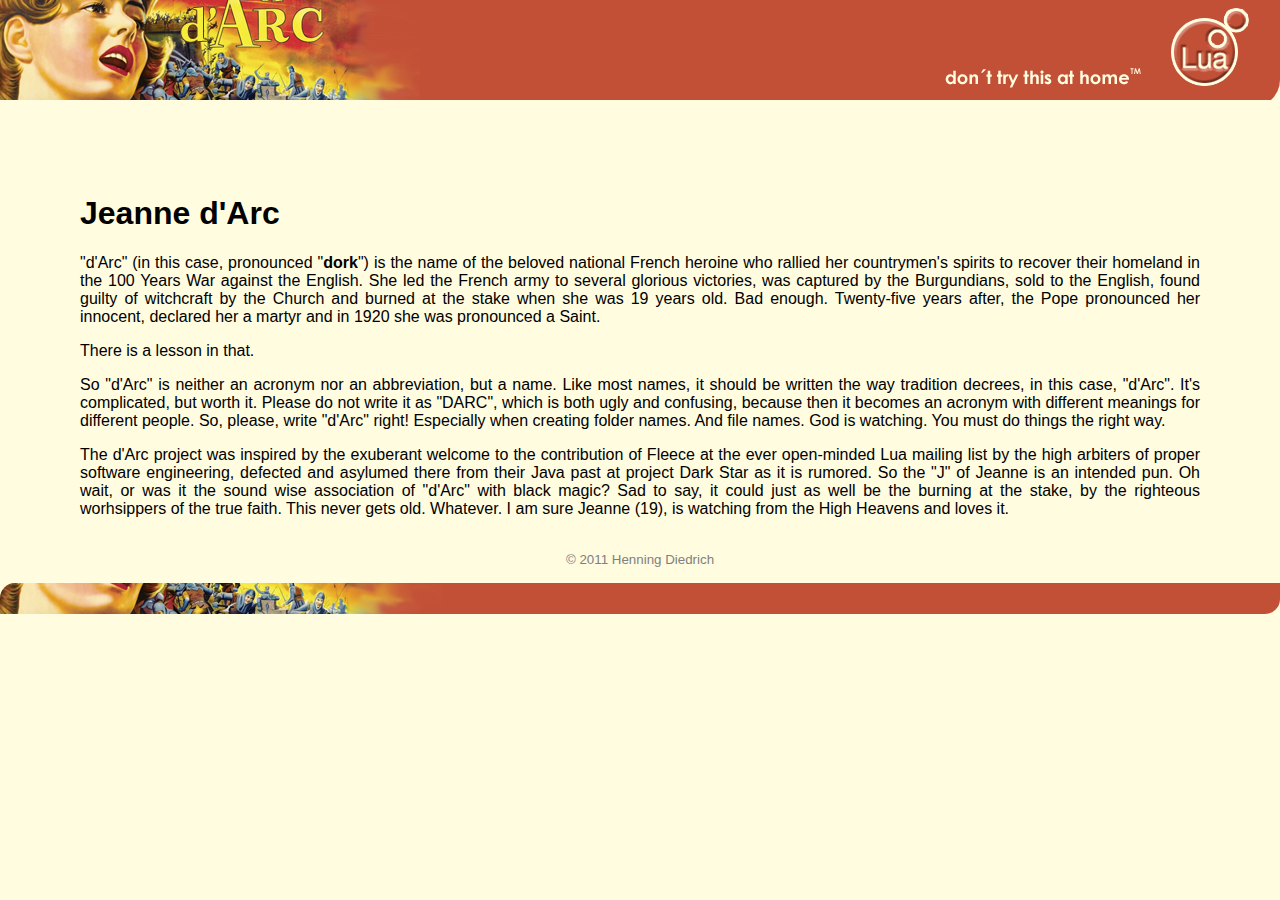
<file: etc/NAME.html>
<!DOCTYPE html PUBLIC "-//W3C//DTD XHTML 1.0 Transitional//EN" "http://www.w3.org/TR/xhtml1/DTD/xhtml1-transitional.dtd">
<html>
<head>
	<meta http-equiv="content-type" content="text/html; charset=utf-8" />
	<title>Jeanne d'Arc</title>
	<style type="text/css"><!--
		body 	  { font-family: "Century Gothic", Verdana, Helvetica, Arial, sans-serif; 
	                text-align: justify;	
					margin: 0; 
					background-color: #fffce0; }

		a 		  { color: #c25036; 
					text-decoration: none; }
		
		a:visited { color: brown; }
		
		a:hover   { color: orange; }
		
		
		img.head  { margin: 0px 10px 10px 0px; }

		div.body  { padding: 4em 5em 1em 5em;
	                text-align: justify;	
				  }
		
		div.panel { background-color: white; 
					border-radius: 2em;
					-moz-border-radius: 2em;
					border: 2px solid navy;
					margin: 2em;
					padding: 2em;
				  }
		
		pre.code-index,
		pre.code,
		pre
				 { background-color: #f4eca8; /* #e2d090; */ /* #fff8d2; */
					border: 2px solid #fcb000; /* #f4eac8; */
					padding: 1em;
					border-bottom-left-radius: 1em; 
					-moz-border-radius-bottomleft: 1em; 
					border-top-right-radius: 1em; 
					-moz-border-radius-topright: 1em; 
					overflow: hidden; scrollbar: auto;
				  }
		
		pre.codelast-index,
		pre.codelast
				 { background-color: #f4eca8;  /* #e2d090; */ /* #fff8d2; */
					border: 2px solid #fcb000; /* #f4eac8; */
					padding: 1em;
					border-bottom-left-radius: 1em; 
					-moz-border-radius-bottomleft: 1em; 
					border-bottom-right-radius: 1.2em; 
					-moz-border-radius-bottomright: 1.2em; 
				  }

		pre.code,
		pre       { background-color: white;
					border: 2px solid #f0d8c0; }
		
		pre.codelast  
				  { background-color: #f0e4c4; 
					border: 2px solid white; }
		
		div.head { border: 0;
				   border-top-left-radius: 20px 7px; 
				   -moz-border-radius-topleft: 20px 7px; 
				   border-bottom-right-radius: 	35px 30px; 
				   -moz-border-radius-bottomright: 50px 15px; 
				   background: url(../etc/images/darc-head-background.png) no-repeat top right;
				   padding: 0; margin: 0; 
				 }  
		
		div.foot { border: 0; 
				   border-top-left-radius: 15px; 
				   -moz-border-radius-topleft: 15px; 
				   border-bottom-right-radius: 15px; 
				   -moz-border-radius-bottomright: 15px; 
				   background: url(../etc/images/darc-head-background.png) no-repeat bottom left;
				   height:31px; padding: 0; margin: 0; 
				 }  
				 
        div.rightinset 
                { border: 2px solid white;
                  margin-left: 1em;
                  padding: 2em;
                  background-color: #c25036;
                  float: right;
                  width: 40;
                  border-radius: 1em;
                  -moz-border-radius: 1em;
                  font-size: 0.8em;
                  text-align: justify; }
--></style>
</head>
<body>
<div class=head>
	<img class=head src=../etc/images/darc-head.png>
</div>
<div class=body>

<h1>Jeanne d'Arc</h1>

<p>"d'Arc" (in this case, pronounced "<strong>dork</strong>") is the name of the beloved national French heroine who rallied her countrymen's spirits to recover their homeland in the 100 Years War against the English. She led the French army to several glorious victories, was captured by the Burgundians, sold to the English, found guilty of witchcraft by the Church and burned at the stake when she was 19 years old. Bad enough. Twenty-five years after, the Pope pronounced her innocent, declared her a martyr and in 1920 she was pronounced a Saint. </p>

<p>There is a lesson in that.</p>

<p>So "d'Arc" is neither an acronym nor an abbreviation, but a name. Like most names, it should be written the way tradition decrees, in this case, "d'Arc". It's complicated, but worth it. Please do not write it as "DARC", which is both ugly and confusing, because then it becomes an acronym with different meanings for different people. So, please, write "d'Arc" right! Especially when creating folder names. And file names. God is watching. You must do things the right way.</p>

<p>The d'Arc project was inspired by the exuberant welcome to the contribution of Fleece at the ever open-minded Lua mailing list by the high arbiters of proper software engineering, defected and asylumed there from their Java past at project Dark Star as it is rumored. So the "J" of Jeanne is an intended pun. Oh wait, or was it the sound wise association of "d'Arc" with black magic? Sad to say, it could just as well be the burning at the stake, by the righteous worhsippers of the true faith. This never gets old. Whatever. I am sure Jeanne (19), is watching from the High Heavens and loves it.</p>
<br />
<center>
<small style='color:gray'>
	&copy; 2011 Henning Diedrich
</small>
</center>
</div>
<div class=foot></div>

</body></html>
</file>
<file: etc/css/style.css>
body 	  { font-family: "Century Gothic", Verdana, Helvetica, Arial, sans-serif; 
	                text-align: justify;	
					margin: 0; 
					background-color: #fffce0; }

		a 		  { color: #c25036; 
					text-decoration: none; }
		
		a:visited { color: brown; }
		
		a:hover   { color: orange; }
		
		
		img.head  { margin: 0px 10px 10px 0px; }

		div.body  { padding: 4em 5em 1em 5em;
	                text-align: justify;	
				  }
		
		div.panel { background-color: white; 
					border-radius: 2em;
					-moz-border-radius: 2em;
					border: 2px solid navy;
					margin: 2em;
					padding: 2em;
				  }
		
		pre.code-index,
		pre.code,
		pre
				 { background-color: #f4eca8; /* #e2d090; */ /* #fff8d2; */
					border: 2px solid #fcb000; /* #f4eac8; */
					padding: 1em;
					border-bottom-left-radius: 1em; 
					-moz-border-radius-bottomleft: 1em; 
					border-top-right-radius: 1em; 
					-moz-border-radius-topright: 1em; 
					overflow: hidden; scrollbar: auto;
				  }
		
		pre.codelast-index,
		pre.codelast
				 { background-color: #f4eca8;  /* #e2d090; */ /* #fff8d2; */
					border: 2px solid #fcb000; /* #f4eac8; */
					padding: 1em;
					border-bottom-left-radius: 1em; 
					-moz-border-radius-bottomleft: 1em; 
					border-bottom-right-radius: 1.2em; 
					-moz-border-radius-bottomright: 1.2em; 
				  }

		pre.code,
		pre       { background-color: white;
					border: 2px solid #f0d8c0; }
		
		pre.codelast  
				  { background-color: #f0e4c4; 
					border: 2px solid white; }
		
		div.head { border: 0;
				   border-top-left-radius: 20px 7px; 
				   -moz-border-radius-topleft: 20px 7px; 
				   border-bottom-right-radius: 	35px 30px; 
				   -moz-border-radius-bottomright: 50px 15px; 
				   background: url(../../etc/images/darc-head-background.png) no-repeat top right;
				   padding: 0; margin: 0; 
				 }  
		
		div.foot { border: 0; 
				   border-top-left-radius: 15px; 
				   -moz-border-radius-topleft: 15px; 
				   border-bottom-right-radius: 15px; 
				   -moz-border-radius-bottomright: 15px; 
				   background: url(../../etc/images/darc-head-background.png) no-repeat bottom left;
				   height:31px; padding: 0; margin: 0; 
				 }  
				 
        div.rightinset 
                { border: 2px solid white;
                  margin-left: 1em;
                  padding: 2.5em;
                  background-color: #c25036;
                  color: #f4eca8;
                  float: right;
                  width: 40%;
                  border-radius: 1em;
                  -moz-border-radius: 1em;
                  font-size: 1em;
                  text-align: justify; }
</file>
